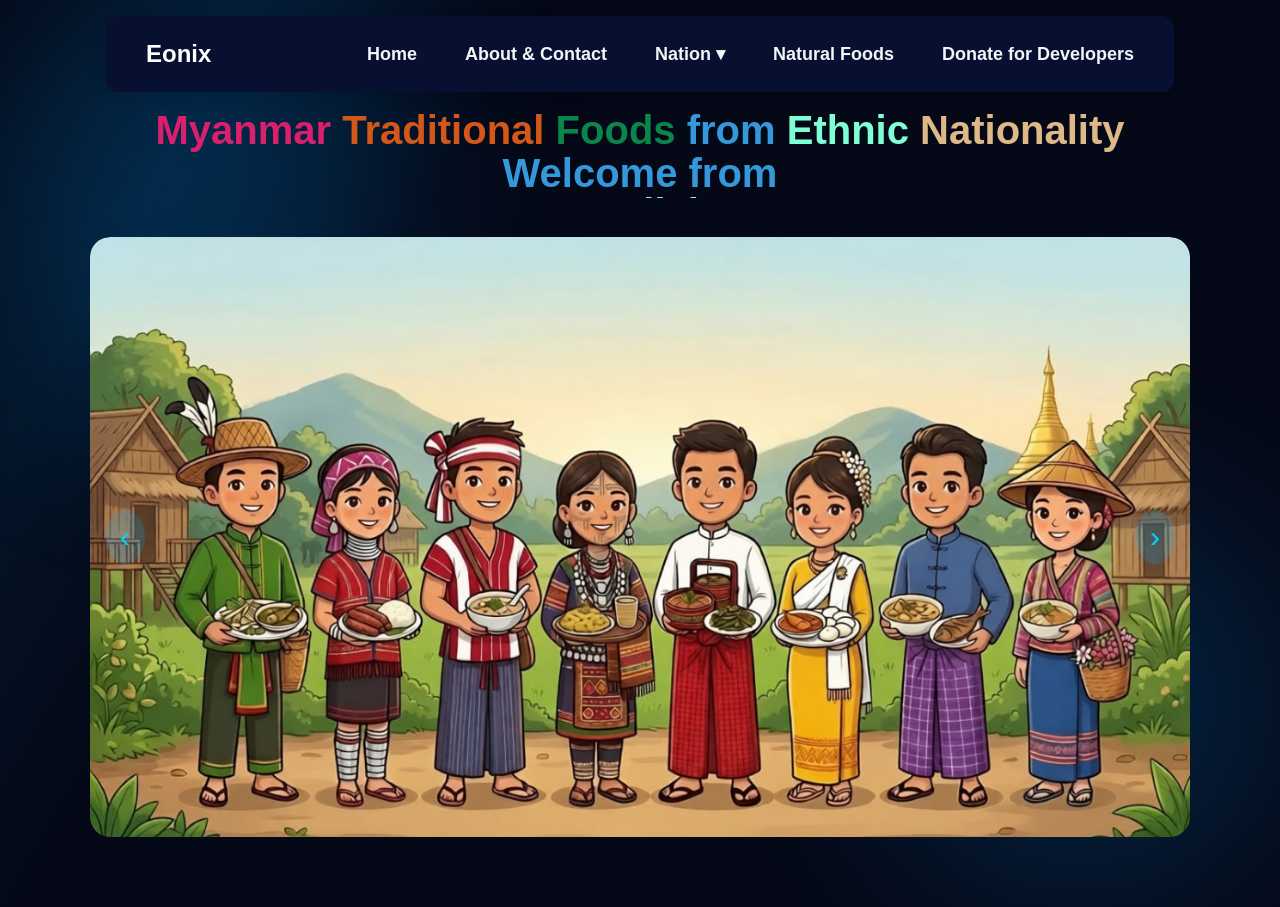
<file: index.html>
<!DOCTYPE html>
<html lang="en">
<head>
    <meta name="google-site-verification" content="DqeqfWiDPXh8i43V4KBkaLOfN7IYF_b22ELqs5FPHVI" />
    <meta charset="UTF-8">
    <meta name="viewport" content="width=device-width, initial-scale=1.0">
    <meta name="description" content="Your ultimate guide to discovering the diverse flavors, traditional recipes, and cultural heritage of Myanmar.">
    <title>A Journey of Taste</title>
    <link rel="icon" type="image/png" href="photo/Black and White Initial F Boutique Logo.png">
    <link rel="stylesheet" href="style1.css">
    <link href="https://fonts.googleapis.com/icon?family=Material+Icons" rel="stylesheet">
</head>
<body>
    <div class="light-sweep"></div>
    <div class="wrapper">
        <nav>
            <a href="#" class="logo">Eonix</a>
            <input type="checkbox" id="toggle">
            <label for="toggle" class="menu-icon"><i class="material-icons">menu</i></label>
            
            <div class="menu">
                <ul>
                    <li><a href="index.html">Home</a></li>
                    <li><a href="about.html">About & Contact</a></li>
                    <li class="nav-item dropdown">
                        <a href="javascript:void(0)" class="dropbtn" id="nationBtn">Nation ▾</a>
                        <ul class="dropdown-content" id="nationDropdown">
                            <li><a href="kashin.html">Kachin Foods</a></li>
                            <li><a href="kayah.html">Kayah Foods</a></li>
                            <li><a href="kayin.html">Kayin Foods</a></li>
                            <li><a href="chin.html">Chin Foods</a></li>
                            <li><a href="mon.html">Mon Foods</a></li>
                            <li><a href="rakhine.html">Rakhine Foods</a></li>
                            <li><a href="shan.html">Shan Foods</a></li>
                            <li><a href="burma.html">Burma Foods</a></li>
                        </ul>
                    </li>
                    <li><a href="special.html">Natural Foods</a></li>
                    <li><a href="https://t.me/bmkcoder">Donate for Developers</a></li>
                </ul>
            </div>
        </nav>
    </div>

    <!-- HERO -->
<section class="hero-section">
<div class="container">
<h1 class="hero-title">
  <span class="one">Myanmar</span>
  <span class="two">Traditional</span>
  <span class="three">Foods</span>
  <span class="four">from</span>
  <span class="five">Ethnic</span>
  <span class="six">Nationality</span><br>
<span class="slider">
<span class="slide-track">
<span class="four">Welcome from</span>
<span class="five">Our Delicious</span>
<span class="one">Myanmar Foods</span>
</span>
</span>
</h1>

<div class="slider-container">

    <div class="slider-track" id="sliderTrack">

        <div class="slide">
            <img src="/photo/1.jpg">
        </div>

        <div class="slide">
            <img src="/photo/2.jpg">
        </div>

        <div class="slide">
            <img src="/photo/3.jpg">
        </div>

    </div>

    <!-- Navigation -->
    <button class="nav-btn prev" id="prevBtn">‹</button>
    <button class="nav-btn next" id="nextBtn">›</button>

</div>
</section>


    <script>
        const nationBtn = document.getElementById('nationBtn');
        const nationDropdown = document.getElementById('nationDropdown');

        // Nation နှိပ်လျှင် Dropdown ပေါ်ရန်
        nationBtn.addEventListener('click', (e) => {
            e.stopPropagation();
            nationDropdown.classList.toggle('show');
        });

        // အပြင်ဘက်ကိုနှိပ်လျှင် Dropdown ပြန်ပိတ်သွားစေရန်
        window.onclick = function(event) {
            if (!event.target.matches('.dropbtn')) {
                if (nationDropdown.classList.contains('show')) {
                    nationDropdown.classList.remove('show');
                }
            }
        }
        const track = document.getElementById('sliderTrack');
const slides = document.querySelectorAll('.slide');
const nextBtn = document.getElementById('nextBtn');
const prevBtn = document.getElementById('prevBtn');

let index = 0;

function updateSlider() {
    track.style.transform = `translateX(-${index * 100}%)`;
}

nextBtn.addEventListener('click', () => {
    index = (index + 1) % slides.length;
    updateSlider();
});

prevBtn.addEventListener('click', () => {
    index = (index - 1 + slides.length) % slides.length;
    updateSlider();
});

/* AUTO SLIDE */
setInterval(() => {
    index = (index + 1) % slides.length;
    updateSlider();
}, 4000);
    </script>
</body>
</html>
</file>
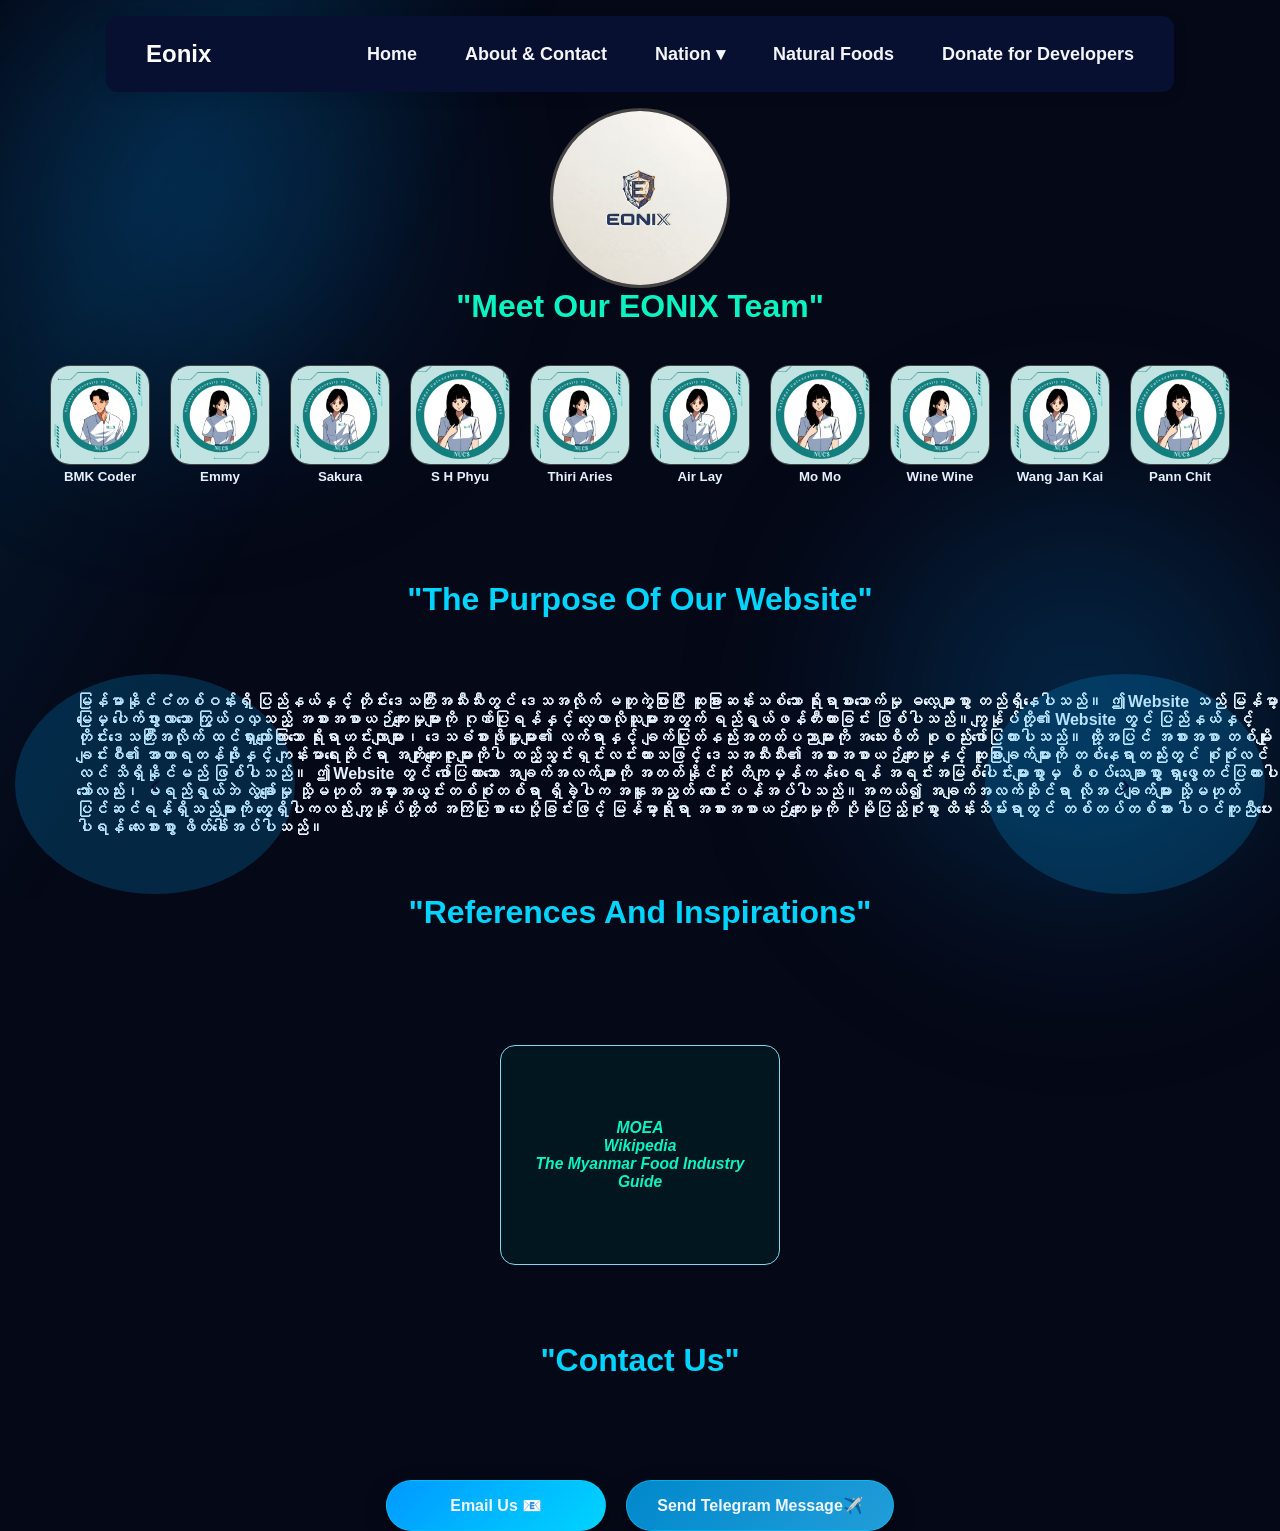
<file: about.html>
<!DOCTYPE html>
<html lang="en">
<head>
    <meta charset="UTF-8">
    <meta name="viewport" content="width=device-width, initial-scale=1.0">
    <meta name="description" content="Your ultimate guide to discovering the diverse flavors, traditional recipes, and cultural heritage of Myanmar.">
    <title>A Journey of Taste</title>
    <link rel="icon" type="image/png" href="photo/Black and White Initial F Boutique Logo.png">
    <link rel="stylesheet" href="about.css">
    <link href="https://fonts.googleapis.com/icon?family=Material+Icons" rel="stylesheet">
</head>
<body>
    <div class="light-sweep"></div>
    <div class="wrapper">
        <nav>
            <a href="#" class="logo">Eonix</a>
            <input type="checkbox" id="toggle">
            <label for="toggle" class="menu-icon"><i class="material-icons">menu</i></label>
            
            <div class="menu">
                <ul>
                    <li><a href="index.html">Home</a></li>
                    <li><a href="about.html">About & Contact</a></li>
                    <li class="nav-item dropdown">
                        <a href="javascript:void(0)" class="dropbtn" id="nationBtn">Nation ▾</a>
                        <ul class="dropdown-content" id="nationDropdown">
                            <li><a href="kashin.html">Kachin Foods</a></li>
                            <li><a href="kayah.html">Kayah Foods</a></li>
                            <li><a href="kayin.html">Kayin Foods</a></li>
                            <li><a href="chin.html">Chin Foods</a></li>
                            <li><a href="mon.html">Mon Foods</a></li>
                            <li><a href="rakhine.html">Rakhine Foods</a></li>
                            <li><a href="shan.html">Shan Foods</a></li>
                            <li><a href="burma.html">Burma Foods</a></li>
                        </ul>
                    </li>
                    <li><a href="special.html">Natural Foods</a></li>
                    <li><a href="https://t.me/bmkcoder">Donate for Developers</a></li>
                </ul>
            </div>
        </nav>
    </div>
   <header>
            <img src="/photo/logo.jpg" alt="Eonix Logo">
        <h1>"Meet Our EONIX Team"</h1>
    </header>
    <section>
        <div class="team-container">
            <div class="member-card">
                <img src="/photo/pm.jpg" alt="Profile">
                <h5>BMK Coder</h5>
            </div>
            <div class="member-card">
                <img src="/photo/pw.jpg" alt="Profile">
                <h5>Emmy</h5>
            </div>
            <div class="member-card">
                <img src="/photo/pw1.jpg" alt="Profile">
                <h5>Sakura</h5>
            </div>
            <div class="member-card">
            <img src="/photo/pw2.jpg" alt="Profile">
                <h5>S H Phyu</h5>
            </div>
            <div class="member-card">
                <img src="/photo/pw.jpg" alt="Profile">
                <h5>Thiri Aries</h5>
            </div>
            <div class="member-card">
                <img src="/photo/pw1.jpg" alt="Profile">
                <h5>Air Lay</h5>
            </div>
            <div class="member-card">
                <img src="/photo/pw2.jpg" alt="Profile">
                <h5>Mo Mo</h5>
            </div>
            <div class="member-card">
                <img src="/photo/pw.jpg" alt="Profile">
                <h5>Wine Wine</h5>
            </div>
            <div class="member-card">
                <img src="/photo/pw1.jpg" alt="Profile">
                <h5>Wang Jan Kai</h5>
            </div>
            <div class="member-card">
                <img src="/photo/pw2.jpg" alt="Profile">
                <h5>Pann Chit</h5>
            </div>
        </div>
    </section>
    <sectiona>
        <h1>
            "The Purpose Of Our Website"
        </h1>
    </sectiona>
    <sectionb>
        <h4>
          မြန်မာနိုင်ငံတစ်ဝန်းရှိ ပြည်နယ်နှင့် တိုင်းဒေသကြီးအသီးသီးတွင် ဒေသအလိုက် မတူကွဲပြားပြီး ထူးခြားဆန်းသစ်သော ရိုးရာစားသောက်မှု ဓလေ့များစွာ တည်ရှိနေပါသည်။ ဤ Website သည် မြန်မာ့မြေမှ ပေါက်ဖွားလာသော ကြွယ်ဝလှသည့် အစားအစာယဉ်ကျေးမှုများကို ဂုဏ်ပြုရန်နှင့် လေ့လာလိုသူများအတွက် ရည်ရွယ်ဖန်တီးထားခြင်း ဖြစ်ပါသည်။
​ကျွန်ုပ်တို့၏ Website တွင် ပြည်နယ်နှင့် တိုင်းဒေသကြီးအလိုက် ထင်ရှားကျော်ကြားသော ရိုးရာဟင်းလျာများ၊ ဒေသခံစားဖိုမှူးများ၏ လက်ရာနှင့် ချက်ပြုတ်နည်းအတတ်ပညာများကို အသေးစိတ် စုစည်းဖော်ပြထားပါသည်။ ထို့အပြင် အစားအစာ တစ်မျိုးချင်းစီ၏ အာဟာရတန်ဖိုးနှင့် ကျန်းမာရေးဆိုင်ရာ အကျိုးကျေးဇူးများကိုပါ ထည့်သွင်းရှင်းလင်းထားသဖြင့် ဒေသအသီးသီး၏ အစားအစာယဉ်ကျေးမှုနှင့် ထူးခြားချက်များကို တစ်နေရာတည်းတွင် စုံစုံလင်လင် သိရှိနိုင်မည် ဖြစ်ပါသည်။
ဤ Website တွင် ဖော်ပြထားသော အချက်အလက်များကို အတတ်နိုင်ဆုံး တိကျမှန်ကန်စေရန် အရင်းအမြစ်ပေါင်းများစွာမှ စိစပ်သေချာစွာ ရှာဖွေတင်ပြထားပါသော်လည်း၊ မရည်ရွယ်ဘဲ လွဲချော်မှု သို့မဟုတ် အမှားအယွင်းတစ်စုံတစ်ရာ ရှိခဲ့ပါက အနူးအညွတ် တောင်းပန်အပ်ပါသည်။
​အကယ်၍ အချက်အလက်ဆိုင်ရာ လိုအပ်ချက်များ သို့မဟုတ် ပြင်ဆင်ရန်ရှိသည်များကို တွေ့ရှိပါကလည်း ကျွန်ုပ်တို့ထံ အကြံပြုစာ ပေးပို့ခြင်းဖြင့် မြန်မာ့ရိုးရာ အစားအစာယဉ်ကျေးမှုကို ပိုမိုပြည့်စုံစွာ ထိန်းသိမ်းရာတွင် တစ်တပ်တစ်အား ပါဝင်ကူညီပေးပါရန် လေးစားစွာ ဖိတ်ခေါ်အပ်ပါသည်။
        </h4>
    </sectionb>
    <sectiona>
        <h1>
            "References And Inspirations"
        </h1>
    </sectiona>
    <sectionc>
        <button onclick="S">
            <h3>MOEA<br>
            Wikipedia<br>
                The Myanmar Food Industry Guide<br>
                
            </h3>
        </button>
    </sectionc>

</body>
</html>

    </div>

    <!-- Navigation -->
    <button class="nav-btn prev" id="prevBtn">‹</button>
    <button class="nav-btn next" id="nextBtn">›</button>

</div>
</section>
<sectiona>
        <h1>
            "Contact Us"
        </h1>
    </sectiona>
<footer>
    <a href="mailto:chimo752005@gmail.com" class="my-contact-btn">
            Email Us 📧
    </a>
    <a href="https://t.me/M_Space7" target="_blank" class="my-contacta-btn">
            Send Telegram Message✈️
    </a>
</footer>


    <script>
        const nationBtn = document.getElementById('nationBtn');
        const nationDropdown = document.getElementById('nationDropdown');

        // Nation နှိပ်လျှင် Dropdown ပေါ်ရန်
        nationBtn.addEventListener('click', (e) => {
            e.stopPropagation();
            nationDropdown.classList.toggle('show');
        });

        // အပြင်ဘက်ကိုနှိပ်လျှင် Dropdown ပြန်ပိတ်သွားစေရန်
        window.onclick = function(event) {
            if (!event.target.matches('.dropbtn')) {
                if (nationDropdown.classList.contains('show')) {
                    nationDropdown.classList.remove('show');
                }
            }
        }
        const track = document.getElementById('sliderTrack');
const slides = document.querySelectorAll('.slide');
const nextBtn = document.getElementById('nextBtn');
const prevBtn = document.getElementById('prevBtn');

let index = 0;

function updateSlider() {
    track.style.transform = `translateX(-${index * 100}%)`;
}

nextBtn.addEventListener('click', () => {
    index = (index + 1) % slides.length;
    updateSlider();
});

prevBtn.addEventListener('click', () => {
    index = (index - 1 + slides.length) % slides.length;
    updateSlider();
});

/* AUTO SLIDE */
setInterval(() => {
    index = (index + 1) % slides.length;
    updateSlider();
}, 4000);
    </script>
</body>
</html>
</file>
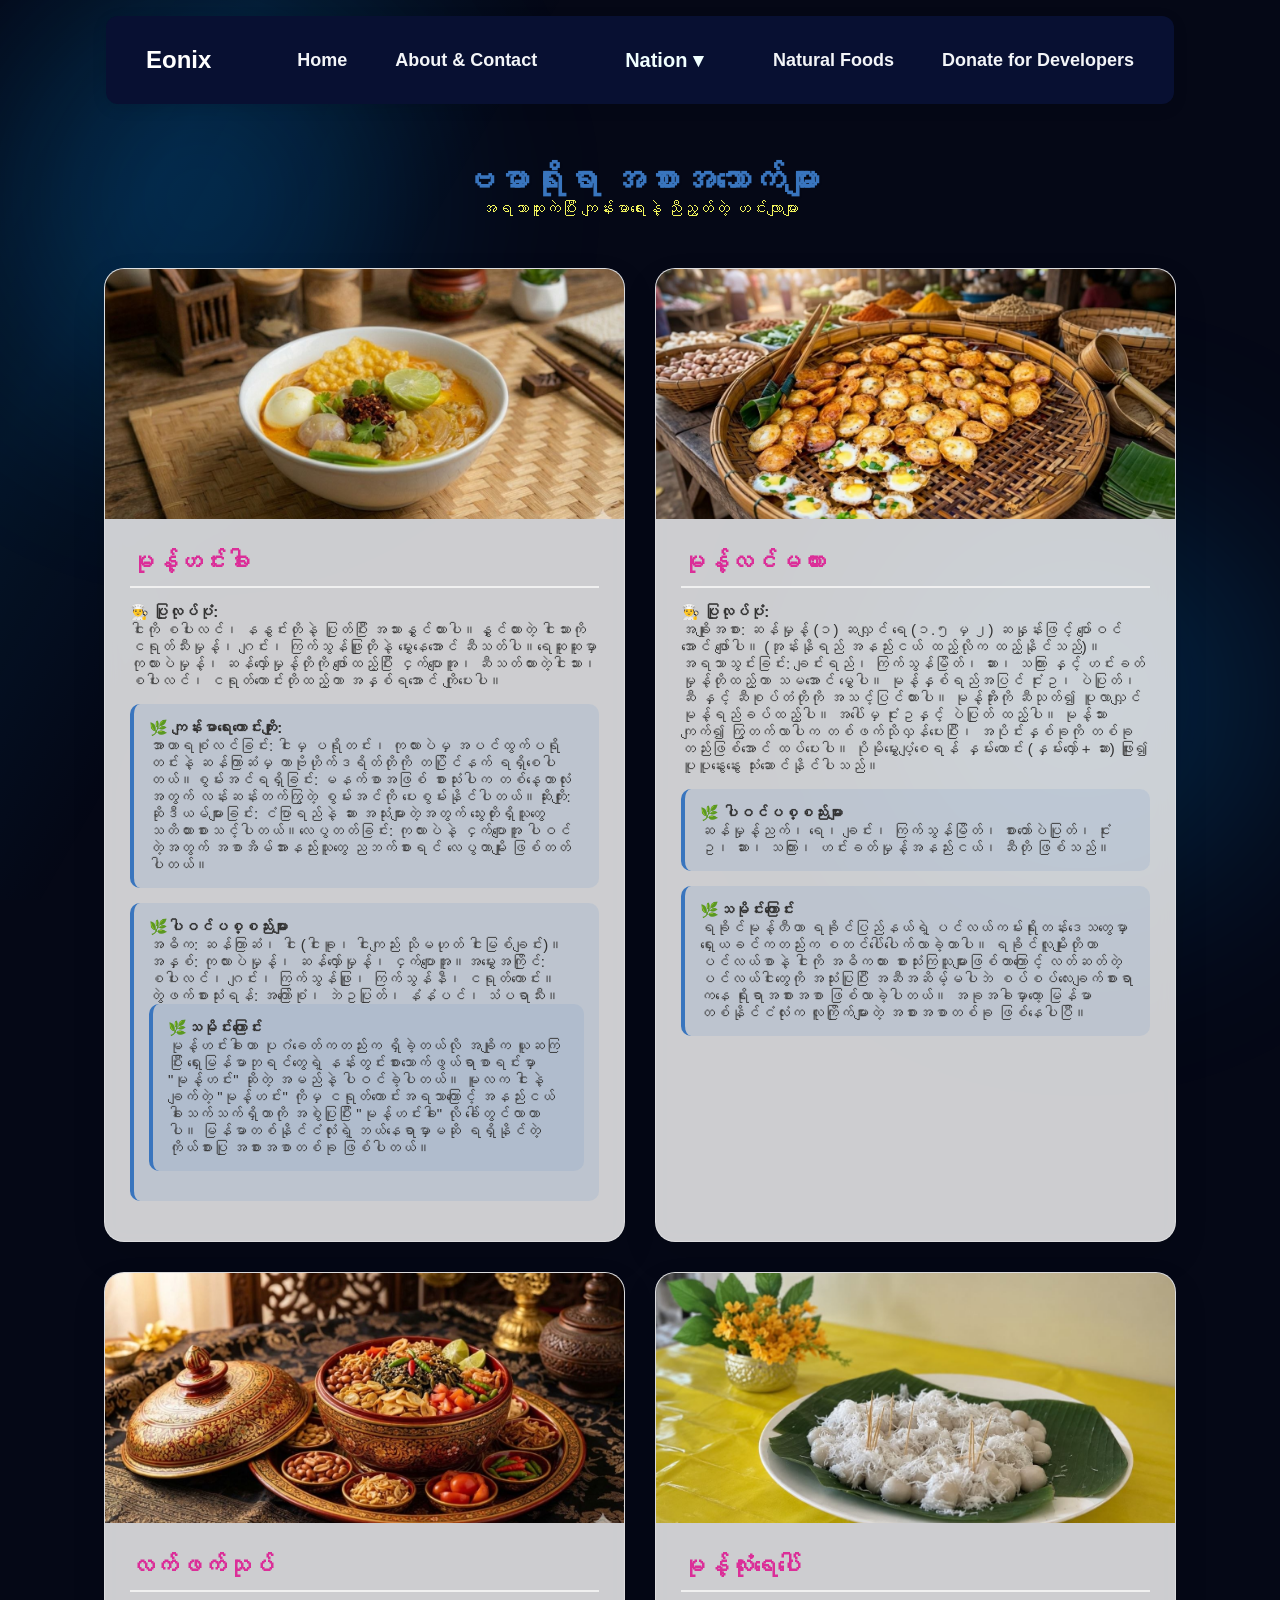
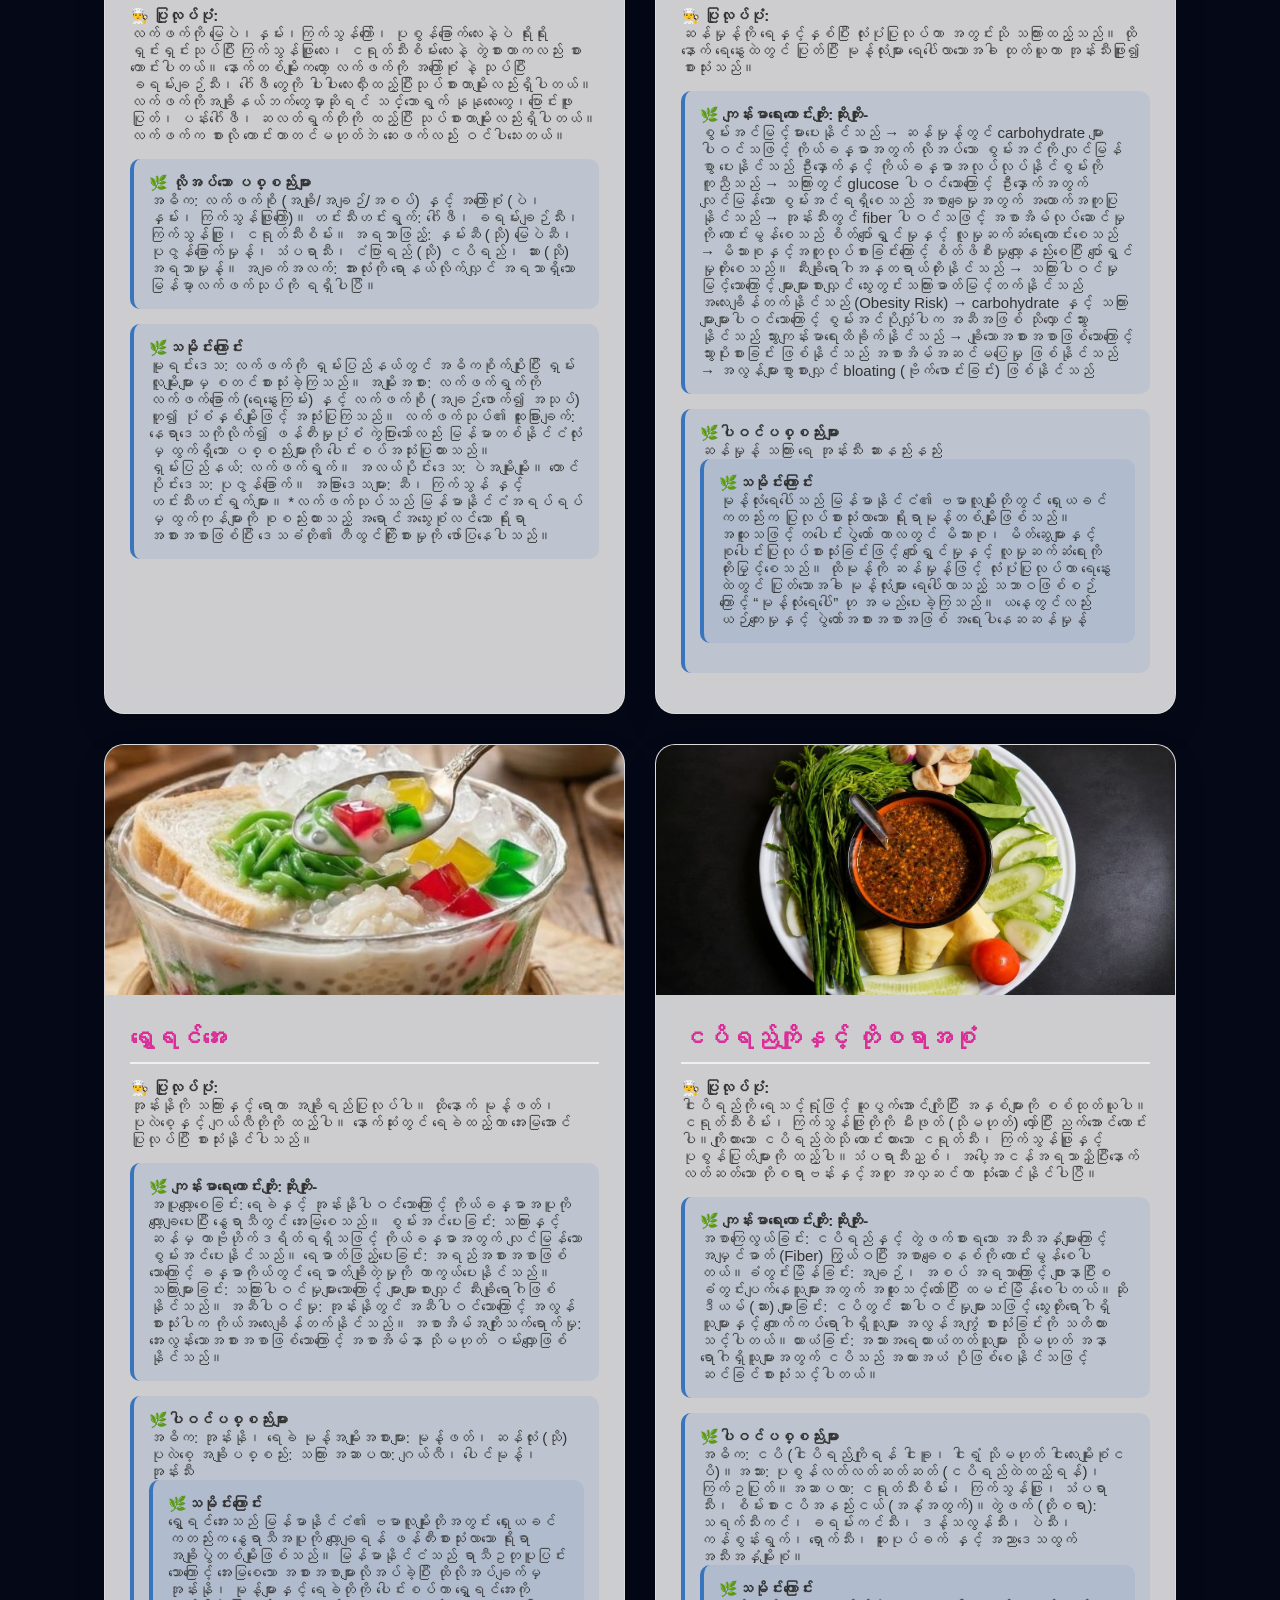
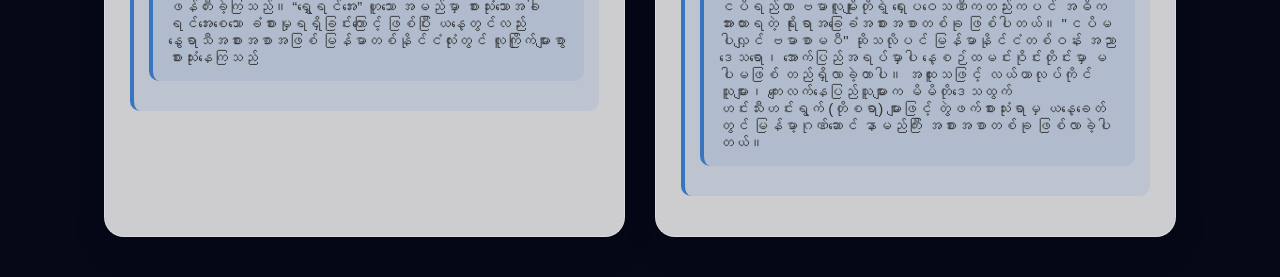
<file: burma.html>
<!DOCTYPE html>
<html lang="en">
<head>
    <meta charset="UTF-8">
    <meta name="viewport" content="width=device-width, initial-scale=1.0">
    <meta name="description" content="Your ultimate guide to discovering the diverse flavors, traditional recipes, and cultural heritage of Myanmar.">
    <title>A Journey of Taste</title>
    <link rel="icon" type="image/png" href="photo/Black and White Initial F Boutique Logo.png">
    <link rel="stylesheet" href="burma.css">
    <link rel="stylesheet" href="nation.css">
    <link href="https://fonts.googleapis.com/icon?family=Material+Icons" rel="stylesheet">
</head>
<body>
<div class="light-sweep"></div>
    <div class="wrapper">
        <nav>
            <a href="#" class="logo">Eonix</a>
            <input type="checkbox" id="toggle">
            <label for="toggle" class="menu-icon"><i class="material-icons">menu</i></label>
            
            <div class="menu">
                <ul>
                    <li><a href="index.html">Home</a></li>
                    <li><a href="about.html">About & Contact</a></li>
                    <li class="nav-item dropdown">
                        <a href="javascript:void(0)" class="dropbtn" id="nationBtn">Nation ▾</a>
                        <ul class="dropdown-content" id="nationDropdown">
                            <li><a href="kashin.html">Kachin Foods</a></li>
                            <li><a href="kayah.html">Kayah Foods</a></li>
                            <li><a href="kayin.html">Kayin Foods</a></li>
                            <li><a href="chin.html">Chin Foods</a></li>
                            <li><a href="mon.html">Mon Foods</a></li>
                            <li><a href="rakhine.html">Rakhine Foods</a></li>
                            <li><a href="shan.html">Shan Foods</a></li>
                            <li><a href="burma.html">Burma Foods</a></li>
                        </ul>
                    </li>
                    <li><a href="special.html">Natural Foods</a></li>
                    <li><a href="https://t.me/bmkcoder">Donate for Developers</a></li>
                </ul>
            </div>
        </nav>
    </div>

<div class="food-page-container">
    <header class="page-title">
        <h1>ဗမာရိုးရာ အစားအသောက်များ</h1>
        <p>အရသာထူးကဲပြီး ကျန်းမာရေးနဲ့ ညီညွတ်တဲ့ ဟင်းလျာများ</p>
    </header>

    <div class="food-grid">
        <article class="food-card">
            <div class="food-image">
                <img src="/photo/မုန့်ဟင်း.jpg" alt="Kachin Chicken Curry">
            </div>
            <div class="food-info">
                <h2>မုန့်ဟင်းခါး</h2>
                <div class="tabs">
                    <div class="tab-item">
                        <strong>👨‍🍳 ပြုလုပ်ပုံ:</strong>
                        <p>ငါးကို စပါးလင်၊ နနွင်းတိုနဲ့ ပြုတ်ပြီး အသားနွှင်ထားပါ။
​နွှင်ထားတဲ့ ငါးသားကို ငရုတ်သီးမှုန့်၊ ဂျင်း၊ ကြက်သွန်ဖြူတိုနဲ့ မွှေးနေအောင် ဆီသတ်ပါ။
​ရေဆူဆူမှာ ကုလားပဲမှုန့်၊ ဆန်လှော်မှုန့်တိုကို ဖျော်ထည့်ပြီး ငှက်ပျောအူ၊ ဆီသတ်ထားတဲ့ငါးသား၊ စပါးလင်၊ ငရုတ်ကောင်းတိုထည့်ကာ အနှစ်ရအောင် ကျိုပေးပါ။</p>
                    </div>
                    <div class="tab-item health-note">
                        <strong>🌿 ကျန်းမာရေးကောင်းကျိုး:</strong>
                        <p>​အာဟာရစုံလင်ခြင်း: ငါးမှ ပရိုတင်း၊ ကုလားပဲမှ အပင်ထွက်ပရိုတင်းနဲ့ ဆန်ကြာဆံမှ ကာဗိုဟိုက်ဒရိတ်တိုကို တပြိုင်နက် ရရှိစေပါတယ်။
​စွမ်းအင်ရရှိခြင်း: မနက်စာအဖြစ် စားသုံးပါက တစ်နေ့တာလုံးအတွက် လန်းဆန်းတက်ကြွတဲ့ စွမ်းအင်ကို ပေးစွမ်းနိုင်ပါတယ်။
​ဆိုးကျိုး:
​ဆိုဒီယမ်များခြင်း: ငံပြာရည်နဲ့ ဆား အသုံးများတဲ့အတွက် သွေးတိုးရှိသူတွေ သတိထားစားသင့်ပါတယ်။
​လေပွတတ်ခြင်း: ကုလားပဲနဲ့ ငှက်ပျောအူ ပါဝင်တဲ့အတွက် အစာအိမ်အားနည်းသူတွေ ညဘက်စားရင် လေပွတာမျိုး ဖြစ်တတ်ပါတယ်။</p>
                    </div>
                    <div class="tab-item health-note">
                        <strong>🌿ပါဝင်ပစ္စည်းများ</strong>
                        <p>အဓိက: ဆန်ကြာဆံ၊ ငါး (ငါးခူ၊ ငါးကျည်း သိုမဟုတ် ငါးမြစ်ချင်း)။
​အနှစ်: ကုလားပဲမှုန့်၊ ဆန်လှော်မှုန့်၊ ငှက်ပျောအူ။
​အမွှေးအကြိုင်: စပါးလင်၊ ဂျင်း၊ ကြက်သွန်ဖြူ၊ ကြက်သွန်နီ၊ ငရုတ်ကောင်း။
​တွဲဖက်စားသုံးရန်: အကြော်စုံ၊ ဘဲဥပြုတ်၊ နံနံပင်၊ သံပရာသီး။</p>
                    <div class="tab-item health-note">
                        <strong>🌿သမိုင်းကြောင်း</strong>
                        <p>​မုန့်ဟင်းခါးဟာ ပုဂံခေတ်ကတည်းက ရှိခဲ့တယ်လို အချိုက ယူဆကြပြီး ရှေးမြန်မာဘုရင်တွေရဲ့ နန်းတွင်းစားသောက်ဖွယ်ရာစာရင်းမှာ "မုန့်ဟင်း" ဆိုတဲ့ အမည်နဲ့ ပါဝင်ခဲ့ပါတယ်။ မူလက ငါးနဲ့ချက်တဲ့ "မုန့်ဟင်း" ကိုမှ ငရုတ်ကောင်းအရသာကြောင့် အနည်းငယ် ခါးသက်သက်ရှိတာကို အစွဲပြုပြီး "မုန့်ဟင်းခါး" လို ခေါ်တွင်လာတာပါ။ မြန်မာတစ်နိုင်ငံလုံးရဲ့ ဘယ်နေရာမှာမဆို ရရှိနိုင်တဲ့ ကိုယ်စားပြု အစားအစာတစ်ခု ဖြစ်ပါတယ်။</p>
                    </div>
                    </div>
                </div>
            </div>
        </article>

         <article class="food-card">
            <div class="food-image">
                <img src="/photo/လင်၎ယား.jpg" alt="Rakhine Chicken Curry">
            </div>
            <div class="food-info">
                <h2>မုန့်လင်မယား</h2>
                <div class="tabs">
                    <div class="tab-item">
                        <strong>👨‍🍳 ပြုလုပ်ပုံ:</strong>
                        <p>အချိုးအစား: ဆန်မှုန့် (၁) ဆလျှင် ရေ (၁.၅ မှ ၂) ဆနှုန်းဖြင့် ပျော်ဝင်အောင် ဖျော်ပါ။ (အုန်းနိုရည် အနည်းငယ် ထည့်လိုက ထည့်နိုင်သည်)။
အရသာသွင်းခြင်း: ချင်းရည်၊ ကြက်သွန်မြိတ်၊ ဆား၊ သကြား နှင့် ဟင်းခတ်မှုန့်တိုထည့်ကာ သမအောင် မွှေပါ။
မုန့်နှစ်ရည်အပြင် ငုံးဥ၊ ပဲပြုတ်၊ ဆီ နှင့် ဆီစုပ်တံတိုကို အသင့်ပြင်ထားပါ။
မုန့်အိုးကို ဆီသုတ်၍ ပူလာလျှင် မုန့်ရည်ခပ်ထည့်ပါ။
အပေါ်မှ ငုံးဥနှင့် ပဲပြုတ် ထည့်ပါ။
မုန့်သားကျက်၍ ကြွတက်လာပါက တစ်ဖက်သိုလှန်ပေးပြီး၊ အပိုင်းနှစ်ခုကို တစ်ခုတည်းဖြစ်အောင် ထပ်ပေးပါ။
ပိုမိုမွှေးပျံ့စေရန် နှမ်းထောင်း (နှမ်းလှော် + ဆား) ဖြူး၍ ပူပူနွေးနွေး သုံးဆောင်နိုင်ပါသည်။</p>
                    </div>
                    <div class="tab-item health-note">
                        <strong>🌿 ပါဝင်ပစ္စည်းများ</strong>
                        <p>ဆန်မှုန့်ညက်၊ ရေ၊ ချင်း၊ ကြက်သွန်မြိတ်၊ စားတော်ပဲပြုတ်၊ ငုံးဥ၊ ဆား၊ သကြား၊ ဟင်းခတ်မှုန့်အနည်းငယ်၊ ဆီတို ဖြစ်သည်။
</p>
                    </div>
                        <div class="tab-item health-note">
                        <strong>🌿သမိုင်းကြောင်း</strong>
                        <p>​ရခိုင်မုန့်တီဟာ ရခိုင်ပြည်နယ်ရဲ့ ပင်လယ်ကမ်းရိုးတန်းဒေသတွေမှာ ရှေးယခင်ကတည်းက စတင်ပေါ်ပေါက်လာခဲ့တာပါ။ ရခိုင်လူမျိုးတိုဟာ ပင်လယ်စာနဲ့ ငါးကို အဓိကထား စားသုံးကြသူများဖြစ်တာကြောင့် လတ်ဆတ်တဲ့ ပင်လယ်ငါးတွေကို အသုံးပြုပြီး အဆီအဆိမ့်မပါဘဲ စပ်စပ်လေးချက်စားရာကနေ ရိုးရာအစားအစာ ဖြစ်လာခဲ့ပါတယ်။ အခုအခါမှာတော့ မြန်မာတစ်နိုင်ငံလုံးက လူကြိုက်များတဲ့ အစားအစာတစ်ခု ဖြစ်နေပါပြီ။</p>
                    </div>
                </div>
            </div>
        </article>

           <article class="food-card">
            <div class="food-image">
                <img src="/photo/လက်ဖက်.jpg" alt="Rakhine Chicken Curry">
            </div>
            <div class="food-info">
                <h2>လက်ဖက်သုပ်</h2>
                <div class="tabs">
                    <div class="tab-item">
                        <strong>👨‍🍳 ပြုလုပ်ပုံ:</strong>
                        <p>လက်ဖက်ကို မြေပဲ၊နှမ်း၊ကြက်သွန်ကြော်၊ ပုစွန်ခြောက်လေးနဲ့ပဲ ရိုးရိုးရှင်းရှင်းသုပ်ပြီး ကြက်သွန်ဖြူလေး၊ ငရုတ်သီးစိမ်းလေးနဲ့ တွဲစားတာကလည်း စားကောင်းပါတယ်။ နောက်တစ်မျိုးကတော့ လက်ဖက်ကို အကြော်စုံ နဲ့ သုပ်ပြီး ခရမ်းချဉ်သီး၊ ဂေါ်ဖီ တွေကို ပါးပါးလေးလှီးထည့်ပြီးသုပ်စားတာမျိုးလည်းရှိပါတယ်။ လက်ဖက်ကိုအချိုနယ်ဘက်တွေမှာဆိုရင် သင်္ဘောရွက် နုနုလေးတွေ၊ပြောင်းဖူးပြုတ်၊ ပန်းဂေါ်ဖီ၊ ဆလတ်ရွက်တိုကို ထည့်ပြီး သုပ်စားတာမျိုးလည်းရှိပါတယ်။ လက်ဖက်က စားလို ကောင်းတာတင်မဟုတ်ဘဲ ဆေးဖက်လည်း ဝင်ပါသေးတယ်။</p>
                    </div>
                    <div class="tab-item health-note">
                        <strong>🌿 လိုအပ်သော ပစ္စည်းများ</strong>
                        <p>အဓိက: လက်ဖက်စို (အချို/အချဉ်/အစပ်) နှင့် အကြော်စုံ (ပဲ၊ နှမ်း၊ ကြက်သွန်ဖြူကြော်)။
ဟင်းသီးဟင်းရွက်: ဂေါ်ဖီ၊ ခရမ်းချဉ်သီး၊ ကြက်သွန်ဖြူ၊ ငရုတ်သီးစိမ်း။
အရသာဖြည့်: နှမ်းဆီ (သို) မြေပဲဆီ၊ ပုဇွန်ခြောက်မှုန့်၊ သံပရာသီး၊ ငံပြာရည် (သို) ငပိရည်၊ ဆား (သို) အရသာမှုန့်။
အချက်အလက်: အားလုံးကို ရောနယ်လိုက်လျှင် အရသာရှိသော မြန်မာ့လက်ဖက်သုပ်ကို ရရှိပါပြီ။
</p>
                    </div>
                    <div class="tab-item health-note">
                        <strong>🌿သမိုင်းကြောင်း</strong>
                        <p>​မူရင်းဒေသ: လက်ဖက်ကို ရှမ်းပြည်နယ်တွင် အဓိကစိုက်ပျိုးပြီး ရှမ်းလူမျိုးများမှ စတင်စားသုံးခဲ့ကြသည်။
အမျိုးအစား: လက်ဖက်ရွက်ကို လက်ဖက်ခြောက် (ရေနွေးကြမ်း) နှင့် လက်ဖက်စို (အချဉ်ဖောက်၍ အသုပ်) ဟူ၍ ပုံစံနှစ်မျိုးဖြင့် အသုံးပြုကြသည်။
လက်ဖက်သုပ်၏ ထူးခြားချက်: နေရာဒေသကိုလိုက်၍ ဖန်တီးမှုပုံစံ ကွဲပြားသော်လည်း မြန်မာတစ်နိုင်ငံလုံးမှ ထွက်ရှိသော ပစ္စည်းများကို ပေါင်းစပ်အသုံးပြုထားသည်။
ရှမ်းပြည်နယ်: လက်ဖက်ရွက်။
အလယ်ပိုင်းဒေသ: ပဲအမျိုးမျိုး။
တောင်ပိုင်းဒေသ: ပုဇွန်ခြောက်။
အခြားဒေသများ: ဆီ၊ ကြက်သွန် နှင့် ဟင်းသီးဟင်းရွက်များ။
*လက်ဖက်သုပ်သည် မြန်မာနိုင်ငံအရပ်ရပ်မှ ထွက်ကုန်များကို စုစည်းထားသည့် အရောင်အသွေးစုံလင်သော ရိုးရာအစားအစာဖြစ်ပြီး ဒေသခံတို၏ တီထွင်ကြိုးစားမှုကို ဖော်ပြနေပါသည်။</p>
                    </div>
                </div>
            </div>
        </article>

           <article class="food-card">
            <div class="food-image">
                <img src="/photo/မုန့်လုံးရေပေါ.jpg" alt="Kachin Chicken Curry">
            </div>
            <div class="food-info">
                <h2>မုန့်လုံးရေပေါ် </h2>
                <div class="tabs">
                    <div class="tab-item">
                        <strong>👨‍🍳 ပြုလုပ်ပုံ:</strong>
                        <p>ဆန်မှုန့်ကို ရေနှင့်နှစ်ပြီး လုံးပုံပြုလုပ်ကာ အတွင်းသို သကြားထည့်သည်။ ထိုနောက် ရေနွေးထဲတွင် ပြုတ်ပြီး မုန့်လုံးများ ရေပေါ်လာသောအခါ ထုတ်ယူကာ အုန်းသီးဖြူး၍ စားသုံးသည်။</p>
                    </div>
                    <div class="tab-item health-note">
                        <strong>🌿 ကျန်းမာရေးကောင်းကျိုး:ဆိုးကျိုး-</strong>
                        <p>စွမ်းအင်မြင့်မားပေးနိုင်သည်
→ ဆန်မှုန့်တွင် carbohydrate များပါဝင်သဖြင့် ကိုယ်ခန္ဓာအတွက် လိုအပ်သော စွမ်းအင်ကို လျင်မြန်စွာ ပေးနိုင်သည်
ဦးနှောက်နှင့် ကိုယ်ခန္ဓာအလုပ်လုပ်နိုင်စွမ်းကို ကူညီသည်
→ သကြားတွင် glucose ပါဝင်သောကြောင့် ဦးနှောက်အတွက် လျင်မြန်သော စွမ်းအင်ရရှိစေသည်
အစာချေမှုအတွက် အထောက်အကူပြုနိုင်သည်
→ အုန်းသီးတွင် fiber ပါဝင်သဖြင့် အစာအိမ်လုပ်ဆောင်မှုကို ကောင်းမွန်စေသည်
စိတ်ပျော်ရွှင်မှုနှင့် လူမှုဆက်ဆံရေးကောင်းစေသည်
→ မိသားစုနှင့်အတူလုပ်စားခြင်းကြောင့် စိတ်ဖိစီးမှုလျော့နည်းစေပြီး ပျော်ရွှင်မှုတိုးစေသည်။ ဆီးချိုရောဂါအန္တရာယ်တိုးနိုင်သည်
→ သကြားပါဝင်မှုမြင့်သောကြောင့် များများစားလျှင် သွေးတွင်းသကြားဓာတ်မြင့်တက်နိုင်သည်
အလေးချိန်တက်နိုင်သည် (Obesity Risk)
→ carbohydrate နှင့် သကြားများများပါဝင်သောကြောင့် စွမ်းအင်ပိုလျှံပါက အဆီအဖြစ် သိုလှောင်သွားနိုင်သည်
သွားကျန်းမာရေးထိခိုက်နိုင်သည်
→ ချိုသောအစားအစာဖြစ်သောကြောင့် သွားပိုးစားခြင်း ဖြစ်နိုင်သည်
အစာအိမ်အဆင်မပြေမှု ဖြစ်နိုင်သည်
→ အလွန်များစွာစားလျှင် bloating (ဗိုက်ဖောင်းခြင်း) ဖြစ်နိုင်သည်</p>
                    </div>
                    <div class="tab-item health-note">
                        <strong>🌿ပါဝင်ပစ္စည်းများ</strong>
                        <p>ဆန်မှုန့်
သကြား
ရေ
အုန်းသီး
ဆားနည်းနည်း</p>
                    <div class="tab-item health-note">
                        <strong>🌿သမိုင်းကြောင်း</strong>
                        <p>​မုန့်လုံးရေပေါ်သည် မြန်မာနိုင်ငံ၏ ဗမာလူမျိုးတိုတွင် ရှေးယခင်ကတည်းက ပြုလုပ်စားသုံးလာသော ရိုးရာမုန့်တစ်မျိုးဖြစ်သည်။ အထူးသဖြင့် တပေါင်းပွဲတော် ကာလတွင် မိသားစု၊ မိတ်ဆွေများနှင့် စုပေါင်းပြုလုပ်စားသုံးခြင်းဖြင့် ပျော်ရွှင်မှုနှင့် လူမှုဆက်ဆံရေးကို တိုးမြှင့်စေသည်။
ထိုမုန့်ကို ဆန်မှုန့်ဖြင့် လုံးပုံပြုလုပ်ကာ ရေနွေးထဲတွင် ပြုတ်သောအခါ မုန့်လုံးများ ရေပေါ်လာသည့် သဘာဝဖြစ်စဉ်ကြောင့် “မုန့်လုံးရေပေါ်” ဟု အမည်ပေးခဲ့ကြသည်။ ယနေ့တွင်လည်း ယဉ်ကျေးမှုနှင့် ပွဲတော်အစားအစာအဖြစ် အရေးပါနေဆဆန်မှုန့်</p>
                    </div>
                    </div>
                </div>
            </div>
        </article>
        <article class="food-card">
            <div class="food-image">
                <img src="/photo/ရွှေရင်အေူ.jpg" alt="Kachin Chicken Curry">
            </div>
            <div class="food-info">
                <h2>ရွှေရင်အေး  </h2>
                <div class="tabs">
                    <div class="tab-item">
                        <strong>👨‍🍳 ပြုလုပ်ပုံ:</strong>
                        <p>အုန်းနိုကို သကြားနှင့် ရောကာ အချိုရည်ပြုလုပ်ပါ။ ထိုနောက် မုန့်ဖတ်၊ ပုလဲစေ့နှင့် ဂျယ်လီတိုကို ထည့်ပါ။ နောက်ဆုံးတွင် ရေခဲထည့်ကာ အေးမြအောင် ပြုလုပ်ပြီး စားသုံးနိုင်ပါသည်။</p>
                    </div>
                    <div class="tab-item health-note">
                        <strong>🌿 ကျန်းမာရေးကောင်းကျိုး:ဆိုးကျိုး-</strong>
                        <p>အပူလျော့စေခြင်း: ရေခဲနှင့် အုန်းနိုပါဝင်သောကြောင့် ကိုယ်ခန္ဓာအပူကို လျော့ချပေးပြီး နွေရာသီတွင် အေးမြစေသည်။
စွမ်းအင်ပေးခြင်း: သကြားနှင့် ဆန်မှ ကာဗိုဟိုက်ဒရိတ်ရရှိသဖြင့် ကိုယ်ခန္ဓာအတွက် လျင်မြန်သော စွမ်းအင်ပေးနိုင်သည်။
ရေဓာတ်ဖြည့်ပေးခြင်း: အရည်အစားအစာဖြစ်သောကြောင့် ခန္ဓာကိုယ်တွင် ရေဓာတ်ချိုတဲ့မှုကို ကာကွယ်ပေးနိုင်သည်။
သကြားများခြင်း: သကြားပါဝင်မှုများသောကြောင့် များများစားလျှင် ဆီးချိုရောဂါဖြစ်နိုင်သည်။
အဆီပါဝင်မှု: အုန်းနိုတွင် အဆီပါဝင်သောကြောင့် အလွန်စားသုံးပါက ကိုယ်အလေးချိန်တက်နိုင်သည်။
အစာအိမ်အကျိုးသက်ရောက်မှု: အေးလွန်းသောအစားအစာဖြစ်သောကြောင့် အစာအိမ်နာ သိုမဟုတ် ဝမ်းလျှောဖြစ်နိုင်သည်။</p>
                    </div>
                    <div class="tab-item health-note">
                        <strong>🌿ပါဝင်ပစ္စည်းများ</strong>
                        <p>အဓိက: အုန်းနို၊ ရေခဲ
မုန့်အမျိုးအစားများ: မုန့်ဖတ်၊ ဆန်လုံး (သို) ပုလဲစေ့
အချိုပစ္စည်း: သကြား
အဆာပလာ: ဂျယ်လီ၊ ပေါင်မုန့်၊ အုန်းသီး</p>
                    <div class="tab-item health-note">
                        <strong>🌿သမိုင်းကြောင်း</strong>
                        <p>ရွှေရင်အေးသည် မြန်မာနိုင်ငံ၏ ဗမာလူမျိုးတိုအတွင်း ရှေးယခင်ကတည်းက နွေရာသီအပူကို လျော့ချရန် ဖန်တီးစားသုံးလာသော ရိုးရာအချိုပွဲတစ်မျိုးဖြစ်သည်။ မြန်မာနိုင်ငံသည် ရာသီဥတုပူပြင်းသောကြောင့် အေးမြစေသော အစားအစာများလိုအပ်ခဲ့ပြီး ထိုလိုအပ်ချက်မှ အုန်းနို၊ မုန့်များနှင့် ရေခဲတိုကို ပေါင်းစပ်ကာ ရွှေရင်အေးကို ဖန်တီးခဲ့ကြသည်။
“ရွှေရင်အေး” ဟူသော အမည်မှာ စားသုံးသောအခါ ရင်အေးစေသော ခံစားမှုရရှိခြင်းကြောင့် ဖြစ်ပြီး ယနေ့တွင်လည်း နွေရာသီအစားအစာအဖြစ် မြန်မာတစ်နိုင်ငံလုံးတွင် လူကြိုက်များစွာ စားသုံးနေကြသည်</p>
                    </div>
                    </div>
                </div>
            </div>
        </article>

            <article class="food-card">
            <div class="food-image">
                <img src="/photo/ငပိ.jpg" alt="Kachin Chicken Curry">
            </div>
            <div class="food-info">
                <h2>​ငပိရည်ကျိုနှင့် တိုစရာအစုံ   </h2>
                <div class="tabs">
                    <div class="tab-item">
                        <strong>👨‍🍳 ပြုလုပ်ပုံ:</strong>
                        <p>​ငါးပိရည်ကို ရေသင့်ရုံဖြင့် ဆူပွက်အောင်ကျိုပြီး အနှစ်များကို စစ်ထုတ်ယူပါ။
​ငရုတ်သီးစိမ်း၊ ကြက်သွန်ဖြူတိုကို မီးဖုတ် (သိုမဟုတ်) လှော်ပြီး ညက်အောင်ထောင်းပါ။
​ကျိုထားသော ငပိရည်ထဲသို ထောင်းထားသော ငရုတ်သီး၊ ကြက်သွန်ဖြူနှင့် ပုစွန်ပြုတ်များကို ထည့်ပါ။
​သံပရာသီးညှစ်၊ အပေါ့အငန်အရသာညှိပြီးနောက် လတ်ဆတ်သော တိုစရာဗန်းနှင့်အတူ အလှဆင်ကာ သုံးဆောင်နိုင်ပါပြီ။</p>
                    </div>
                    <div class="tab-item health-note">
                        <strong>🌿 ကျန်းမာရေးကောင်းကျိုး:ဆိုးကျိုး-</strong>
                        <p>​အစာကြေလွယ်ခြင်း: ငပိရည်နှင့် တွဲဖက်စားရသော အသီးအနှံများကြောင့် အမျှင်ဓာတ် (Fiber) ကြွယ်ဝပြီး အစာချေစနစ်ကို ကောင်းမွန်စေပါတယ်။
​ခံတွင်းမြိန်ခြင်း: အချဉ်၊ အစပ် အရသာကြောင့် ဖျားနာပြီးစ ခံတွင်းပျက်နေသူများအတွက် အထူးသင့်တော်ပြီး ထမင်းမြိန်စေပါတယ်။
​ဆိုဒီယမ် (ဆား) များခြင်း: ငပိတွင် ဆားပါဝင်မှုများသဖြင့် သွေးတိုးရောဂါရှိသူများနှင့် ကျောက်ကပ်ရောဂါရှိသူများ အလွန်အကျွံ စားသုံးခြင်းကို သတိထားသင့်ပါတယ်။
​ယားယံခြင်း: အသားအရေယားယံတတ်သူများ သိုမဟုတ် အနာရောဂါရှိသူများအတွက် ငပိသည် အယားအယံ ပိုဖြစ်စေနိုင်သဖြင့် ဆင်ခြင်စားသုံးသင့်ပါတယ်။</p>
                    </div>
                    <div class="tab-item health-note">
                        <strong>🌿ပါဝင်ပစ္စည်းများ</strong>
                        <p>အဓိက: ငပိ (ငါးပိရည်ကျိုရန် ငါးခူ၊ ငါးရံ့ သိုမဟုတ် ငါးလေးမျိုးစုံငပိ)။
​အသား: ပုစွန်လတ်လတ်ဆတ်ဆတ် (ငပိရည်ထဲထည့်ရန်)၊ ကြက်ဥပြုတ်။
​အဆာပလာ: ငရုတ်သီးစိမ်း၊ ကြက်သွန်ဖြူ၊ သံပရာသီး၊ စိမ်းစားငပိအနည်းငယ် (အနံ့အတွက်)။
​တွဲဖက် (တိုစရာ): သရက်သီးကင်၊ ခရမ်းကင်သီး၊ ဒန့်သလွန်သီး၊ ပဲသီး၊ ကန်စွန်းရွက်၊ ရှောက်သီး၊ ဆူးပုပ်ခက် နှင့် အညာဒေသထွက် အသီးအနှံမျိုးစုံ။</p>
                    <div class="tab-item health-note">
                        <strong>🌿သမိုင်းကြောင်း</strong>
                        <p>​ငပိရည်ဟာ ဗမာလူမျိုးတိုရဲ့ ရှေးပဝေသဏီကတည်းကပင် အဓိကအားထားရတဲ့ ရိုးရာအခြေခံအစားအစာတစ်ခု ဖြစ်ပါတယ်။ "ငပိမပါလျှင် ဗမာစာမပီ" ဆိုသလိုပင် မြန်မာနိုင်ငံတစ်ဝန်း အညာဒေသရော၊ အောက်ပြည်အရပ်မှာပါ နေ့စဉ်ထမင်းဝိုင်းတိုင်းမှာ မပါမဖြစ် တည်ရှိလာခဲ့တာပါ။ အထူးသဖြင့် လယ်ယာလုပ်ကိုင်သူများ၊ ကျေးလက်နေပြည်သူများက မိမိတိုဒေသထွက် ဟင်းသီးဟင်းရွက် (တိုစရာ) များဖြင့် တွဲဖက်စားသုံးရာမှ ယနေ့ခေတ်တွင် မြန်မာ့ဂုဏ်ဆောင် နာမည်ကြီး အစားအစာတစ်ခု ဖြစ်လာခဲ့ပါတယ်။</p>
                    </div>
                    </div>
                </div>
            </div>
        </article>

        </div>
</div>
<script>
        document.addEventListener('DOMContentLoaded', () => {
            const nationBtn = document.getElementById('nationBtn');
            const nationDropdown = document.getElementById('nationDropdown');

            // Toggle dropdown on click
            nationBtn.addEventListener('click', (e) => {
                e.stopPropagation(); // Prevents the window click listener from firing immediately
                nationDropdown.classList.toggle('show');
            });

            // Close the dropdown if the user clicks anywhere else on the page
            window.addEventListener('click', (event) => {
                if (!event.target.matches('#nationBtn')) {
                    if (nationDropdown.classList.contains('show')) {
                        nationDropdown.classList.remove('show');
                    }
                }
            });
        });
    </script>
</body>
</html>
</file>
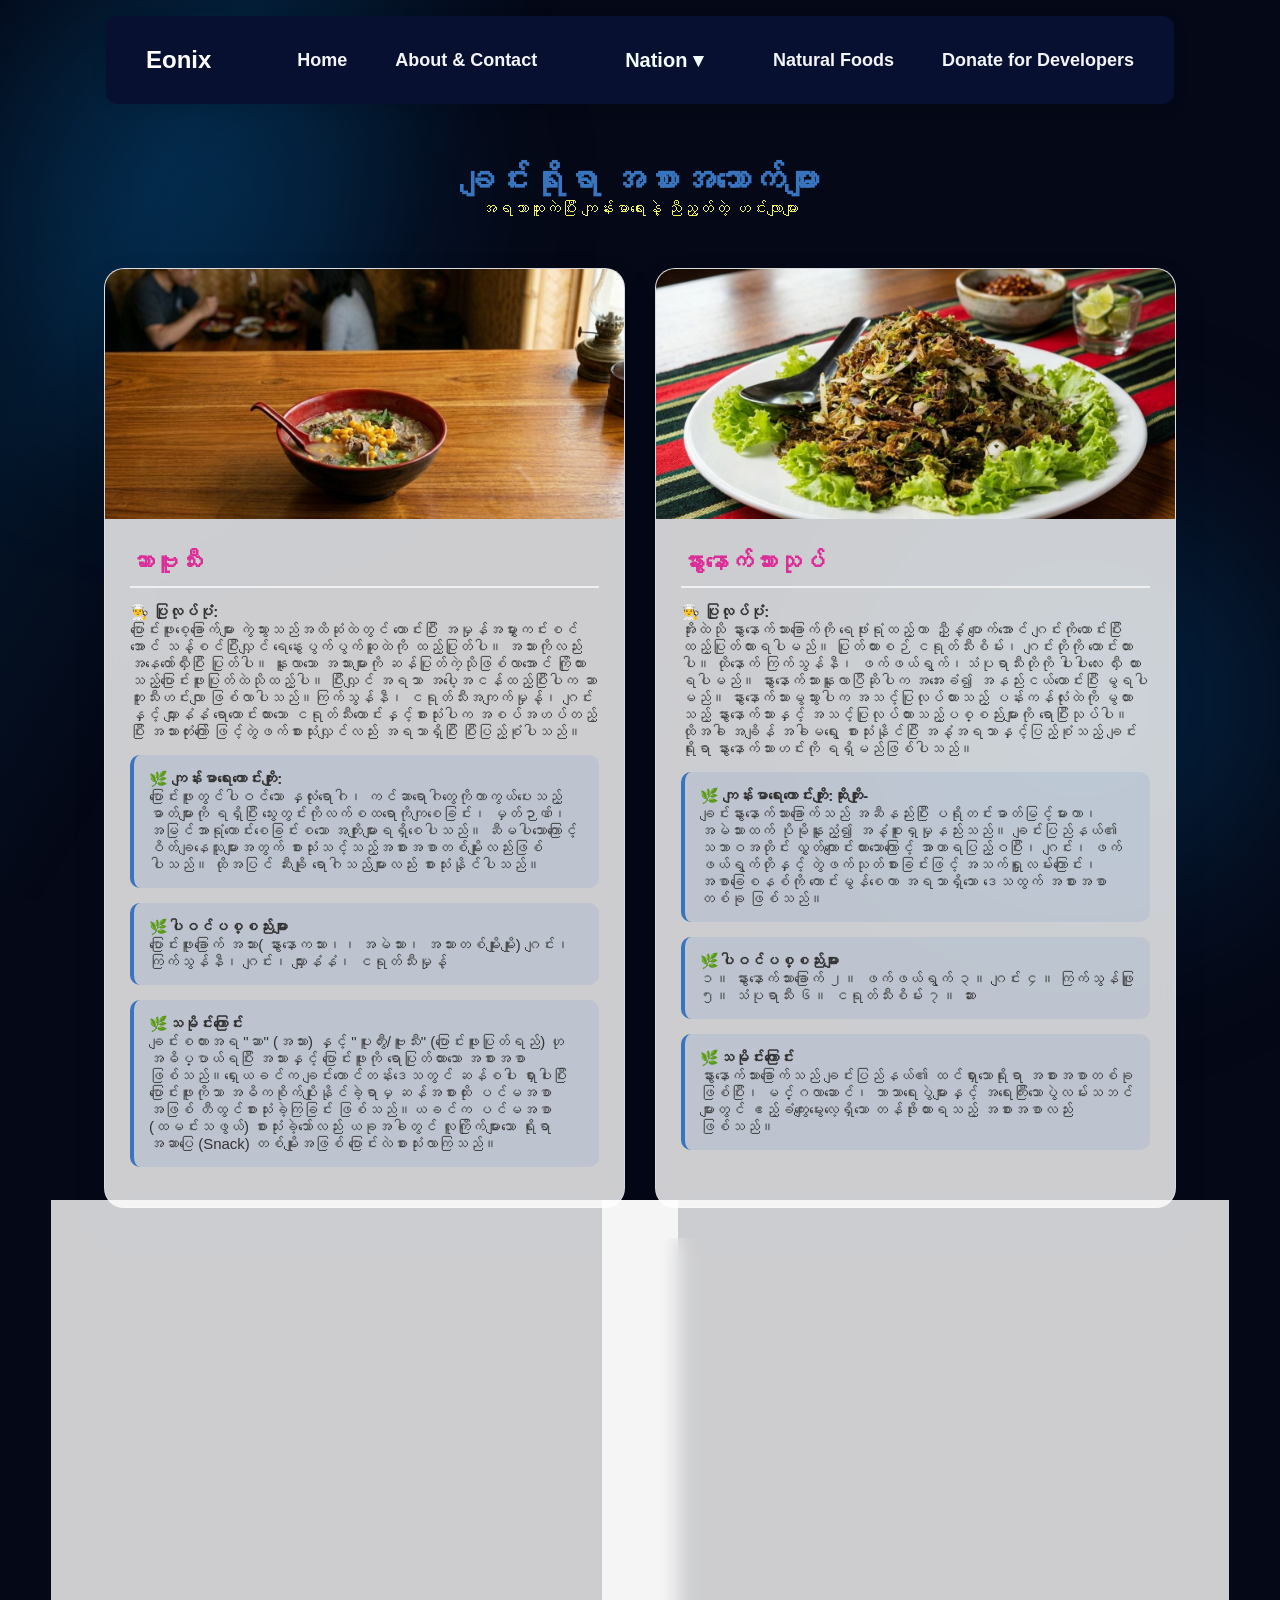
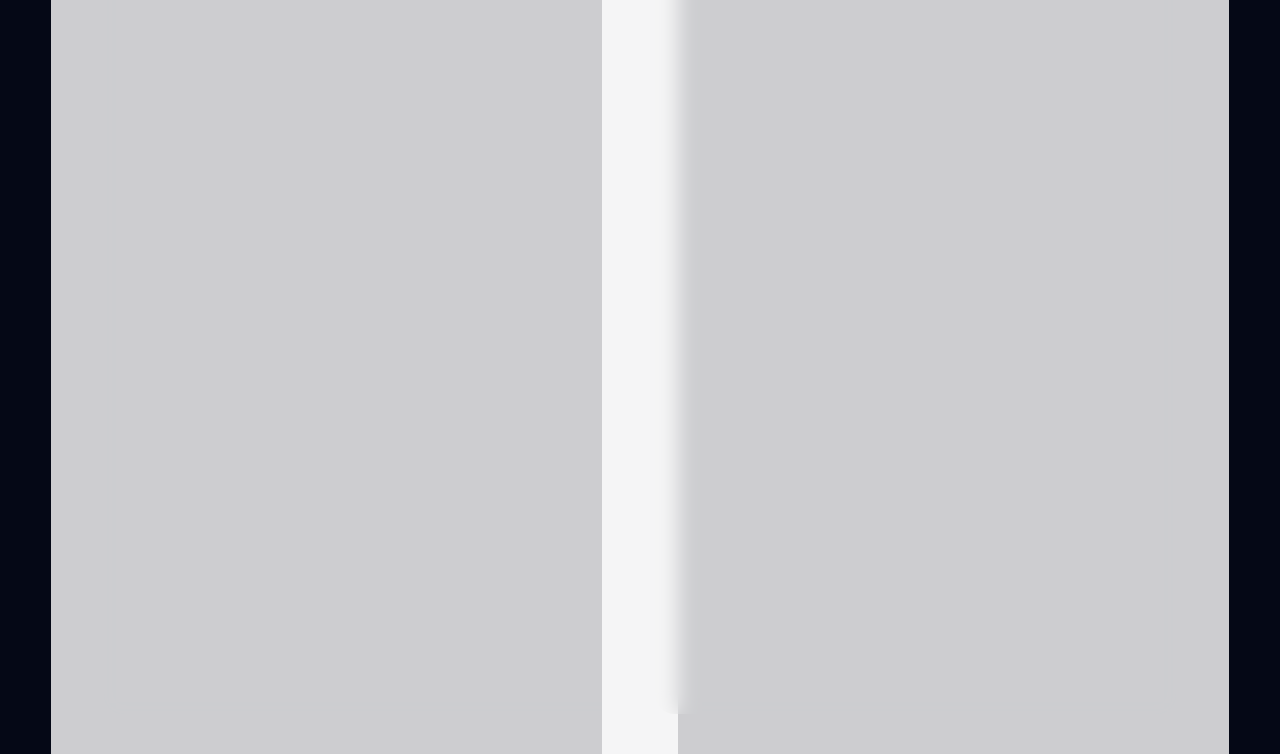
<file: chin.html>
<!DOCTYPE html>
<html lang="en">
<head>
    <meta charset="UTF-8">
    <meta name="viewport" content="width=device-width, initial-scale=1.0">
    <meta name="description" content="Your ultimate guide to discovering the diverse flavors, traditional recipes, and cultural heritage of Myanmar.">
    <title>A Journey of Taste</title>
    <link rel="icon" type="image/png" href="photo/Black and White Initial F Boutique Logo.png">
    <link rel="stylesheet" href="burma.css">
    <link rel="stylesheet" href="nation.css">
    <link href="https://fonts.googleapis.com/icon?family=Material+Icons" rel="stylesheet">
</head>
<body>
<div class="light-sweep"></div>
    <div class="wrapper">
        <nav>
            <a href="#" class="logo">Eonix</a>
            <input type="checkbox" id="toggle">
            <label for="toggle" class="menu-icon"><i class="material-icons">menu</i></label>
            
            <div class="menu">
                <ul>
                    <li><a href="index.html">Home</a></li>
                    <li><a href="about.html">About & Contact</a></li>
                    <li class="nav-item dropdown">
                        <a href="javascript:void(0)" class="dropbtn" id="nationBtn">Nation ▾</a>
                        <ul class="dropdown-content" id="nationDropdown">
                            <li><a href="kashin.html">Kachin Foods</a></li>
                            <li><a href="kayah.html">Kayah Foods</a></li>
                            <li><a href="kayin.html">Kayin Foods</a></li>
                            <li><a href="chin.html">Chin Foods</a></li>
                            <li><a href="mon.html">Mon Foods</a></li>
                            <li><a href="rakhine.html">Rakhine Foods</a></li>
                            <li><a href="shan.html">Shan Foods</a></li>
                            <li><a href="burma.html">Burma Foods</a></li>
                        </ul>
                    </li>
                    <li><a href="special.html">Natural Foods</a></li>
                    <li><a href="https://t.me/bmkcoder">Donate for Developers</a></li>
                </ul>
            </div>
        </nav>
    </div>
<div class="food-page-container">
    <header class="page-title">
        <h1>ချင်းရိုးရာ အစားအသောက်များ</h1>
        <p>အရသာထူးကဲပြီး ကျန်းမာရေးနဲ့ ညီညွတ်တဲ့ ဟင်းလျာများ</p>
    </header>

    <div class="food-grid">
        <article class="food-card">
            <div class="food-image">
                <img src="/photo/ဆာဘူးသီူ.jpg" alt="Kachin Chicken Curry">
            </div>
            <div class="food-info">
                <h2>ဆာဗူးသီး</h2>
                <div class="tabs">
                    <div class="tab-item">
                        <strong>👨‍🍳 ပြုလုပ်ပုံ:</strong>
                        <p>ပြောင်းဖူးစေ့ခြောက်များ ကွဲသွားသည်အထိဆုံထဲတွင် ထောင်းပြီး အမှုန်အမွှားကင်းစင်အောင် သန့်စင်ပြီးလျှင် ရေနွေးပွက်ပွက်ဆူထဲကို ထည့်ပြုတ်ပါ။ အသားကိုလည်း အနေတော်လှီးပြီး ပြုတ်ပါ။ နူးလာသော အသားများကို ဆန်ပြုတ်ကဲ့သိုဖြစ်လာအောင် ကြိုထားသည့်ပြောင်းဖူးပြုတ်ထဲသိုထည့်ပါ။ ပြီးလျှင် အရသာ အပေါ့အငန်ထည့်ပြီးပါက ဆာဘူးသီးဟင်းလျာ ဖြစ်လာပါသည်။ကြက်သွန်နီ၊ ငရုတ်သီးအကျက်မှုန့်၊ ဂျင်းနှင့် သျှားနံနံ ရောထောင်းထားသော ငရုတ်သီးထောင်းနှင့်စားသုံးပါက အစပ်အဟပ်တည့်ပြီး အသားတုံးကြော်​ ဖြင့်တွဲဖက်စားသုံးလျှင်လည်း အရသာရှိပြီး ပြီးပြည့်စုံပါသည်။
</p>
                    </div>
                    <div class="tab-item health-note">
                        <strong>🌿 ကျန်းမာရေးကောင်းကျိုး:</strong>
                        <p>ပြောင်းဖူးတွင်ပါဝင်​သော နှလုံးရောဂါ၊ ကင်ဆာရောဂါတွေကိုကာကွယ်ပေးသည့် ဓာတ်များကို ရရှိပြီး​ သွေးတွင်းကိုလက်စထရောကိုကျ​စေခြင်း၊ မှတ်ဉာဏ်၊ အမြင်အာရုံကောင်းစေခြင်းစသော အကျိုးများရရှိစေပါသည်။ ဆီမပါသောကြောင့် ဝိတ်ချနေသူများအတွက် စားသုံးသင့်သည့်အစားအစာတစ်မျိုးလည်းဖြစ်ပါသည်။ ထိုအပြင် ဆီးချို ရောဂါသည်များလည်း စားသုံးနိုင်ပါသည်။
</p>
                    </div>
                    <div class="tab-item health-note">
                        <strong>🌿ပါဝင်ပစ္စည်းများ</strong>
                        <p>ပြောင်းဖူးခြောက်
အသား( နွားနောကသား၊၊ အမဲသား၊ အသားတစ်မျိုးမျိုး)
ဂျင်း၊ ကြက်သွန်နီ၊ ဂျင်း၊ သျှားနံနံ၊ ငရုတ်သီးမှုန့်
 </p>
                    </div>
                    <div class="tab-item health-note">
                        <strong>🌿သမိုင်းကြောင်း</strong>
                        <p> ချင်းစကားအရ "ဆာ" (အသား) နှင့် "ပူးတွီး/ဗူးသီး" (ပြောင်းဖူးပြုတ်ရည်) ဟု အဓိပ္ပာယ်ရပြီး အသားနှင့် ပြောင်းဖူးကို ရောပြုတ်ထားသော အစားအစာဖြစ်သည်။ရှေးယခင်က ချင်းတောင်တန်းဒေသတွင် ဆန်စပါး ရှားပါးပြီး ပြောင်းဖူးကိုသာ အဓိကစိုက်ပျိုးနိုင်ခဲ့ရာမှ ဆန်အစားထိုး ပင်မအစာအဖြစ် တီထွင်စားသုံးခဲ့ကြခြင်း ဖြစ်သည်။ယခင်က ပင်မအစာ (ထမင်းသဖွယ်) စားသုံးခဲ့သော်လည်း ယခုအခါတွင် လူကြိုက်များသော ရိုးရာအဆာပြေ (Snack) တစ်မျိုးအဖြစ် ပြောင်းလဲစားသုံးလာကြသည်။
</p>
                    </div>
                </div>
            </div>
        </article>
        <article class="food-card">
            <div class="food-image">
                <img src="/photo/နွား.jpg" alt="Kachin Chicken Curry">
            </div>
            <div class="food-info">
                <h2>နွားနောက်သားသုပ် </h2>
                <div class="tabs">
                    <div class="tab-item">
                        <strong>👨‍🍳 ပြုလုပ်ပုံ:</strong>
                        <p>အိုးထဲသို နွားနောက်သားခြောက်ကို ရေဖုံးရုံထည့်ကာ ညှီနံ့ ပျောက်အောင် ဂျင်းကိုထောင်းပြီး ထည့်ပြုတ်ထားရပါမည်။ ပြုတ်ထားစဉ် ငရုတ်သီးစိမ်း၊ ဂျင်းတိုကို ထောင်းထားပါ။ ထိုနောက် ကြက်သွန်နီ၊ ဖက်ဖယ်ရွက်၊သံပုရာသီးတိုကို ပါးပါးလေး လှီး ထားရပါမည်။ နွားနောက်သားနူးလာပြီဆိုပါက အအေးခံ၍ အနည်းငယ်ထောင်းပြီး မွရပါ မည်။ နွားနောက်သားမွသွားပါက အသင့်ပြုလုပ်ထားသည့် ပန်းကန်လုံးထဲကို မွထားသည့် နွားနောက်သားနှင့် အသင့်ပြုလုပ်ထားသည့်ပစ္စည်းများကို ရောပြီးသုပ်ပါ။ ထိုအခါ အချိန် အခါမရွေး စားသုံးနိုင်ပြီး အနံ့အရသာနှင့်ပြည့်စုံသည့် ချင်းရိုးရာ နွားနောက်သားဟင်းကို ရရှိမည်ဖြစ်ပါသည်။</p>
                    </div>
                    <div class="tab-item health-note">
                        <strong>🌿 ကျန်းမာရေးကောင်းကျိုး:ဆိုးကျိုး-</strong>
                        <p>ချင်းနွားနောက်သားခြောက်သည် အဆီနည်းပြီး ပရိုတင်းဓာတ်မြင့်မားကာ၊ အမဲသားထက် ပိုမိုနူးညံ့၍ အနံ့စူးရှမှုနည်းသည်။ ချင်းပြည်နယ်၏ သဘာဝအတိုင်း လွှတ်ကျောင်းထားသောကြောင့် အာဟာရပြည့်ဝပြီး၊ ဂျင်း၊ ဖက်ဖယ်ရွက်တိုနှင့် တွဲဖက်သုတ်စားခြင်းဖြင့် အသက်ရှူလမ်းကြောင်း၊ အစာခြေစနစ်ကို ကောင်းမွန်စေကာ အရသာရှိသော ဒေသထွက် အစားအစာတစ်ခု ဖြစ်သည်။ 
</p>
                    </div>
                    <div class="tab-item health-note">
                        <strong>🌿ပါဝင်ပစ္စည်းများ</strong>
                        <p>၁။ နွားနောက်သားခြောက် 
၂။ ဖက်ဖယ်ရွက်   
၃။ ဂျင်း   
၄။ ကြက်သွန်ဖြူ   
၅။ သံပုရာသီး   
၆။ ငရုတ်သီးစိမ်း  
၇။ ဆား    </p>
                    </div>
                    <div class="tab-item health-note">
                        <strong>🌿သမိုင်းကြောင်း</strong>
                        <p> နွားနောက်သားခြောက်သည် ချင်းပြည်နယ်၏ ထင်ရှားသောရိုးရာ အစားအစာတစ်ခုဖြစ်ပြီး၊ မင်္ဂလာဆောင်၊ ဘာသာရေးပွဲများနှင့် အရေးကြီးသောပွဲလမ်းသဘင်များတွင် ဧည့်ခံကျွေးမွေးလေ့ရှိသော တန်ဖိုးထားရသည့် အစားအစာလည်း ဖြစ်သည်။
</p>
                    </div>
                </div>
            </div>
        </article>
      <article class="food-card">
            <div class="food-image">
                <img src="/photo/ချင်ူ.jpg" alt="Kachin Chicken Curry">
            </div>
            <div class="food-info">
                <h2>ချင်းရိုးရာခေါင်ရည် </h2>
                <div class="tabs">
                    <div class="tab-item">
                        <strong>👨‍🍳 ပြုလုပ်ပုံ:</strong>
                        <p>ကောက်ညှင်းဆန်ကိုကျက်အောင်ချက်ပြီး ဖျာပေါ် တွင် (၄) နာရီခန့် ​​ဖြန့်​၍အအေး ခံပါ။
တဆေး များ ကို ထောင်းပြီး အအေး ခံထားသော ကောက်ညှင်း အပေါ် ဖြူး ၍​နယ်ပါ။
နှယ်ပြီး သော ကောက်ညှင်း များကို မြေအိုး ထဲသို ထည့်ပါ။
လေလုံ အောင် ဖက်ရွက်၊ အင်ဖက် ရွက် တိုဖြင့် ပိတ်ပါ။ ဖက်ရွက် အိုး နှုတ်ခမ်း အပေါ် သိုတက်မလာစေရန်နှီးဝါးဖြင့် လေးကွက်ကျားယက် လုပ်ပြီး ပြန်ပိတ်ရန်လိုပါသည်။
၂- ရက် လောက်ကြာလျှင် အဖုံး ကို ဖွင့်ပြီး၊ ထန်းလျှက်ကို အလုံးလိုက် ထည့်ပါ။  ပြီးလျှင် ယခင် ဖုံးသည့်အတိုင်း ပြန်ဖုံးပါ။
၄-ရက်၊ -၅ ရက် ကြာလျှင် စတင် အသုံး ပြု နိုင်ပြီ။
</p>
                    </div>
                    <div class="tab-item health-note">
                        <strong>🌿 ကျန်းမာရေးကောင်းကျိုး:ဆိုးကျိုး-</strong>
                        <p> ဓာတုပစ္စည်းများမပါဝင်​သော ခေါင်ရည်သောက်သုံးခြင်းဟာ ကျန်းမာရေးနှင့်ပတ်သက်ပြီး ကောင်းမွန်သော ရလဒ်များပေးသည်ဟု သုတေသနစာတမ်းများဖြင့်အတည်ပြုထားခြင်းမရှိပေ။</p>
                    </div>
                    <div class="tab-item health-note">
                        <strong>🌿ပါဝင်ပစ္စည်းများ</strong>
                        <p>ကောက်ညှင်းဆန်
တဆေး
ထန်းလျှက်
မြေအိုး
ဝါးပိုက်
 </p>
                    </div>
                    <div class="tab-item health-note">
                        <strong>🌿သမိုင်းကြောင်း</strong>
                        <p>  ချင်းရိုးရာခေါင်ရည်သည် ချင်းတိုင်းရင်းသားတို၏ အမြတ်တနိုးထားရ​သော အမျိုးသားသင်္ကေတဖြစ်ပြီး အရက်အနွယ်ဝင် အရည်တစ်မျိုးဖြစ်သည်။ ယခင်က ချင်းတိုတွင် စာချုပ်စာတမ်းများမရှိ၍ ခေါင်ရည်တစ်ခွက်ဖြင့် ကတိပြုကြသည်။ ခေါင်ရည်ကို အလေးထားဆောင်ရွက်ရသော ကိစ္စရပ်များတွင်သာမက ပျော်ပွဲရွှင်ပွဲများတွင်လည်း အသုံးပြုကြသည်။

</p>
                    </div>
                </div>
            </div>
        </article>
          <article class="food-card">
            <div class="food-image">
                <img src="/photo/ပြာ.jpg" alt="Kachin Chicken Curry">
            </div>
            <div class="food-info">
                <h2>ချင်းရိုးရာပြာဟင်း </h2>
                <div class="tabs">
                    <div class="tab-item">
                        <strong>👨‍🍳 ပြုလုပ်ပုံ:</strong>
                        <p>ပြာဟင်းတစ်အိုးချက်မယ်ဆိုရင် အဓိကအရေးကြီးဆုံးက ပြာအကြည်ရည်ဖြစ်ပါတယ် ။ပြာရည်ပြုလုပ်ရာမှာ အသုံးအများဆုံးက ၀ါးပြာဖြစ်ပါတယ်။နေခြောက်လှန်းပြီးတာနဲ့ ပြောင်တလင်းခါနေတဲ့မြေပြင် (သို) သံပြားပေါ်မှာ မီးရှိရပါတယ်
မီးရှိပြီးလိုရလာတဲ့ ပြာတွေကို ရေနဲ့ဖျော်ပြီး မွှေရပါတယ်၊ ပြီးကျမှ အနယ်ထိုင်သွားအောင် ၃/၄နာရီလောက် ထားပါတယ်။ပြာရည်ကြည်လေးတွေကို စစ်ထုတ်ပါတယ်။

-   ဦးစွာ အသားကို အတုံးသေးသေးတုံးပြီး ချင်း (ဂျင်း)၊ ကြက်သွန်ဖြူ ဓားပြားရိုက်တိုနှင့်အတူ ပြာရည်ထည့်ကာ နူးအောင် ပြုတ်ပါ။ (အသားခြောက်ဆိုလျှင် ရေနွေးစိမ်ပြီးမှ သုံးပါ)။

-  အသားနူးပြီဆိုလျှင် မာတဲ့အသီးအနှံတွေဖြစ်တဲ့ ကန်စွန်းဥ၊ ပိန်းဥ တိုကို အရင်ထည့်ချက်ပါ။ပီးမှ အသီးအရွက်များကို ထည့်ပါ ငရုတ်သီးစိမ်း (ဓားပြားရိုက်)၊ ဟင်းခတ်မှုန့်တိုကို ထည့်ပါ။

-  နောက်ဆုံးတွင် ကန်စွန်းရွက် သိုမဟုတ် နံနံပင် အုပ်လိုက်ပါ။
</p>
                    </div>
                    <div class="tab-item health-note">
                        <strong>🌿 ကျန်းမာရေးကောင်းကျိုး:ဆိုးကျိုး-</strong>
                        <p>ဆီပြန်ဟင်းများကဲ့သို ဆီများများအသုံးပြုစရာမလိုဘဲ ရိုးရိုးပြုတ်ချက်ခြင်းဖြစ်၍ အဆီနည်းပြီး ကျန်းမာရေးနှင့်ညီညွတ်သည်။
ပါဝင်သော ဂျင်း(ချင်း)သည် အစာခြေစနစ်ကို အထောက်အကူပြုပြီး အစာကြေလွယ်စေသည်။
 ပြာရည်၊ ငရုတ်သီးတိုဖြင့် ချက်ပြုတ်ထားသဖြင့် အရသာစူးရှထက်မြက်ပြီး ထမင်းမြိန်စေသော ဟင်းလျာဖြစ်သည်။
 ဒေသထွက်အရွက်များ၊ အသားများပါဝင်သဖြင့် ရိုးရာအာဟာရများစွာ ရရှိနိုင်သည်။</p>
                    </div>
                    <div class="tab-item health-note">
                        <strong>🌿ပါဝင်ပစ္စည်းများ</strong>
                        <p>ပြာရည်ကြည်(၀ါးပင်အပြင်၊ ငှက်ပျောပင်၊ ငှက်ပျောခွံ၊အုန်းခွံ၊နှမ်းပင်၊ အုန်းနှဲပင် စတဲ့အပင် မှ) ၊  ပိန်းဥ၊ကန်စွန်းဥ၊ ကြက်သား(သိုမဟုတ်)ဝက်သား၊ဟင်းသီးဟင်းရွက်များ၊ အချိုမှုန်၊ အရသာမှုန့်၊ဂျင်း၊ကြက်သွန်ဖြူ၊ငရုတ်သီးစိမ်း
 </p>
                    </div>
                    <div class="tab-item health-note">
                        <strong>🌿သမိုင်းကြောင်း</strong>
                        <p> အရင်က ချင်းလူမျိုးများတွင် အသားဟင်းကို မကြာခဏမချက်နိုင်သည့်အတွက် နေ့ထူးနေ့မြတ်များတွင် အသားအနည်းငယ်ကို ပြာရည်များများဖြင့် ဟင်းအရည်များများ ရအောင်ချက်ရာမှ ပေါ်ပေါက်လာသည်။
ပြာရည်၏ မွှေးပျံ့သည့်အရသာနှင့် အသား၏ချိုမြိန်မှုပေါင်းစပ်ထားပြီး ရိုးရှင်းသော်လည်း ကျန်းမာရေးနှင့်ညီညွတ်သည်။
ချင်းပြည်နယ်မြောက်ပိုင်းထက် တောင်ပိုင်းနှင့် မြေပြန့်ဒေသ (မင်းပြား၊ မြေပုံ၊ ပဲခူး၊ ပြည်) တိုတွင် ပိုမိုချက်ပြုတ်စားသောက်ကြသည်။
 ချင်းရိုးရာပွဲတော်များနှင့် ဟင်းသစ်စားပွဲတော်များတွင် မပါမဖြစ်ဟင်းလျာတစ်ခွက်ဖြစ်သည်။
</p>
                    </div>
                </div>
            </div>
        </article>
        </div>
</div>
<script>
        document.addEventListener('DOMContentLoaded', () => {
            const nationBtn = document.getElementById('nationBtn');
            const nationDropdown = document.getElementById('nationDropdown');

            // Toggle dropdown on click
            nationBtn.addEventListener('click', (e) => {
                e.stopPropagation(); // Prevents the window click listener from firing immediately
                nationDropdown.classList.toggle('show');
            });

            // Close the dropdown if the user clicks anywhere else on the page
            window.addEventListener('click', (event) => {
                if (!event.target.matches('#nationBtn')) {
                    if (nationDropdown.classList.contains('show')) {
                        nationDropdown.classList.remove('show');
                    }
                }
            });
        });
    </script>
</body>
</html>
</file>
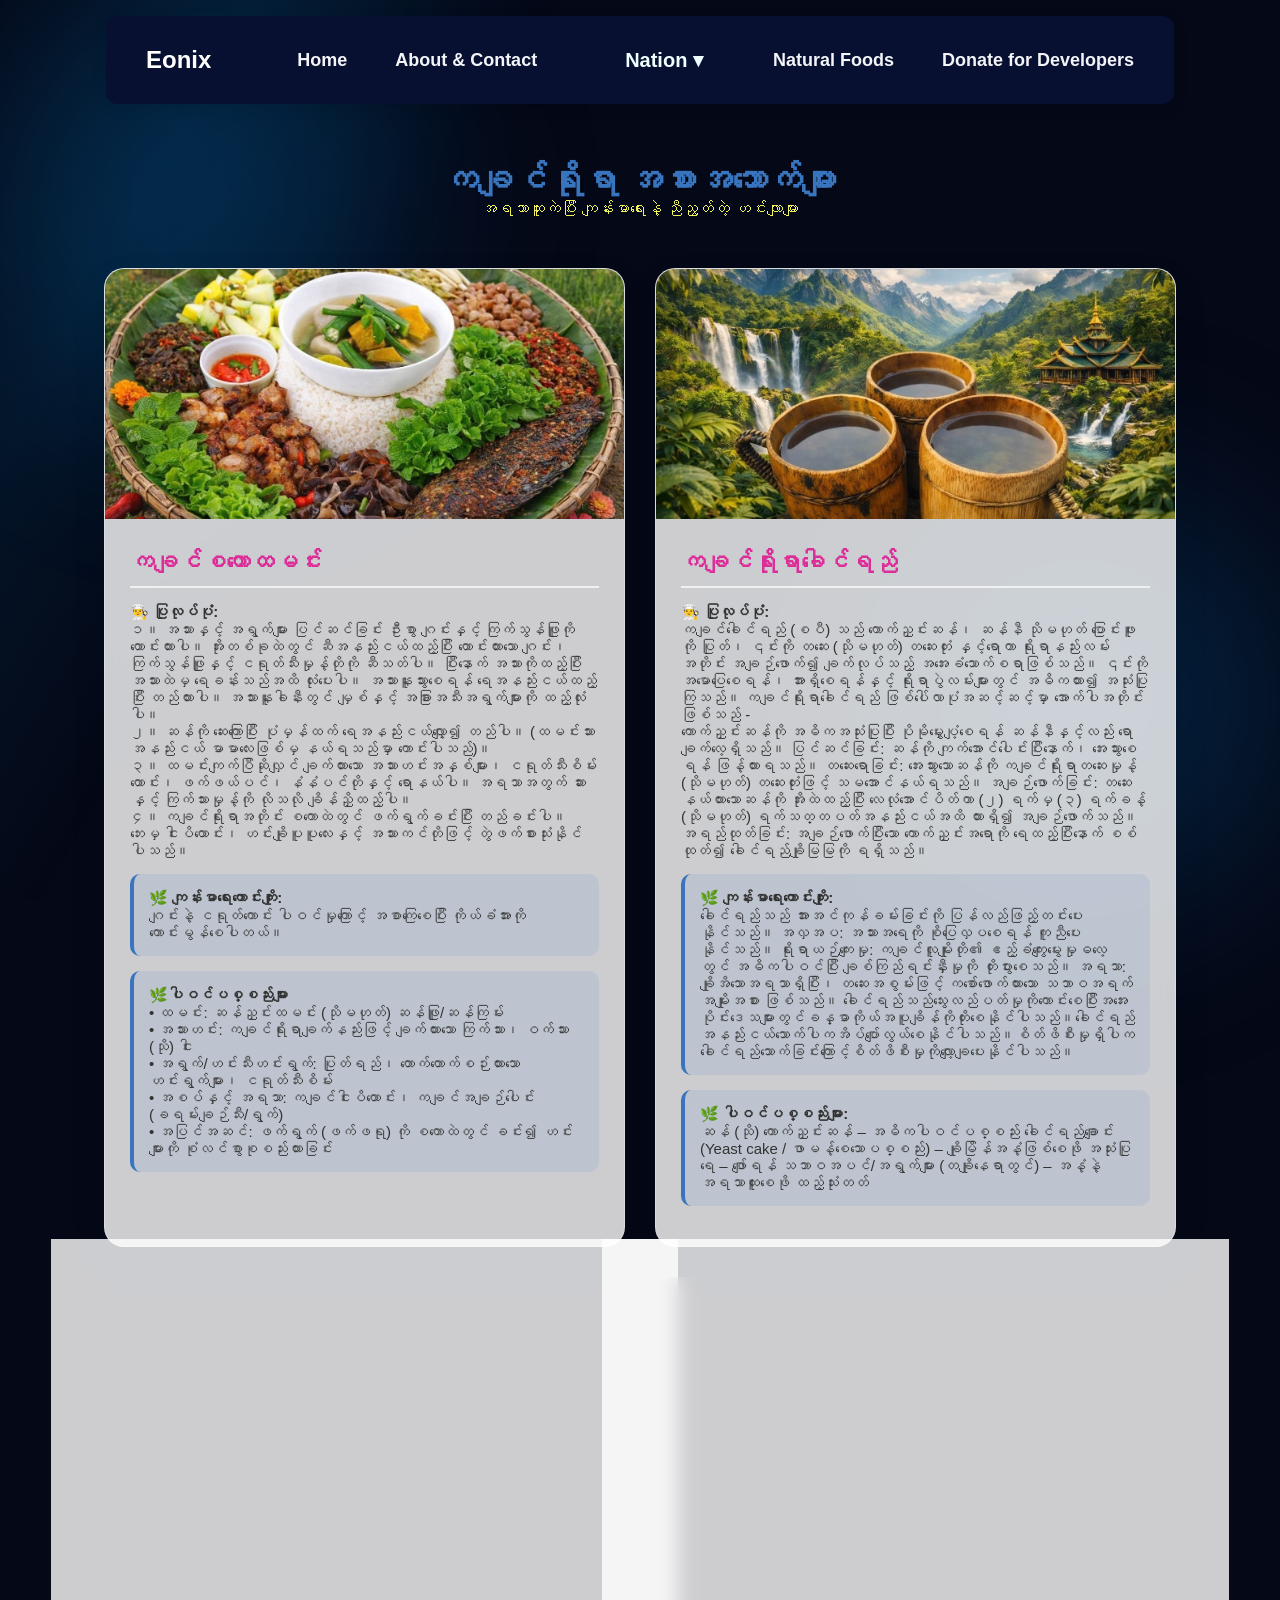
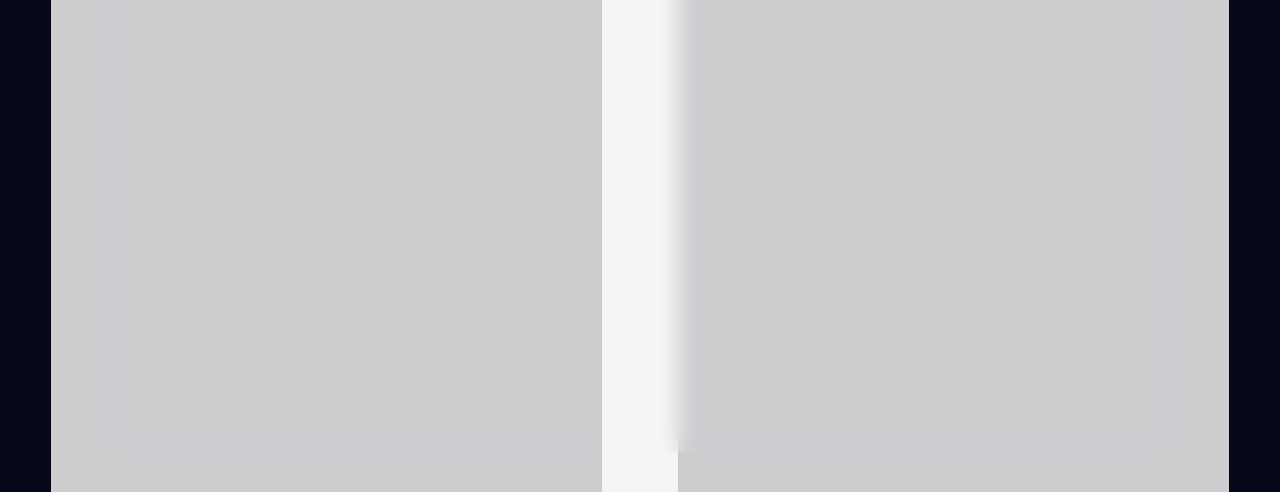
<file: kashin.html>
<!DOCTYPE html>
<html lang="en">
<head>
    <meta charset="UTF-8">
    <meta name="viewport" content="width=device-width, initial-scale=1.0">
    <meta name="description" content="Your ultimate guide to discovering the diverse flavors, traditional recipes, and cultural heritage of Myanmar.">
    <title>A Journey of Taste</title>
    <link rel="icon" type="image/png" href="photo/Black and White Initial F Boutique Logo.png">
    <link rel="stylesheet" href="burma.css">
    <link rel="stylesheet" href="nation.css">
    <link href="https://fonts.googleapis.com/icon?family=Material+Icons" rel="stylesheet">
</head>
<body>
<div class="light-sweep"></div>
    <div class="wrapper">
        <nav>
            <a href="#" class="logo">Eonix</a>
            <input type="checkbox" id="toggle">
            <label for="toggle" class="menu-icon"><i class="material-icons">menu</i></label>
            
            <div class="menu">
                <ul>
                    <li><a href="index.html">Home</a></li>
                    <li><a href="about.html">About & Contact</a></li>
                    <li class="nav-item dropdown">
                        <a href="javascript:void(0)" class="dropbtn" id="nationBtn">Nation ▾</a>
                        <ul class="dropdown-content" id="nationDropdown">
                            <li><a href="kashin.html">Kachin Foods</a></li>
                            <li><a href="kayah.html">Kayah Foods</a></li>
                            <li><a href="kayin.html">Kayin Foods</a></li>
                            <li><a href="chin.html">Chin Foods</a></li>
                            <li><a href="mon.html">Mon Foods</a></li>
                            <li><a href="rakhine.html">Rakhine Foods</a></li>
                            <li><a href="shan.html">Shan Foods</a></li>
                            <li><a href="burma.html">Burma Foods</a></li>
                        </ul>
                    </li>
                    <li><a href="special.html">Natural Foods</a></li>
                    <li><a href="https://t.me/bmkcoder">Donate for Developers</a></li>
                </ul>
            </div>
        </nav>
    </div>
<div class="food-page-container">
    <header class="page-title">
        <h1>ကချင်ရိုးရာ အစားအသောက်များ</h1>
        <p>အရသာထူးကဲပြီး ကျန်းမာရေးနဲ့ ညီညွတ်တဲ့ ဟင်းလျာများ</p>
    </header>

    <div class="food-grid">
        <article class="food-card">
            <div class="food-image">
                <img src="/photo/ကချင်စကောထမင်း.jpg" alt="Kachin Chicken Curry">
            </div>
            <div class="food-info">
                <h2>ကချင်စကောထမင်း</h2>
                <div class="tabs">
                    <div class="tab-item">
                        <strong class="food-made">👨‍🍳 ပြုလုပ်ပုံ:</strong>
                        <p>၁။ အသားနှင့် အရွက်များ ပြင်ဆင်ခြင်း
ဦးစွာ ဂျင်းနှင့် ကြက်သွန်ဖြူကို ထောင်းထားပါ။

အိုးတစ်ခုထဲတွင် ဆီအနည်းငယ်ထည့်ပြီး ထောင်းထားသော ဂျင်း၊ ကြက်သွန်ဖြူနှင့် ငရုတ်သီးမှုန့်တိုကို ဆီသတ်ပါ။

ပြီးနောက် အသားကိုထည့်ပြီး အသားထဲမှ ရေခန်းသည်အထိ လုံးပေးပါ။

အသားနူးသွားစေရန် ရေအနည်းငယ်ထည့်ပြီး တည်ထားပါ။ အသားနူးခါနီးတွင် မျှစ်နှင့် အခြားအသီးအရွက်များကို ထည့်လုံးပါ။
<br>
၂။
ဆန်ကို ဆေးကြောပြီး ပုံမှန်ထက် ရေအနည်းငယ်လျှော့၍ တည်ပါ။ (ထမင်းသား အနည်းငယ် မာမာလေးဖြစ်မှ နယ်ရသည်မှာ ကောင်းပါသည်)။
<br>
၃။
ထမင်းကျက်ပြီဆိုလျှင် ချက်ထားသော အသားဟင်းအနှစ်များ၊ ငရုတ်သီးစိမ်းထောင်း၊ ဖက်ဖယ်ပင်၊ နံနံပင်တိုနှင့် ရောနယ်ပါ။

အရသာအတွက် ဆားနှင့် ကြက်သားမှုန့်ကို လိုသလို ချိန်ညှိထည့်ပါ။
<br>
၄။
ကချင်ရိုးရာအတိုင်း စကောထဲတွင် ဖက်ရွက်ခင်းပြီး တည်ခင်းပါ။
<br>
ဘေးမှ ငါးပိထောင်း၊ ဟင်းချိုပူပူလေးနှင့် အသားကင်တိုဖြင့် တွဲဖက်စားသုံးနိုင်ပါသည်။</p>
                    </div>
                    <div class="tab-item health-note">
                        <strong>🌿 ကျန်းမာရေးကောင်းကျိုး:</strong>
                        <p>ဂျင်းနဲ့ ငရုတ်ကောင်း ပါဝင်မှုကြောင့် အစာကြေစေပြီး ကိုယ်ခံအားကို ကောင်းမွန်စေပါတယ်။</p>
                    </div>
                    <div class="tab-item health-note">
                        <strong>🌿ပါဝင်ပစ္စည်းများ</strong>
                        <p>
• ထမင်း: ဆန်ညှင်းထမင်း (သိုမဟုတ်) ဆန်ဖြူ/ဆန်ကြမ်း <br>
• အသားဟင်း: ကချင်ရိုးရာချက်နည်းဖြင့် ချက်ထားသော ကြက်သား၊ ဝက်သား (သို) ငါး <br>
• အရွက်/ဟင်းသီးဟင်းရွက်: ပြုတ်ရည်၊ တောက်တောက်စဉ်းထားသော ဟင်းရွက်များ၊ ငရုတ်သီးစိမ်း <br>
• အစပ်နှင့် အရသာ: ကချင်ငါးပိထောင်း၊ ကချင်အချဉ်ပေါင်း (ခရမ်းချဉ်သီး/ရွက်) <br>
•  အပြင်အဆင်: ဖက်ရွက် (ဖက်ဖရု) ကို စကောထဲတွင် ခင်း၍ ဟင်းများကို စုံလင်စွာစုစည်းထားခြင်း </p>
                    </div>
                </div>
            </div>
        </article>

        <article class="food-card">
            <div class="food-image">
                <img src="/photo/ကချင်ခေါင်ရည်.jpg" alt="Pounded Beef">
            </div>
            <div class="food-info">
                <h2>ကချင်ရိုးရာခေါင်ရည်</h2>
                <div class="tab-item">
                    <strong>👨‍🍳 ပြုလုပ်ပုံ:</strong>
                    <p> ကချင်ခေါင်ရည် (စပီ) သည် ကောက်ညှင်းဆန်၊ ဆန်နီ သိုမဟုတ် ပြောင်းဖူးကို ပြုတ်၊ ၎င်းကို တဆေး (သိုမဟုတ်) တဆေးတုံး နှင့်ရောကာ ရိုးရာနည်းလမ်းအတိုင်း အချဉ်ဖောက်၍ ချက်လုပ်သည့် အအေးခံသောက်စရာဖြစ်သည်။ ၎င်းကို အမောပြေစေရန်၊ အားရှိစေရန်နှင့် ရိုးရာပွဲလမ်းများတွင် အဓိကထား၍ အသုံးပြုကြသည်။
ကချင်ရိုးရာခေါင်ရည် ဖြစ်ပေါ်လာပုံအဆင့်ဆင့်မှာ အောက်ပါအတိုင်းဖြစ်သည် - <br>
ကောက်ညှင်းဆန်ကို အဓိကအသုံးပြုပြီး ပိုမိုမွှေးပျံ့စေရန် ဆန်နီနှင့်လည်း ရောချက်လေ့ရှိသည်။
ပြင်ဆင်ခြင်း: ဆန်ကို ကျက်အောင်ပေါင်းပြီးနောက်၊ အေးသွားစေရန် ဖြန့်ထားရသည်။
တဆေးရောခြင်း: အေးသွားသောဆန်ကို ကချင်ရိုးရာတဆေးမှုန့် (သိုမဟုတ်) တဆေးတုံးဖြင့် သမအောင်နယ်ရသည်။
အချဉ်ဖောက်ခြင်း: တဆေးနယ်ထားသောဆန်ကို အိုးထဲထည့်ပြီး လေလုံအောင်ပိတ်ကာ (၂) ရက်မှ (၃) ရက်ခန့် (သိုမဟုတ်) ရက်သတ္တပတ်အနည်းငယ်အထိ ထားရှိ၍ အချဉ်ဖောက်သည်။
အရည်ထုတ်ခြင်း: အချဉ်ဖောက်ပြီးသော ကောက်ညှင်းအရောကို ရေထည့်ပြီးနောက် စစ်ထုတ်၍ ခေါင်ရည်ချိုမြမြကို ရရှိသည်။</p>
                </div>
                <div class="tab-item health-note">
                    <strong>🌿 ကျန်းမာရေးကောင်းကျိုး:</strong>
                    <p> ခေါင်ရည်သည် အားအင်ကုန်ခမ်းခြင်းကို ပြန်လည်ဖြည့်တင်းပေးနိုင်သည်။
အလှအပ: အသားအရေကို စိုပြေလှပစေရန် ကူညီပေးနိုင်သည်။
ရိုးရာယဉ်ကျေးမှု: ကချင်လူမျိုးတို၏ ဧည့်ခံကျွေးမွေးမှုဓလေ့တွင် အဓိကပါဝင်ပြီး ချစ်ကြည်ရင်းနှီးမှုကို တိုးပွားစေသည်။
အရသာ: ချိုအိသောအရသာရှိပြီး၊ တဆေးအစွမ်းဖြင့် ကစော်ဖောက်ထားသော သဘာဝအရက်အမျိုးအစား ဖြစ်သည်။
ခေါင်ရည်သည်သွေးလည်ပတ်မှုကိုကောင်းစေပြီးအအေးပိုင်းဒေသများတွင်ခန္ဓာကိုယ်အပူချိန်ကိုတိုးစေနိုင်ပါသည်။ခေါင်ရည်အနည်းငယ်သောက်ပါကအိပ်ပျော်လွယ်စေနိုင်ပါသည်။စိတ်ဖိစီးမှုရှိပါကခေါင်ရည်သောက်ခြင်းကြောင့်စိတ်ဖိစီးမှုကိုလျော့ချပေးနိုင်ပါသည်။</p>
                </div>
                <div class="tab-item health-note">
                    <strong>🌿 ပါဝင်ပစ္စည်းများ:</strong>
                    <p>ဆန် (သို) ကောက်ညှင်းဆန် – အဓိကပါဝင်ပစ္စည်း
ခေါင်ရည်ချောင်း (Yeast cake / ဖာမန့်စေသောပစ္စည်း) – ချိုမြိန်အနံ့ဖြစ်စေဖို အသုံးပြု
ရေ – ဖျော်ရန်
သဘာဝအပင်/အရွက်များ (တချိုနေရာတွင်) – အနံ့နဲ့အရသာထူးစေဖို ထည့်သုံးတတ်</p>
                </div>
            </div>
        </article>
<article class="food-card">
            <div class="food-image">
                <img src="/photo/ကချင်.jpg" alt="Kachin Chicken Curry">
            </div>
            <div class="food-info">
                <h2>ကြက်ကချင်ချက်</h2>
                <div class="tabs">
                    <div class="tab-item">
                        <strong>👨‍🍳 ပြုလုပ်ပုံ:</strong>
                        <p>ကြက်သားကို ဂျင်း၊ ကြက်သွန်ဖြူ၊ ဆား၊ နနွင်းတိုနဲ့ အရင်နယ်ထားပါ။ <br>
                            ​ငရုတ်သီးစိမ်းနှင့် ဖက်ဖယ်စေ့ (ကချင်အမွှေးအကြိုင်) တိုကို ထောင်းပြီး ကြက်သားနှင့်အတူ ရေခမ်းသည်အထိ လုံးချက်ပါ။
                                ​ဟင်းကျက်ခါနီးတွင် ချဉ်စော်ကားသီး (သို) ရှောက်သီးကင်း ထည့်ပြီး ရှမ်းနံနံ၊ ပင်စိမ်းတိုအုပ်၍ အနံ့မွှေးအောင် ပြုလုပ်ပါ။</p>
                    </div>
                    <div class="tab-item health-note">
                        <strong>🌿 ကျန်းမာရေးကောင်းကျိုး:</strong>
                        <p>သွေးလေကောင်းခြင်း: ဖက်ဖယ်စေ့နဲ့ ဂျင်းပါဝင်လို သွေးလေလည်ပတ်မှုကို အားပေးပြီး အအေးမိ၊ နှာစေးတာကို သက်သာစေပါတယ်။<br>
                        ​အစာကြေလွယ်ခြင်း: ဆီအလွန်နည်းတဲ့ ဟင်းဖြစ်လို ကျန်းမာရေးနဲ့ ညီညွတ်ပြီး အစာကြေညက်မှုကို ကူညီပေးပါတယ်။</p>
                    </div>
                    <div class="tab-item health-note">
                        <strong>🌿ပါဝင်ပစ္စည်းများ</strong>
                        <p>အဓိကအသား: ကြက်သား (ဗမာကြက်ဆိုရင် ပိုကောင်းပါတယ်)။<br>
​အမွှေးအကြိုင်: ဖက်ဖယ်စေ့ (Prickly Ash) - ဒါက ကချင်ဟင်းရဲ့ အသက်ပါ။<br>
​အသီးအရွက်: ရှမ်းနံနံ၊ ပင်စိမ်း၊ ငရုတ်သီးစိမ်း၊ ဂျင်း၊ ကြက်သွန်ဖြူ။<br>
​အရသာ: ချဉ်စော်ကားသီးခြောက် (သို) ရှောက်သီးကင်း (အချဉ်ဓာတ်အတွက်)။ </p>
                    </div>
                </div>
            </div>
        </article>
        
        <article class="food-card">
            <div class="food-image">
                <img src="/photo/ကချင်အသစ်.jpg" alt="Pounded Beef">
            </div>
            <div class="food-info">
                <h2>ကချင် ငါးဖက်ထုပ်ပေါင်း </h2>
                <div class="tab-item">
                    <strong>👨‍🍳 ပြုလုပ်ပုံ:</strong>
                    <p> ငါးကို မိမိစိတ်ကြိုက် အတုံးအကြီး ( အသေး ) တုံးပါ

အရွက်စုံ ​ကြက်သွန်​​ဖြူ ငရုပ်သီး အမှုန့်အစုံ ရောသမ ပီးထောင်းပါ
 
ဆီ ဆား ကြက်သားမှုန့် ခပ်ပါ
ဆီပါတယ်ဆို ရုံလေး ထည့်ပါ
မက်လင်ချဥ် ထည့်ပါ 
သံပုရာသီး 1 စိပ် အရည်ညှစ်ထည်ပ့ါ 
 ပါဝင်ပစည်း စုံရင် ရောသမအောင်နယ်ပါ 
အရသာ စိမ့်ဝင်စေရန် 45 မိနစ် နှပ်ပါ 
ဖက် နဲ့ထုပ် ပီး ရေဆူဆူမှာ 
1 နာရီ ပေါင်းပေးရပါမယ်</p>
                </div>
                <div class="tab-item health-note">
                    <strong>🌿 လူကြိုက်များပုံ</strong>
                    <p> kachin ရိုးရာဟင်းတွေထဲမှာ အရမ်းကိုလူကြိုက်များတဲ့ အစားအစာ တစ်မျိုးဖြစ်ပါတယ် 

တောသူ/တောင်သား ဘဝထဲကစပီး ယနေ့ခေတ်လို ဖွံဖြိုးတိုးတက်လာတဲ့ အချိန်အထိ  ဖက်နဲ့ပေါင်းတဲ့ ငါးဖက်ထုပ်ပေါင်းကို နှစ်ခြိုက်စွဲလမ်းစွာ လူကြိုက်များနေဆဲဖြစ်နေတာကြောင့် Kachin identity dish လိုတောင် ခေါ်လိုရပါတယ် 

မိသားစုစုံညီပွဲ / အခမ်းအနားပွဲ နဲ့ ရိုးရာပွဲတွေမှာ ဧည့်ခံ ကျွေးမွေးကြပါတယ် </p>
                </div>
                <div class="tab-item health-note">
                    <strong>🌿 ပါဝင်ပစ္စည်းများ:</strong>
                    <p>ငါးကြင်းဖြူ
မက်လင်ချဥ်
ဆီ
ဆား
ကြက်သားမှုန့် ( မကြိုက်ရင်မထည့်ပါနဲ့ရှင့် )
ကြက်သွန်ဖြူ 
ငရုပ်သီးခြောက် / စိမ်း
သံပုရာသီး
သစ်ဂျပိုး ခေါက်အမှုန့် 
နံနံစေ့ အမှုန့်
မကျန် ( အထုံအမှုန့် )
ပင်စိမ်းရွက် 
ဖက်ဖယ် ရွက်
နံနံပင်
ရှမ်းနံနံ</p>
                </div>
            </div>
        </article>
        </div>
</div>
<script>
        document.addEventListener('DOMContentLoaded', () => {
            const nationBtn = document.getElementById('nationBtn');
            const nationDropdown = document.getElementById('nationDropdown');

            // Toggle dropdown on click
            nationBtn.addEventListener('click', (e) => {
                e.stopPropagation(); // Prevents the window click listener from firing immediately
                nationDropdown.classList.toggle('show');
            });

            // Close the dropdown if the user clicks anywhere else on the page
            window.addEventListener('click', (event) => {
                if (!event.target.matches('#nationBtn')) {
                    if (nationDropdown.classList.contains('show')) {
                        nationDropdown.classList.remove('show');
                    }
                }
            });
        });
    </script>
    
</body>
</html>
</file>
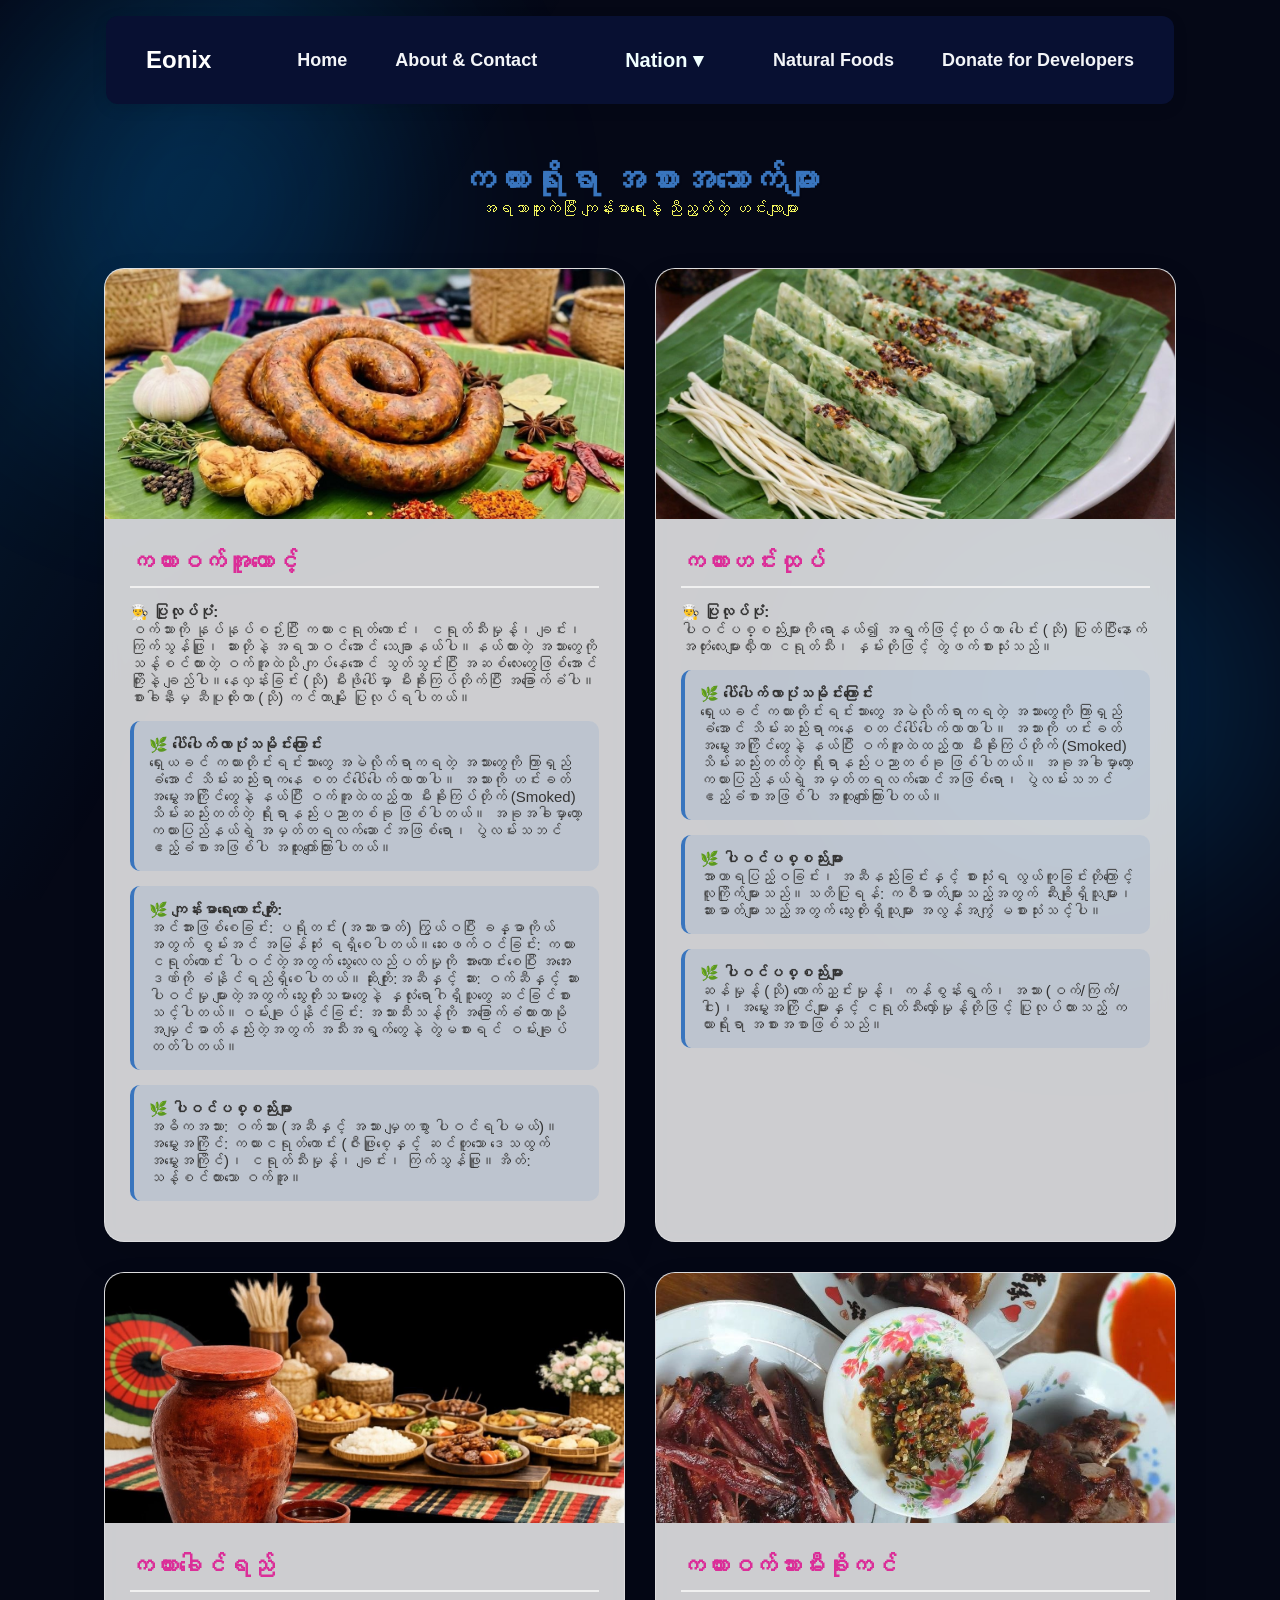
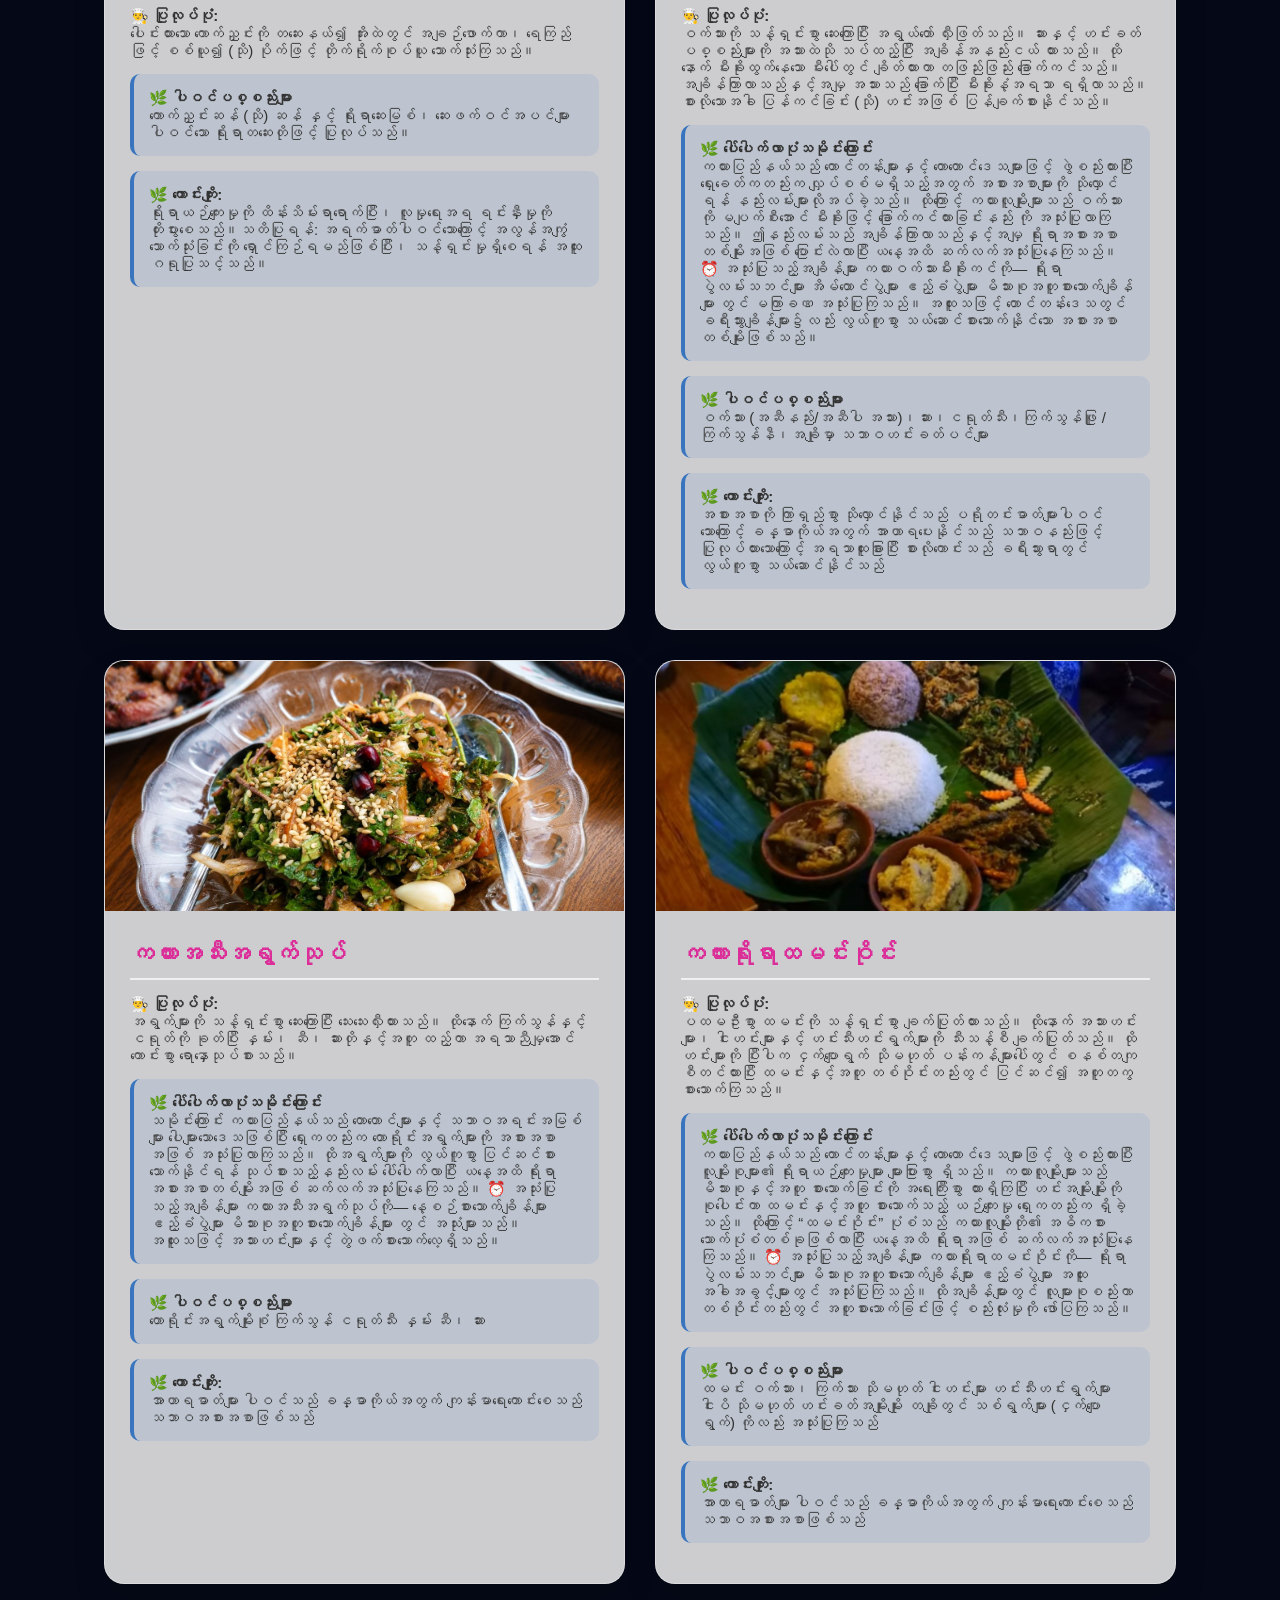
<file: kayah.html>
<!DOCTYPE html>
<html lang="en">
<head>
    <meta charset="UTF-8">
    <meta name="viewport" content="width=device-width, initial-scale=1.0">
    <meta name="description" content="Your ultimate guide to discovering the diverse flavors, traditional recipes, and cultural heritage of Myanmar.">
    <title>A Journey of Taste</title>
    <link rel="icon" type="image/png" href="photo/Black and White Initial F Boutique Logo.png">
    <link rel="stylesheet" href="burma.css">
    <link rel="stylesheet" href="nation.css">
    <link href="https://fonts.googleapis.com/icon?family=Material+Icons" rel="stylesheet">
</head>
<body>
<div class="light-sweep"></div>
    <div class="wrapper">
        <nav>
            <a href="#" class="logo">Eonix</a>
            <input type="checkbox" id="toggle">
            <label for="toggle" class="menu-icon"><i class="material-icons">menu</i></label>
            
            <div class="menu">
                <ul>
                    <li><a href="index.html">Home</a></li>
                    <li><a href="about.html">About & Contact</a></li>
                    <li class="nav-item dropdown">
                        <a href="javascript:void(0)" class="dropbtn" id="nationBtn">Nation ▾</a>
                        <ul class="dropdown-content" id="nationDropdown">
                            <li><a href="kashin.html">Kachin Foods</a></li>
                            <li><a href="kayah.html">Kayah Foods</a></li>
                            <li><a href="kayin.html">Kayin Foods</a></li>
                            <li><a href="chin.html">Chin Foods</a></li>
                            <li><a href="mon.html">Mon Foods</a></li>
                            <li><a href="rakhine.html">Rakhine Foods</a></li>
                            <li><a href="shan.html">Shan Foods</a></li>
                            <li><a href="burma.html">Burma Foods</a></li>
                        </ul>
                    </li>
                    <li><a href="special.html">Natural Foods</a></li>
                    <li><a href="https://t.me/bmkcoder">Donate for Developers</a></li>
                </ul>
            </div>
        </nav>
    </div>
<div class="food-page-container">
    <header class="page-title">
        <h1>ကယားရိုးရာ အစားအသောက်များ</h1>
        <p>အရသာထူးကဲပြီး ကျန်းမာရေးနဲ့ ညီညွတ်တဲ့ ဟင်းလျာများ</p>
    </header>

    <div class="food-grid">
        <article class="food-card">
            <div class="food-image">
                <img src="/photo/ကယား၀က်အူချောင်း.jpg" alt="Pounded Beef">
            </div>
            <div class="food-info">
                <h2>ကယားဝက်အူတောင့်</h2>
                <div class="tab-item">
                    <strong>👨‍🍳 ပြုလုပ်ပုံ:</strong>
                    <p>​ဝက်သားကို နုပ်နုပ်စဉ်းပြီး ကယားငရုတ်ကောင်း၊ ငရုတ်သီးမှုန့်၊ ချင်း၊ ကြက်သွန်ဖြူ၊ ဆားတိုနဲ့ အရသာဝင်အောင် သေချာနယ်ပါ။
​နယ်ထားတဲ့ အသားတွေကို သန့်စင်ထားတဲ့ ဝက်အူထဲသို ကျပ်နေအောင် သွတ်သွင်းပြီး အဆစ်လေးတွေဖြစ်အောင် ကြိုးနဲ့ ချည်ပါ။
​နေလှန်းခြင်း (သို) မီးဖိုပေါ်မှာ မီးခိုးကြပ်တိုက်ပြီး အခြောက်ခံပါ။ စားခါနီးမှ ဆီပူထိုးတာ (သို) ကင်တာမျိုး ပြုလုပ်ရပါတယ်။</p>
                </div>
                <div class="tab-item health-note">
                    <strong>🌿 ပေါ်ပေါက်လာပုံသမိုင်းကြောင်း</strong>
                    <p>​ရှေးယခင် ကယားတိုင်းရင်းသားတွေ အမဲလိုက်ရာကရတဲ့ အသားတွေကို ကြာရှည်ခံအောင် သိမ်းဆည်းရာကနေ စတင်ပေါ်ပေါက်လာတာပါ။ အသားကို ဟင်းခတ်အမွှေးအကြိုင်တွေနဲ့ နယ်ပြီး ဝက်အူထဲထည့်ကာ မီးခိုးကြပ်တိုက် (Smoked) သိမ်းဆည်းတတ်တဲ့ ရိုးရာနည်းပညာတစ်ခု ဖြစ်ပါတယ်။ အခုအခါမှာတော့ ကယားပြည်နယ်ရဲ့ အမှတ်တရလက်ဆောင်အဖြစ်ရော၊ ပွဲလမ်းသဘင် ဧည့်ခံစာအဖြစ်ပါ အထူးကျော်ကြားပါတယ်။</p>
                </div>
                <div class="tab-item health-note">
                    <strong>🌿 ကျန်းမာရေးကောင်းကျိုး:</strong>
                    <p>အင်အားဖြစ်စေခြင်း: ပရိုတင်း (အသားဓာတ်) ကြွယ်ဝပြီး ခန္ဓာကိုယ်အတွက် စွမ်းအင် အမြန်ဆုံး ရရှိစေပါတယ်။
​ဆေးဖက်ဝင်ခြင်း: ကယားငရုတ်ကောင်း ပါဝင်တဲ့အတွက် သွေးလေလည်ပတ်မှုကို အားကောင်းစေပြီး အအေးဒဏ်ကို ခံနိုင်ရည်ရှိစေပါတယ်။
​ဆိုးကျိုး:
​အဆီနှင့် ဆား: ဝက်ဆီနှင့် ဆား ပါဝင်မှု များတဲ့အတွက် သွေးတိုးသမားတွေနဲ့ နှလုံးရောဂါရှိသူတွေ ဆင်ခြင်စားသင့်ပါတယ်။
​ဝမ်းချုပ်နိုင်ခြင်း: အသားသီးသန့်ကို အခြောက်ခံထားတာမို အမျှင်ဓာတ်နည်းတဲ့အတွက် အသီးအရွက်တွေနဲ့ တွဲမစားရင် ဝမ်းချုပ်တတ်ပါတယ်။</p>
                </div>
                <div class="tab-item health-note">
                    <strong>🌿 ပါဝင်ပစ္စည်းများ</strong>
                    <p>​အဓိကအသား: ဝက်သား (အဆီနှင့် အသား မျှတစွာ ပါဝင်ရပါမယ်)။
​အမွှေးအကြိုင်: ကယားငရုတ်ကောင်း (ဇီးဖြူစေ့နှင့် ဆင်တူသော ဒေသထွက် အမွှေးအကြိုင်)၊ ငရုတ်သီးမှုန့်၊ ချင်း၊ ကြက်သွန်ဖြူ။
​အိတ်: သန့်စင်ထားသော ဝက်အူ။</p>
                </div>
            </div>
        </article>
        <article class="food-card">
            <div class="food-image">
                <img src="/photo/ကယားဟင်းထုပ်.jpg" alt="Pounded Beef">
            </div>
            <div class="food-info">
                <h2>ကယားဟင်းထုပ်</h2>
                <div class="tab-item">
                    <strong>👨‍🍳 ပြုလုပ်ပုံ:</strong>
                    <p>ပါဝင်ပစ္စည်းများကို ရောနယ်၍ အရွက်ဖြင့်ထုပ်ကာ ပေါင်း (သို) ပြုတ်ပြီးနောက် အတုံးလေးများလှီးကာ ငရုတ်သီး၊ နှမ်းတိုဖြင့် တွဲဖက်စားသုံးသည်။
​                  </p>
                </div>
                 <div class="tab-item health-note">
                    <strong>🌿 ပေါ်ပေါက်လာပုံသမိုင်းကြောင်း</strong>
                    <p>​ရှေးယခင် ကယားတိုင်းရင်းသားတွေ အမဲလိုက်ရာကရတဲ့ အသားတွေကို ကြာရှည်ခံအောင် သိမ်းဆည်းရာကနေ စတင်ပေါ်ပေါက်လာတာပါ။ အသားကို ဟင်းခတ်အမွှေးအကြိုင်တွေနဲ့ နယ်ပြီး ဝက်အူထဲထည့်ကာ မီးခိုးကြပ်တိုက် (Smoked) သိမ်းဆည်းတတ်တဲ့ ရိုးရာနည်းပညာတစ်ခု ဖြစ်ပါတယ်။ အခုအခါမှာတော့ ကယားပြည်နယ်ရဲ့ အမှတ်တရလက်ဆောင်အဖြစ်ရော၊ ပွဲလမ်းသဘင် ဧည့်ခံစာအဖြစ်ပါ အထူးကျော်ကြားပါတယ်။</p>
                </div>
                <div class="tab-item health-note">
                    <strong>🌿 ပါဝင်ပစ္စည်းများ</strong>
                    <p>
                အာဟာရပြည့်ဝခြင်း၊ အဆီနည်းခြင်းနှင့် စားသုံးရ လွယ်ကူခြင်းတိုကြောင့် လူကြိုက်များသည်။
​သတိပြုရန်: ကစီဓာတ်များသည့်အတွက် ဆီးချိုရှိသူများ၊ ဆားဓာတ်များသည့်အတွက် သွေးတိုးရှိသူများ အလွန်အကျွံ မစားသုံးသင့်ပါ။</p>
                </div>
                <div class="tab-item health-note">
                    <strong>🌿 ပါဝင်ပစ္စည်းများ</strong>
                    <p>ဆန်မှုန့် (သို) ကောက်ညှင်းမှုန့်၊ ကန်စွန်းရွက်၊ အသား (ဝက်/ကြက်/ငါး)၊ အမွှေးအကြိုင်များနှင့် ငရုတ်သီးလှော်မှုန့်တိုဖြင့် ပြုလုပ်ထားသည့် ကယားရိုးရာ အစားအစာဖြစ်သည်။</p>
                </div>
            </div>
        </article>
        <article class="food-card">
            <div class="food-image">
                <img src="/photo/ကယားခေါင်ရည်.jpg" alt="Pounded Beef">
            </div>
            <div class="food-info">
                <h2>ကယားခေါင်ရည်</h2>
                <div class="tab-item">
                    <strong>👨‍🍳 ပြုလုပ်ပုံ:</strong>
                    <p> ပေါင်းထားသော ကောက်ညှင်းကို တဆေးနယ်၍ အိုးထဲတွင် အချဉ်ဖောက်ကာ၊
                         ရေကြည်ဖြင့် စစ်ယူ၍ (သို) ပိုက်ဖြင့် တိုက်ရိုက်စုပ်ယူ သောက်သုံးကြသည်။</p>
                </div>
                <div class="tab-item health-note">
                    <strong>🌿 ပါဝင်ပစ္စည်းများ</strong>
                    <p>
                          ကောက်ညှင်းဆန် (သို) 
                ဆန် နှင့် ရိုးရာဆေးမြစ်၊ ဆေးဖက်ဝင်အပင်များပါဝင်သော ရိုးရာတဆေးတိုဖြင့် ပြုလုပ်သည်။ </p>
                </div>
                <div class="tab-item health-note">
                    <strong>🌿 ကောင်းကျိုး:</strong>
                    <p> ရိုးရာယဉ်ကျေးမှုကို ထိန်းသိမ်းရာရောက်ပြီး၊ လူမှုရေးအရ ရင်းနှီးမှုကို တိုးပွားစေသည်။
​သတိပြုရန်: အရက်ဓာတ်ပါဝင်သောကြောင့် အလွန်အကျွံ သောက်သုံးခြင်းကို ရှောင်ကြဉ်ရမည်ဖြစ်ပြီး၊ သန့်ရှင်းမှုရှိစေရန် အထူးဂရုပြုသင့်သည်။</p>
                </div>
            </div>
        </article>
         <article class="food-card">
            <div class="food-image">
                <img src="/photo/ကယား၀က်သားမီးခိုးကင်.jpg" alt="Pounded Beef">
            </div>
            <div class="food-info">
                <h2>ကယားဝက်သားမီးခိုးကင် </h2>
                <div class="tab-item">
                    <strong>👨‍🍳 ပြုလုပ်ပုံ:</strong>
                    <p> ဝက်သားကို သန့်ရှင်းစွာ ဆေးကြောပြီး အရွယ်တော် လှီးဖြတ်သည်။
ဆားနှင့် ဟင်းခတ်ပစ္စည်းများကို အသားထဲသို သပ်ထည့်ပြီး အချိန်အနည်းငယ် ထားသည်။
ထိုနောက် မီးခိုးထွက်နေသော မီးပေါ်တွင် ချိတ်ထားကာ တဖြည်းဖြည်း ခြောက်ကင်သည်။
အချိန်ကြာလာသည်နှင့်အမျှ အသားသည် ခြောက်ပြီး မီးခိုးနံ့အရသာ ရရှိလာသည်။
စားလိုသောအခါ ပြန်ကင်ခြင်း (သို) ဟင်းအဖြစ် ပြန်ချက်စားနိုင်သည်။</p>
                </div>
                 <div class="tab-item health-note">
                    <strong>🌿 ပေါ်ပေါက်လာပုံသမိုင်းကြောင်း</strong>
                    <p>​ကယားပြည်နယ်သည် တောင်တန်းများနှင့် တောတောင်ဒေသများဖြင့် ဖွဲစည်းထားပြီး ရှေးခေတ်ကတည်းက လျှပ်စစ်မရှိသည့်အတွက် အစားအစာများကို သိုလှောင်ရန် နည်းလမ်းများလိုအပ်ခဲ့သည်။ ထိုကြောင့် ကယားလူမျိုးများသည် ဝက်သားကို မပျက်စီးအောင် မီးခိုးဖြင့် ခြောက်ကင်ထားခြင်းနည်း ကို အသုံးပြုလာကြသည်။
ဤနည်းလမ်းသည် အချိန်ကြာလာသည်နှင့်အမျှ ရိုးရာအစားအစာတစ်မျိုးအဖြစ် ပြောင်းလဲလာပြီး ယနေ့အထိ ဆက်လက်အသုံးပြုနေကြသည်။
⏰ အသုံးပြုသည့်အချိန်များ
ကယားဝက်သားမီးခိုးကင်ကို—
ရိုးရာပွဲလမ်းသဘင်များ
အိမ်ထောင်ပွဲများ
ဧည့်ခံပွဲများ
မိသားစုအတူစားသောက်ချိန်များ
တွင် မကြာခဏ အသုံးပြုကြသည်။
အထူးသဖြင့် တောင်တန်းဒေသတွင် ခရီးသွားချိန်များ၌လည်း လွယ်ကူစွာ သယ်ဆောင်စားသောက်နိုင်သော အစားအစာတစ်မျိုးဖြစ်သည်။</p>
                </div>
                <div class="tab-item health-note">
                    <strong>🌿 ပါဝင်ပစ္စည်းများ</strong>
                    <p>
                         ဝက်သား (အဆီနည်း/အဆီပါ အသား)၊ဆား၊ငရုတ်သီး၊ကြက်သွန်ဖြူ / ကြက်သွန်နီ၊အချိုမှာ သဘာဝဟင်းခတ်ပင်များ </p>
                </div>
                <div class="tab-item health-note">
                    <strong>🌿 ကောင်းကျိုး:</strong>
                    <p>အစားအစာကို ကြာရှည်စွာ သိုလှောင်နိုင်သည်
ပရိုတင်းဓာတ်များပါဝင်သောကြောင့် ခန္ဓာကိုယ်အတွက် အာဟာရပေးနိုင်သည်
သဘာဝနည်းဖြင့် ပြုလုပ်ထားသောကြောင့် အရသာထူးခြားပြီး စားလိုကောင်းသည်
ခရီးသွားရာတွင် လွယ်ကူစွာ သယ်ဆောင်နိုင်သည်</p>
                </div>
            </div>
        </article>
          <article class="food-card">
            <div class="food-image">
                <img src="/photo/အခု.jpg" alt="Pounded Beef">
            </div>
            <div class="food-info">
                <h2>ကယားအသီးအရွက်သုပ်  </h2>
                <div class="tab-item">
                    <strong>👨‍🍳 ပြုလုပ်ပုံ:</strong>
                    <p> အရွက်များကို သန့်ရှင်းစွာ ဆေးကြောပြီး သေးသေးလှီးထားသည်။ ထိုနောက် ကြက်သွန်နှင့် ငရုတ်ကို ခုတ်ပြီး နှမ်း၊ ဆီ၊ ဆားတိုနှင့်အတူ ထည့်ကာ အရသာညီမျှအောင် ကောင်းစွာ ရောနှောသုပ်စားသည်။</p>
                </div>
                 <div class="tab-item health-note">
                    <strong>🌿 ပေါ်ပေါက်လာပုံသမိုင်းကြောင်း</strong>
                    <p>သမိုင်းကြောင်း
ကယားပြည်နယ်သည် တောတောင်များနှင့် သဘာဝအရင်းအမြစ်များ ပေါများသောဒေသဖြစ်ပြီး ရှေးကတည်းက တောရိုင်းအရွက်များကို အစားအစာအဖြစ် အသုံးပြုလာကြသည်။ ထိုအရွက်များကို လွယ်ကူစွာ ပြင်ဆင်စားသောက်နိုင်ရန် သုပ်စားသည့်နည်းလမ်း ပေါ်ပေါက်လာပြီး ယနေ့အထိ ရိုးရာအစားအစာတစ်မျိုးအဖြစ် ဆက်လက်အသုံးပြုနေကြသည်။
⏰ အသုံးပြုသည့်အချိန်များ
ကယားအသီးအရွက်သုပ်ကို—
နေ့စဉ်စားသောက်ချိန်များ
ဧည့်ခံပွဲများ
မိသားစုအတူစားသောက်ချိန်များ
တွင် အသုံးများသည်။
အထူးသဖြင့် အသားဟင်းများနှင့် တွဲဖက်စားသောက်လေ့ရှိသည်။</p>
                </div>
                <div class="tab-item health-note">
                    <strong>🌿 ပါဝင်ပစ္စည်းများ</strong>
                    <p>
                         တောရိုင်းအရွက်မျိုးစုံ
ကြက်သွန်
ငရုတ်သီး
နှမ်း
ဆီ၊ ဆား</p>
                </div>
                <div class="tab-item health-note">
                    <strong>🌿 ကောင်းကျိုး:</strong>
                    <p>အာဟာရဓာတ်များ ပါဝင်သည်
ခန္ဓာကိုယ်အတွက် ကျန်းမာရေးကောင်းစေသည်
သဘာဝအစားအစာဖြစ်သည်</p>
                </div>
            </div>
        </article>
          </article>
          <article class="food-card">
            <div class="food-image">
                <img src="/photo/ကယားထမင်း၀်ုင်း.jpg" alt="Pounded Beef">
            </div>
            <div class="food-info">
                <h2>ကယားရိုးရာထမင်းဝိုင်း  </h2>
                <div class="tab-item">
                    <strong>👨‍🍳 ပြုလုပ်ပုံ:</strong>
                    <p>ပထမဦးစွာ ထမင်းကို သန့်ရှင်းစွာ ချက်ပြုတ်ထားသည်။ ထိုနောက် အသားဟင်းများ၊ ငါးဟင်းများနှင့် ဟင်းသီးဟင်းရွက်များကို သီးသန့်စီ ချက်ပြုတ်သည်။ ထိုဟင်းများကို ပြီးပါက ငှက်ပျောရွက် သိုမဟုတ် ပန်းကန်များပေါ်တွင် စနစ်တကျ စီတင်ထားပြီး ထမင်းနှင့်အတူ တစ်ဝိုင်းတည်းတွင် ပြင်ဆင်၍ အတူတကွ စားသောက်ကြသည်။</p>
                </div>
                 <div class="tab-item health-note">
                    <strong>🌿 ပေါ်ပေါက်လာပုံသမိုင်းကြောင်း</strong>
                    <p>ကယားပြည်နယ်သည် တောင်တန်းများနှင့် တောတောင်ဒေသများဖြင့် ဖွဲစည်းထားပြီး လူမျိုးစုများ၏ ရိုးရာယဉ်ကျေးမှုများ များပြားစွာ ရှိသည်။ ကယားလူမျိုးများသည် မိသားစုနှင့်အတူ စားသောက်ခြင်းကို အရေးကြီးစွာ ထားရှိကြပြီး ဟင်းအမျိုးမျိုးကို စုပေါင်းကာ ထမင်းနှင့်အတူ စားသောက်သည့် ယဉ်ကျေးမှု ရှေးကတည်းက ရှိခဲ့သည်။
ထိုကြောင့် “ထမင်းဝိုင်း” ပုံစံသည် ကယားလူမျိုးတို၏ အဓိကစားသောက်ပုံစံတစ်ခုဖြစ်လာပြီး ယနေ့အထိ ရိုးရာအဖြစ် ဆက်လက်အသုံးပြုနေကြသည်။
⏰ အသုံးပြုသည့်အချိန်များ
ကယားရိုးရာထမင်းဝိုင်းကို—
ရိုးရာပွဲလမ်းသဘင်များ
မိသားစုအတူစားသောက်ချိန်များ
ဧည့်ခံပွဲများ
အထူးအခါအခွင့်များတွင် အသုံးပြုကြသည်။
ထိုအချိန်များတွင် လူများစုစည်းကာ တစ်ဝိုင်းတည်းတွင် အတူစားသောက်ခြင်းဖြင့် စည်းလုံးမှုကို ဖော်ပြကြသည်။</p>
                </div>
                <div class="tab-item health-note">
                    <strong>🌿 ပါဝင်ပစ္စည်းများ</strong>
                    <p>
                         ထမင်း
ဝက်သား၊ ကြက်သား သိုမဟုတ် ငါးဟင်းများ
ဟင်းသီးဟင်းရွက်များ
ငါးပိ သိုမဟုတ် ဟင်းခတ်အမျိုးမျိုး
တချိုတွင် သစ်ရွက်များ (ငှက်ပျောရွက်) ကိုလည်း အသုံးပြုကြသည်</p>
                </div>
                <div class="tab-item health-note">
                    <strong>🌿 ကောင်းကျိုး:</strong>
                    <p>အာဟာရဓာတ်များ ပါဝင်သည်
ခန္ဓာကိုယ်အတွက် ကျန်းမာရေးကောင်းစေသည်
သဘာဝအစားအစာဖြစ်သည်</p>
                </div>
            </div>
        </article>
        </div>
</div>
<script>
        document.addEventListener('DOMContentLoaded', () => {
            const nationBtn = document.getElementById('nationBtn');
            const nationDropdown = document.getElementById('nationDropdown');

            // Toggle dropdown on click
            nationBtn.addEventListener('click', (e) => {
                e.stopPropagation(); // Prevents the window click listener from firing immediately
                nationDropdown.classList.toggle('show');
            });

            // Close the dropdown if the user clicks anywhere else on the page
            window.addEventListener('click', (event) => {
                if (!event.target.matches('#nationBtn')) {
                    if (nationDropdown.classList.contains('show')) {
                        nationDropdown.classList.remove('show');
                    }
                }
            });
        });
    </script>
</body>
</html>
</file>
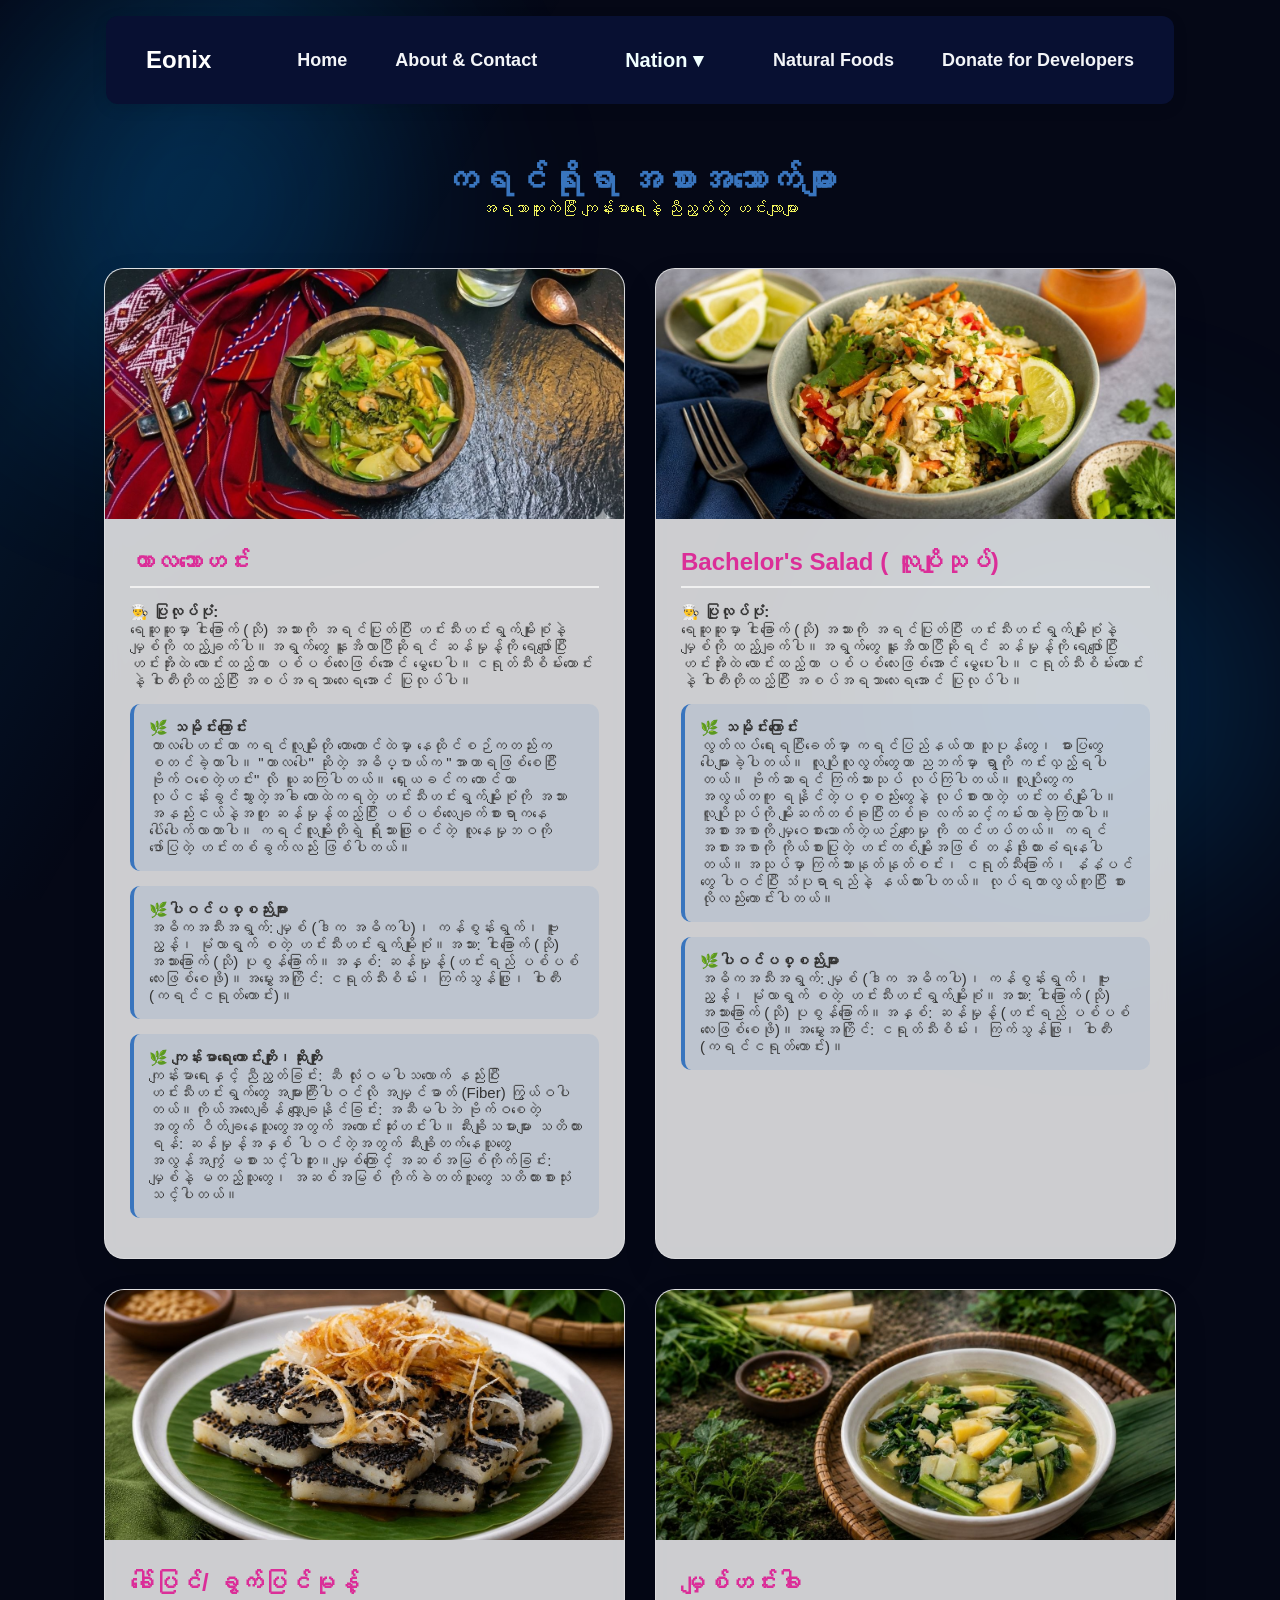
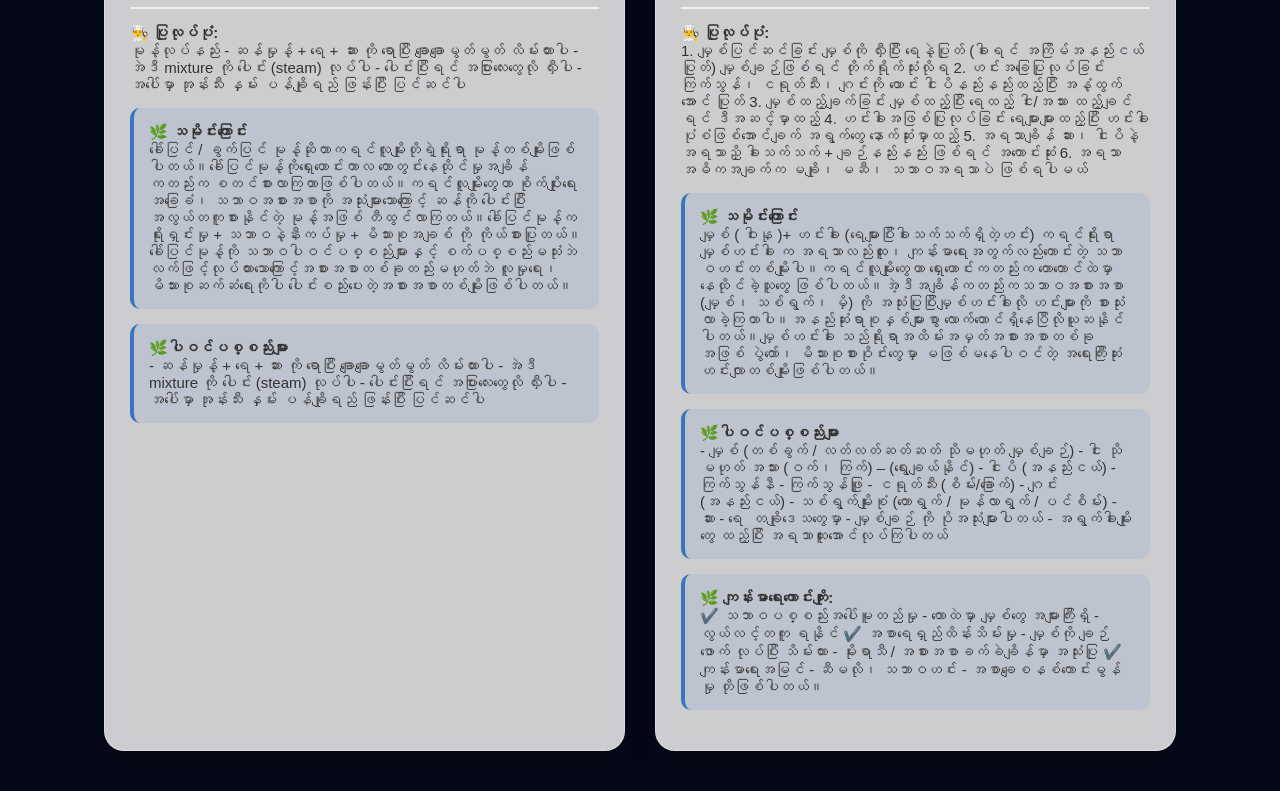
<file: kayin.html>
<!DOCTYPE html>
<html lang="en">
<head>
    <meta charset="UTF-8">
    <meta name="viewport" content="width=device-width, initial-scale=1.0">
    <meta name="description" content="Your ultimate guide to discovering the diverse flavors, traditional recipes, and cultural heritage of Myanmar.">
    <title>A Journey of Taste</title>
    <link rel="icon" type="image/png" href="photo/Black and White Initial F Boutique Logo.png">
    <link rel="stylesheet" href="burma.css">
    <link rel="stylesheet" href="nation.css">
    <link href="https://fonts.googleapis.com/icon?family=Material+Icons" rel="stylesheet">
</head>
<body>
<div class="light-sweep"></div>
    <div class="wrapper">
        <nav>
            <a href="#" class="logo">Eonix</a>
            <input type="checkbox" id="toggle">
            <label for="toggle" class="menu-icon"><i class="material-icons">menu</i></label>
            
            <div class="menu">
                <ul>
                    <li><a href="index.html">Home</a></li>
                    <li><a href="about.html">About & Contact</a></li>
                    <li class="nav-item dropdown">
                        <a href="javascript:void(0)" class="dropbtn" id="nationBtn">Nation ▾</a>
                        <ul class="dropdown-content" id="nationDropdown">
                            <li><a href="kashin.html">Kachin Foods</a></li>
                            <li><a href="kayah.html">Kayah Foods</a></li>
                            <li><a href="kayin.html">Kayin Foods</a></li>
                            <li><a href="chin.html">Chin Foods</a></li>
                            <li><a href="mon.html">Mon Foods</a></li>
                            <li><a href="rakhine.html">Rakhine Foods</a></li>
                            <li><a href="shan.html">Shan Foods</a></li>
                            <li><a href="burma.html">Burma Foods</a></li>
                        </ul>
                    </li>
                    <li><a href="special.html">Natural Foods</a></li>
                    <li><a href="https://t.me/bmkcoder">Donate for Developers</a></li>
                </ul>
            </div>
        </nav>
    </div>
<div class="food-page-container">
    <header class="page-title">
        <h1>ကရင်ရိုးရာ အစားအသောက်များ</h1>
        <p>အရသာထူးကဲပြီး ကျန်းမာရေးနဲ့ ညီညွတ်တဲ့ ဟင်းလျာများ</p>
    </header>

    <div class="food-grid">
        <article class="food-card">
            <div class="food-image">
                <img src="/photo/တာလပော.jpg" alt="Kachin Chicken Curry">
            </div>
            <div class="food-info">
                <h2>တာလဘောဟင်း</h2>
                <div class="tabs">
                    <div class="tab-item">
                        <strong>👨‍🍳 ပြုလုပ်ပုံ:</strong>
                        <p>ရေဆူဆူမှာ ငါးခြောက် (သို) အသားကို အရင်ပြုတ်ပြီး ဟင်းသီးဟင်းရွက်မျိုးစုံနဲ့ မျှစ်ကို ထည့်ချက်ပါ။
​အရွက်တွေ နူးအိလာပြီဆိုရင် ဆန်မှုန့်ကို ရေဖျော်ပြီး ဟင်းအိုးထဲ လောင်းထည့်ကာ ပစ်ပစ်လေးဖြစ်အောင် မွှေပေးပါ။
​ငရုတ်သီးစိမ်းထောင်းနဲ့ ဝါးတီးတိုထည့်ပြီး အစပ်အရသာလေးရအောင် ပြုလုပ်ပါ။</p>
                    </div>
                    <div class="tab-item health-note">
                        <strong>🌿 သမိုင်းကြောင်း</strong>
                        <p>တာလပေါဟင်းဟာ ကရင်လူမျိုးတို တောတောင်ထဲမှာ နေထိုင်စဉ်ကတည်းက စတင်ခဲ့တာပါ။ "တာလပေါ" ဆိုတဲ့ အဓိပ္ပာယ်က "အာဟာရဖြစ်စေပြီး ဗိုက်ဝစေတဲ့ဟင်း" လို ယူဆကြပါတယ်။ ရှေးယခင်က တောင်ယာလုပ်ငန်းခွင်သွားတဲ့အခါ တောထဲကရတဲ့ ဟင်းသီးဟင်းရွက်မျိုးစုံကို အသားအနည်းငယ်နဲ့အတူ ဆန်မှုန့်ထည့်ပြီး ပစ်ပစ်လေးချက်စားရာကနေ ပေါ်ပေါက်လာတာပါ။ ကရင်လူမျိုးတိုရဲ့ ရိုးသားဖြူစင်တဲ့ လူနေမှုဘဝကို ဖော်ပြတဲ့ ဟင်းတစ်ခွက်လည်း ဖြစ်ပါတယ်။</p>
                    </div>
                    <div class="tab-item health-note">
                        <strong>🌿ပါဝင်ပစ္စည်းများ</strong>
                        <p>အဓိကအသီးအရွက်: မျှစ် (ဒါက အဓိကပါ)၊ ကန်စွန်းရွက်၊ ဗူးညွန့်၊ မုံလာရွက် စတဲ့ ဟင်းသီးဟင်းရွက်မျိုးစုံ။
​အသား: ငါးခြောက် (သို) အသားခြောက် (သို) ပုစွန်ခြောက်။
​အနှစ်: ဆန်မှုန့် (ဟင်းရည် ပစ်ပစ်လေးဖြစ်စေဖို)။
​အမွှေးအကြိုင်: ငရုတ်သီးစိမ်း၊ ကြက်သွန်ဖြူ၊ ဝါးတီး (ကရင်ငရုတ်ကောင်း)။</p>
                    </div>
                    <div class="tab-item health-note">
                        <strong>🌿 ကျန်းမာရေးကောင်းကျိုး၊​ဆိုးကျိုး</strong>
                        <p>ကျန်းမာရေးနှင့် ညီညွတ်ခြင်း: ဆီ လုံးဝမပါသလောက် နည်းပြီး ဟင်းသီးဟင်းရွက်တွေ အများကြီးပါဝင်လို အမျှင်ဓာတ် (Fiber) ကြွယ်ဝပါတယ်။
​ကိုယ်အလေးချိန် လျှော့ချနိုင်ခြင်း: အဆီမပါဘဲ ဗိုက်ဝစေတဲ့အတွက် ဝိတ်ချနေသူတွေအတွက် အကောင်းဆုံးဟင်းပါ။
​ဆီးချိုသမားများ သတိထားရန်: ဆန်မှုန့်အနှစ် ပါဝင်တဲ့အတွက် ဆီးချိုတက်နေသူတွေ အလွန်အကျွံ မစားသင့်ပါဘူး။
​မျှစ်ကြောင့် အဆစ်အမြစ်ကိုက်ခြင်း: မျှစ်နဲ့ မတည့်သူတွေ၊ အဆစ်အမြစ် ကိုက်ခဲတတ်သူတွေ သတိထားစားသုံးသင့်ပါတယ်။</p>
                    </div>
                </div>
            </div>
        </article>
 <article class="food-card">
            <div class="food-image">
                <img src="/photo/ကရင်လူပျိုသုပိ.jpg" alt="Kachin Chicken Curry">
            </div>
            <div class="food-info">
                <h2>Bachelor's Salad ( လူပျိုသုပ်)</h2>
                <div class="tabs">
                    <div class="tab-item">
                        <strong>👨‍🍳 ပြုလုပ်ပုံ:</strong>
                        <p>ရေဆူဆူမှာ ငါးခြောက် (သို) အသားကို အရင်ပြုတ်ပြီး ဟင်းသီးဟင်းရွက်မျိုးစုံနဲ့ မျှစ်ကို ထည့်ချက်ပါ။
​အရွက်တွေ နူးအိလာပြီဆိုရင် ဆန်မှုန့်ကို ရေဖျော်ပြီး ဟင်းအိုးထဲ လောင်းထည့်ကာ ပစ်ပစ်လေးဖြစ်အောင် မွှေပေးပါ။
​ငရုတ်သီးစိမ်းထောင်းနဲ့ ဝါးတီးတိုထည့်ပြီး အစပ်အရသာလေးရအောင် ပြုလုပ်ပါ။</p>
                    </div>
                    <div class="tab-item health-note">
                        <strong>🌿 သမိုင်းကြောင်း</strong>
                        <p>လွတ်လပ်ရေးရပြီးခေတ်မှာ ကရင်ပြည်နယ်ဟာ သူပုန်တွေ၊ ဓားပြတွေ ပေါများခဲ့ပါတယ်။ လူပျိုလူလွတ်တွေဟာ ညဘက်မှာ ရွာကို ကင်းလှည့်ရပါတယ်။ ဗိုက်ဆာရင် ကြက်သားသုပ် လုပ်ကြပါတယ်။လူပျိုတွေက အလွယ်တကူ ရနိုင်တဲ့ပစ္စည်းတွေနဲ့ လုပ်စားလာတဲ့ ဟင်းတစ်မျိုးပါ။ လူပျိုသုပ်ကို မျိုးဆက်တစ်ခုပြီးတစ်ခု လက်ဆင့်ကမ်းလာခဲ့ကြတာပါ။အစားအစာကို မျှဝေစားသောက်တဲ့ယဉ်ကျေးမှု ကို ထင်ဟပ်တယ်။ ကရင်အစားအစာကို ကိုယ်စားပြုတဲ့ ဟင်းတစ်မျိုးအဖြစ် တန်ဖိုးထားခံရနေပါတယ်။အသုပ်မှာ ကြက်သားနုတ်နုတ်စင်း၊ ငရုတ်သီးခြောက်၊ နံနံပင်တွေ ပါဝင်ပြီး သံပုရာရည်နဲ့ နယ်ထားပါတယ်။ လုပ်ရတာလွယ်ကူပြီး စားလိုလည်းကောင်းပါတယ်။</p>
                    </div>
                    <div class="tab-item health-note">
                        <strong>🌿ပါဝင်ပစ္စည်းများ</strong>
                        <p>အဓိကအသီးအရွက်: မျှစ် (ဒါက အဓိကပါ)၊ ကန်စွန်းရွက်၊ ဗူးညွန့်၊ မုံလာရွက် စတဲ့ ဟင်းသီးဟင်းရွက်မျိုးစုံ။
​အသား: ငါးခြောက် (သို) အသားခြောက် (သို) ပုစွန်ခြောက်။
​အနှစ်: ဆန်မှုန့် (ဟင်းရည် ပစ်ပစ်လေးဖြစ်စေဖို)။
​အမွှေးအကြိုင်: ငရုတ်သီးစိမ်း၊ ကြက်သွန်ဖြူ၊ ဝါးတီး (ကရင်ငရုတ်ကောင်း)။</p>
                    </div>
                </div>
            </div>
        </article>
        <article class="food-card">
            <div class="food-image">
                <img src="/photo/ခွက်ပြင်ကရင်.jpg" alt="Kachin Chicken Curry">
            </div>
            <div class="food-info">
                <h2>ခေါ်ပြင်/ ခွက်ပြင်မုန့်</h2>
                <div class="tabs">
                    <div class="tab-item">
                        <strong>👨‍🍳 ပြုလုပ်ပုံ:</strong>
                        <p> မုန့်လုပ်နည်း
- ဆန်မှုန့် + ရေ + ဆား ကို ရောပြီး ချောချောမွတ်မွတ် လိမ်းထားပါ
- အဲဒီ mixture ကို ပေါင်း (steam) လုပ်ပါ
- ပေါင်းပြီးရင် အပြားလေးတွေလို လှီးပါ
- အပေါ်မှာ
      အုန်းသီး
      နှမ်း
      ပန်ချိုရည်
      ဖြန်းပြီး ပြင်ဆင်ပါ</p>
                    </div>
                    <div class="tab-item health-note">
                        <strong>🌿 သမိုင်းကြောင်း</strong>
                        <p>ခေါ်ပြင် / ခွက်ပြင် မုန့်ဆိုတာကရင်လူမျိုးတိုရဲ့ရိုးရာ မုန့်တစ်မျိုးဖြစ်ပါတယ်။ခေါ်ပြင်မုန့်ကိုရှေးဟောင်းကာလ တောတွင်းနေထိုင်မှုအချိန်ကတည်းက စတင်စားလာကြတာဖြစ်ပါတယ်။ကရင်လူမျိုးတွေဟာ
စိုက်ပျိုးရေးအခြေခံ၊ သဘာဝအစားအစာကို အသုံးများ‌သောကြောင့် ဆန်ကို ပေါင်းပြီး အလွယ်တကူစားနိုင်တဲ့ မုန့်အဖြစ် တီထွင်လာကြတယ်။ခေါ်ပြင်မုန့်က ရိုးရှင်းမှု + သဘာဝနဲ့နီးကပ်မှု + မိသားစုအချစ် ကို ကိုယ်စားပြုတယ်။ခေါ်ပြင်မုန့်ကို သဘာဝပါဝင်ပစ္စည်းများနှင့် စက်ပစ္စည်းမသုံးဘဲ လက်ဖြင့်လုပ်ထားသောကြောင့်အစားအစာတစ်ခုတည်းမဟုတ်ဘဲ လူမှုရေး၊ မိသားစုဆက်ဆံရေးကိုပါ ပေါင်းစည်းပေးတဲ့အစားအစာတစ်မျိုးဖြစ်ပါတယ်။</p>
                    </div>
                    <div class="tab-item health-note">
                        <strong>🌿ပါဝင်ပစ္စည်းများ</strong>
                        <p>- ဆန်မှုန့် + ရေ + ဆား ကို ရောပြီး ချောချောမွတ်မွတ် လိမ်းထားပါ
- အဲဒီ mixture ကို ပေါင်း (steam) လုပ်ပါ
- ပေါင်းပြီးရင် အပြားလေးတွေလို လှီးပါ
- အပေါ်မှာ
      အုန်းသီး
      နှမ်း
      ပန်ချိုရည်
      ဖြန်းပြီး ပြင်ဆင်ပါ</p>
                    </div>
                </div>
            </div>
        </article>
         
           <article class="food-card">
            <div class="food-image">
                <img src="/photo/မျှစ်.jpg" alt="Kachin Chicken Curry">
            </div>
            <div class="food-info">
                <h2>မျှစ်ဟင်းခါး </h2>
                <div class="tabs">
                    <div class="tab-item">
                        <strong>👨‍🍳 ပြုလုပ်ပုံ:</strong>
                        <p> 1. မျှစ်ပြင်ဆင်ခြင်း
မျှစ်ကို လှီးပြီး ရေနဲ့ပြုတ် (ခါးရင် အကြိမ်အနည်းငယ်ပြုတ်)
မျှစ်ချဉ်ဖြစ်ရင် တိုက်ရိုက်သုံးလိုရ

2. ဟင်းအခြေပြုလုပ်ခြင်း
ကြက်သွန်၊ ငရုတ်သီး၊ ဂျင်းကို ထောင်း
ငါးပိနည်းနည်းထည့်ပြီး အနံ့ထွက်အောင် ပြုတ်

3. မျှစ်ထည့်ချက်ခြင်း
မျှစ်ထည့်ပြီး ရေထည့်
ငါး/အသား ထည့်ချင်ရင် ဒီအဆင့်မှာထည့်

4. ဟင်းခါးအဖြစ်ပြုလုပ်ခြင်း
ရေများများထည့်ပြီး ဟင်းခါးပုံစံဖြစ်အောင်ချက်
အရွက်တွေ နောက်ဆုံးမှာထည့်

5. အရသာချိန်
ဆား၊ ငါးပိနဲ့ အရသာညှိ
ခါးသက်သက် + ချဉ်နည်းနည်း ဖြစ်ရင် အကောင်းဆုံး

6. အရသာအဓိကအချက်က
မချို၊ မဆီ၊ သဘာဝအရသာပဲ ဖြစ်ရပါမယ်</p>
                    </div>
                    <div class="tab-item health-note">
                        <strong>🌿 သမိုင်းကြောင်း</strong>
                        <p>မျှစ် ( ဝါးနု )+ ဟင်းခါး (ရေများပြီးခါးသက်သက်ရှိတဲ့ဟင်း)
ကရင်ရိုးရာ မျှစ်ဟင်းခါး က အရသာလည်းထူး၊ ကျန်းမာရေးအတွက်လည်းကောင်းတဲ့ သဘာဝဟင်းတစ်မျိုးပါ။ကရင်လူမျိုးတွေဟာ ရှေးဟောင်းကတည်းက တောတောင်ထဲမှာနေထိုင်ခဲ့သူတွေ ဖြစ်ပါတယ်။အဲ့ဒီအချိန်ကတည်းကသဘာဝအစားအစာ  (မျှစ်၊ သစ်ရွက်၊ မှိ) ကို အသုံးပြုပြီးမျှစ်ဟင်းခါးလို ဟင်းများကို စားသုံးလာခဲ့ကြတာပါ။အနည်းဆုံးရာစုနှစ်များစွာ လောက်တောင်ရှိနေပြီလိုယူဆနိုင်ပါတယ်။မျှစ်ဟင်းခါး သည်ရိုးရာအထိမ်းအမှတ်အစားအစာတစ်ခုအဖြစ် ပွဲတော်၊ မိသားစုစားဝိုင်းတွေမှာ မဖြစ်မနေပါဝင်တဲ့ အရေးကြီးဆုံးဟင်းလျာတစ်မျိုးဖြစ်ပါတယ်။</p>
                    </div>
                    <div class="tab-item health-note">
                        <strong>🌿ပါဝင်ပစ္စည်းများ</strong>
                        <p>- မျှစ် (တစ်ခွက် / လတ်လတ်ဆတ်ဆတ် သိုမဟုတ် မျှစ်ချဉ်)
- ငါး သိုမဟုတ် အသား (ဝက်၊ ကြက်) – (ရွေးချယ်နိုင်)
- ငါးပိ (အနည်းငယ်)
- ကြက်သွန်နီ
- ကြက်သွန်ဖြူ
- ငရုတ်သီး (စိမ်း/ခြောက်)
- ဂျင်း (အနည်းငယ်)
- သစ်ရွက်မျိုးစုံ (တောရွက် / မုန်လာရွက် / ပင်စိမ်း)
- ဆား
- ရေ
 တချိုဒေသတွေမှာ
- မျှစ်ချဉ် ကို ပိုအသုံးများပါတယ်
- အရွက်ခါးမျိုးတွေ ထည့်ပြီး အရသာထူးအောင်လုပ်ကြပါတယ်</p>
                    </div>
                    <div class="tab-item health-note">
                        <strong>🌿 ကျန်းမာရေးကောင်းကျိုး:</strong>
                        <p> ✔️ သဘာဝပစ္စည်းအပေါ်မူတည်မှု
- တောထဲမှာ မျှစ်တွေ အများကြီးရှိ
- လွယ်လင့်တကူ ရနိုင်
✔️ အစာရေရှည်ထိန်းသိမ်းမှု
- မျှစ်ကို ချဉ်ဖောက် လုပ်ပြီး သိမ်းထား
- မိုးရာသီ / အစားအစာခက်ခဲချိန်မှာ အသုံးပြု
✔️ ကျန်းမာရေးအမြင်
- ဆီမလို၊ သဘာဝဟင်း
- အစာချေစနစ်ကောင်းမွန်မှု တိုဖြစ်ပါတယ်။</p>
                    </div>
                </div>
            </div>
        </article>
        
        </div>
</div>
<script>
        document.addEventListener('DOMContentLoaded', () => {
            const nationBtn = document.getElementById('nationBtn');
            const nationDropdown = document.getElementById('nationDropdown');

            // Toggle dropdown on click
            nationBtn.addEventListener('click', (e) => {
                e.stopPropagation(); // Prevents the window click listener from firing immediately
                nationDropdown.classList.toggle('show');
            });

            // Close the dropdown if the user clicks anywhere else on the page
            window.addEventListener('click', (event) => {
                if (!event.target.matches('#nationBtn')) {
                    if (nationDropdown.classList.contains('show')) {
                        nationDropdown.classList.remove('show');
                    }
                }
            });
        });
    </script>
</body>
</html>
</file>
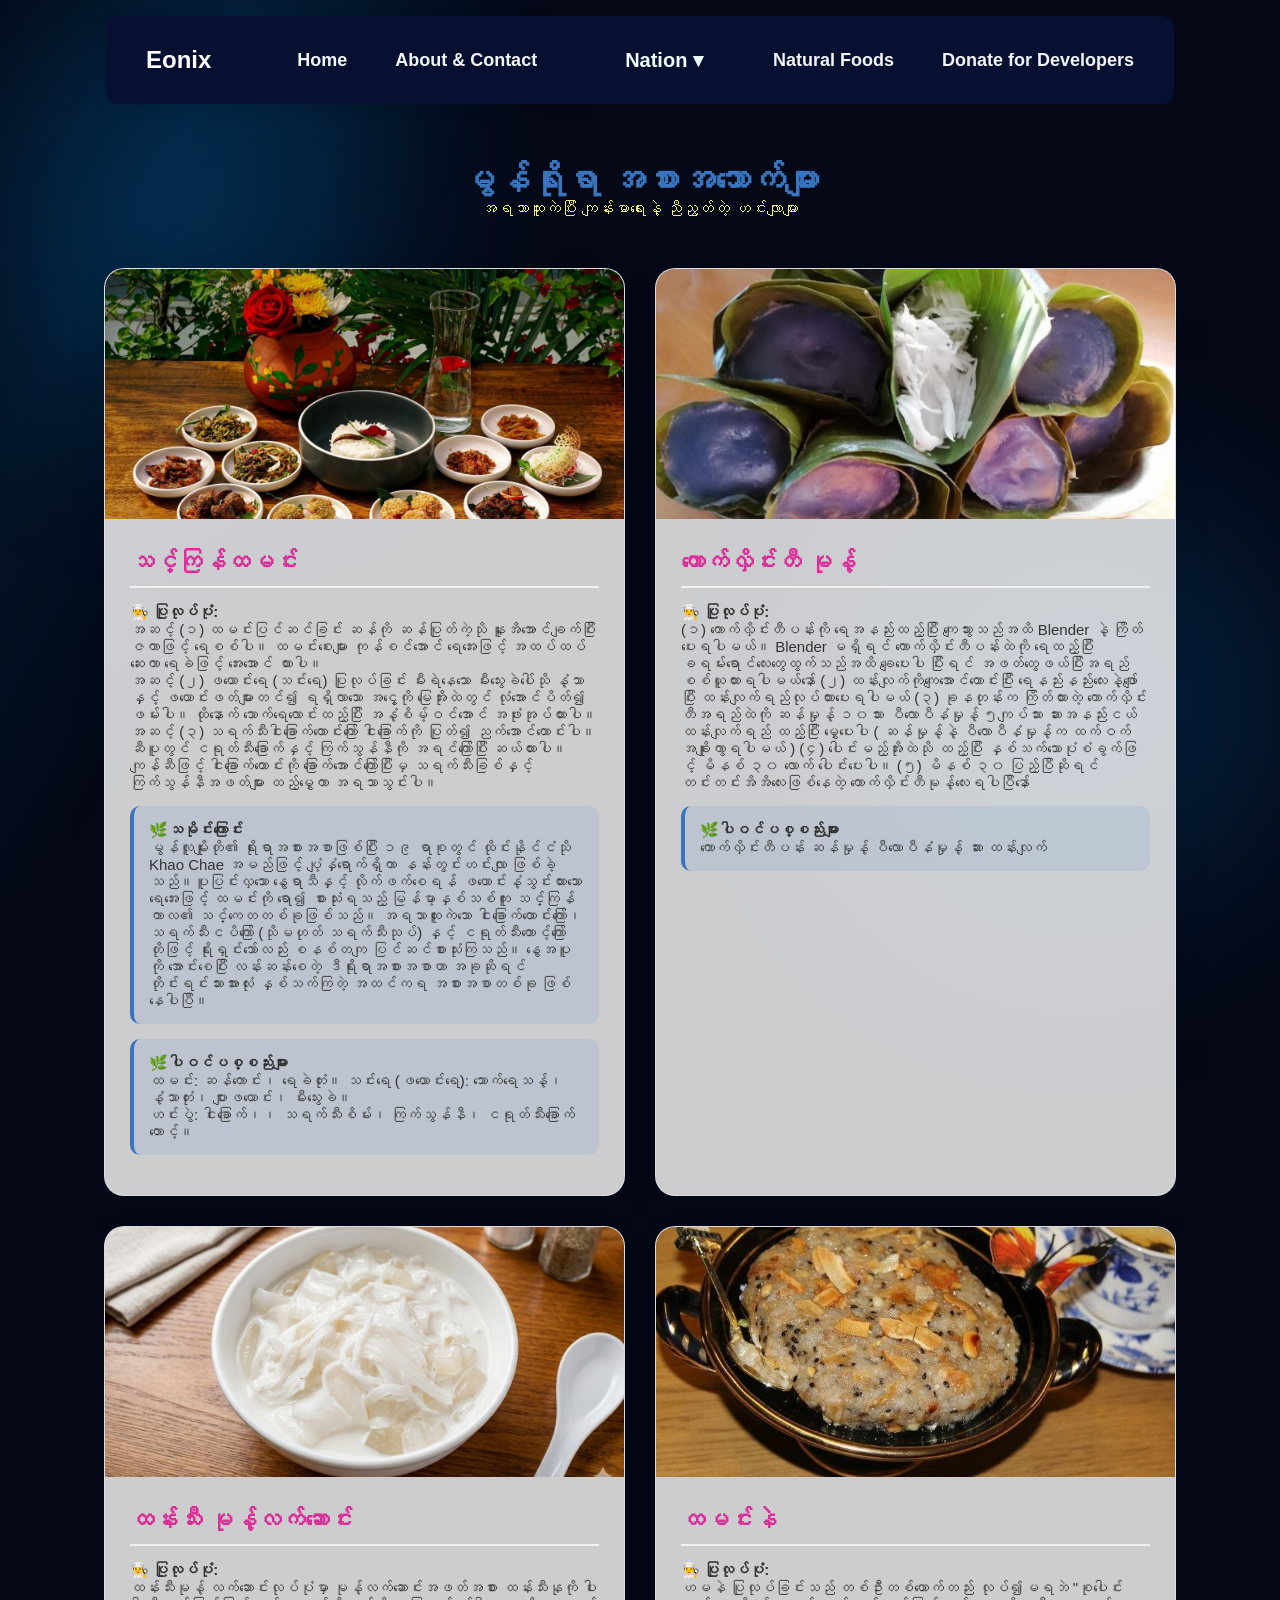
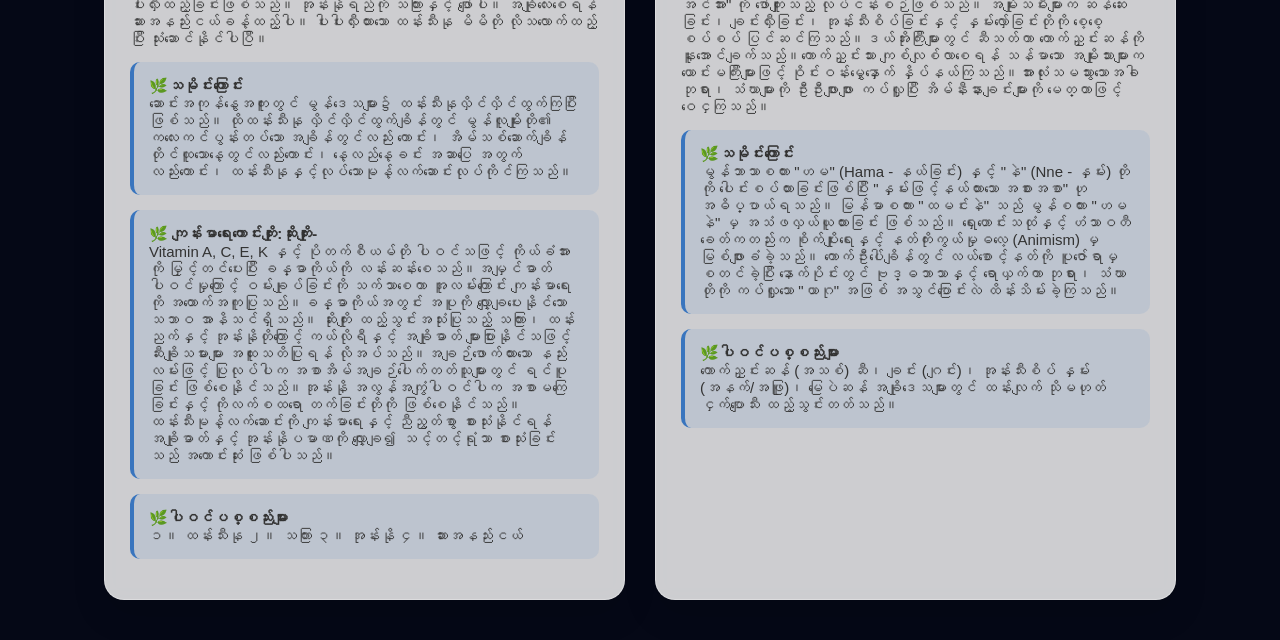
<file: mon.html>
<!DOCTYPE html>
<html lang="en">
<head>
    <meta charset="UTF-8">
    <meta name="viewport" content="width=device-width, initial-scale=1.0">
    <meta name="description" content="Your ultimate guide to discovering the diverse flavors, traditional recipes, and cultural heritage of Myanmar.">
    <title>A Journey of Taste</title>
    <link rel="icon" type="image/png" href="photo/Black and White Initial F Boutique Logo.png">
    <link rel="stylesheet" href="burma.css">
    <link rel="stylesheet" href="nation.css">
    <link href="https://fonts.googleapis.com/icon?family=Material+Icons" rel="stylesheet">
</head>
<body>
<div class="light-sweep"></div>
    <div class="wrapper">
        <nav>
            <a href="#" class="logo">Eonix</a>
            <input type="checkbox" id="toggle">
            <label for="toggle" class="menu-icon"><i class="material-icons">menu</i></label>
            
            <div class="menu">
               <ul>
                    <li><a href="index.html">Home</a></li>
                    <li><a href="about.html">About & Contact</a></li>
                    <li class="nav-item dropdown">
                        <a href="javascript:void(0)" class="dropbtn" id="nationBtn">Nation ▾</a>
                        <ul class="dropdown-content" id="nationDropdown">
                            <li><a href="kashin.html">Kachin Foods</a></li>
                            <li><a href="kayah.html">Kayah Foods</a></li>
                            <li><a href="kayin.html">Kayin Foods</a></li>
                            <li><a href="chin.html">Chin Foods</a></li>
                            <li><a href="mon.html">Mon Foods</a></li>
                            <li><a href="rakhine.html">Rakhine Foods</a></li>
                            <li><a href="shan.html">Shan Foods</a></li>
                            <li><a href="burma.html">Burma Foods</a></li>
                        </ul>
                    </li>
                    <li><a href="special.html">Natural Foods</a></li>
                    <li><a href="https://t.me/bmkcoder">Donate for Developers</a></li>
                </ul>
            </div>
        </nav>
    </div>
<div class="food-page-container">
    <header class="page-title">
        <h1>မွန်ရိုးရာ အစားအသောက်များ</h1>
        <p>အရသာထူးကဲပြီး ကျန်းမာရေးနဲ့ ညီညွတ်တဲ့ ဟင်းလျာများ</p>
    </header>

    <div class="food-grid">
        <article class="food-card">
            <div class="food-image">
                <img src="/photo/မွန်.jpg" alt="Kachin Chicken Curry">
            </div>
            <div class="food-info">
                <h2>သင်္ကြန်ထမင်း</h2>
                <div class="tabs">
                    <div class="tab-item">
                        <strong>👨‍🍳 ပြုလုပ်ပုံ:</strong>
                        <p>အဆင့် (၁) ထမင်းပြင်ဆင်ခြင်း
ဆန်ကို ဆန်ပြုတ်ကဲ့သို နူးအိအောင်ချက်ပြီး ဇကာဖြင့် ရေစစ်ပါ။ ထမင်းစေးများ ကုန်စင်အောင် ရေအေးဖြင့် အထပ်ထပ်ဆေးကာ ရေခဲဖြင့် အေးအောင် ထားပါ။ <br>
အဆင့် (၂) ဖယောင်းရေ (သင်းရေ) ပြုလုပ်ခြင်း
မီးရဲနေသော မီးသွေးခဲပေါ်သို နံ့သာနှင့် ဖယောင်းဖတ်များတင်၍ ရရှိလာသော အငွေ့ကို မြေအိုးထဲတွင် လုံအောင်ပိတ်၍ ဖမ်းပါ။ ထိုနောက် သောက်ရေလောင်းထည့်ပြီး အနံ့စိမ့်ဝင်အောင် အဖုံးအုပ်ထားပါ။<br>
အဆင့် (၃) သရက်သီးငါးခြောက်ထောင်းကြော်
ငါးခြောက်ကို ပြုတ်၍ ညက်အောင်ထောင်းပါ။ ဆီပူတွင် ငရုတ်သီးခြောက်နှင့် ကြက်သွန်နီကို အရင်ကြော်ပြီး ဆယ်ထားပါ။ ကျန်ဆီဖြင့် ငါးခြောက်ထောင်းကို ခြောက်အောင်ကြော်ပြီးမှ သရက်သီးခြစ်နှင့် ကြက်သွန်နီအဖတ်များ ထည့်မွှေကာ အရသာသွင်းပါ။</p>
                    </div>
                    <div class="tab-item health-note">
                        <strong>🌿သမိုင်းကြောင်း</strong>
                        <p>မွန်လူမျိုးတို၏ ရိုးရာအစားအစာဖြစ်ပြီး ၁၉ ရာစုတွင် ထိုင်းနိုင်ငံသို Khao Chae အမည်ဖြင့် ပျံ့နှံရောက်ရှိကာ နန်းတွင်းဟင်းလျာ ဖြစ်ခဲ့သည်။ပူပြင်းလှသော နွေရာသီနှင့် လိုက်ဖက်စေရန် ဖယောင်းနံ့သွင်းထားသော ရေအေးဖြင့် ထမင်းကို ရော၍ စားသုံးရသည့် မြန်မာ့နှစ်သစ်ကူး သင်္ကြန်ကာလ၏ သင်္ကေတတစ်ခုဖြစ်သည်။
အရသာထူးကဲသော ငါးခြောက်ထောင်းကြော်၊ သရက်သီးငပိကြော် (သိုမဟုတ် သရက်သီးသုပ်) နှင့် ငရုတ်သီးတောင့်ကြော် တိုဖြင့် ရိုးရှင်းသော်လည်း စနစ်တကျ ပြင်ဆင်စားသုံးကြသည်။
နွေအပူကို အောင်းစေပြီး လန်းဆန်းစေတဲ့ ဒီရိုးရာအစားအစာဟာ အခုဆိုရင် တိုင်းရင်းသားအားလုံး နှစ်သက်ကြတဲ့ အထင်ကရ အစားအစာတစ်ခု ဖြစ်နေပါပြီ။</p>
                    </div>
                    <div class="tab-item health-note">
                        <strong>🌿ပါဝင်ပစ္စည်းများ</strong>
                        <p>ထမင်း: ဆန်ကောင်း၊ ရေခဲတုံး။
သင်းရေ (ဖယောင်းရေ): သောက်ရေသန့်၊ နံ့သာတုံး၊ ပျားဖယောင်း၊ မီးသွေးခဲ။ <br>
ဟင်းပွဲ: ငါးခြောက်၊၊ သရက်သီးစိမ်း၊ ကြက်သွန်နီ၊ ငရုတ်သီးခြောက်တောင့်။</p>
                    </div>
                </div>
            </div>
        </article>
         <article class="food-card">
            <div class="food-image">
                <img src="/photo/ကောက်ညှင်း.jpg" alt="Kachin Chicken Curry">
            </div>
            <div class="food-info">
                <h2>ကောက်လှိင်းတီ မုန့်</h2>
                <div class="tabs">
                    <div class="tab-item">
                        <strong>👨‍🍳 ပြုလုပ်ပုံ:</strong>
                        <p>(၁) ကောက်လှိင်းတီပန်းကို ရေအနည်းထည့်ပြီး ကျေသွားသည်အထိ Blender နဲ့ ကြိတ်ပေးရပါမယ်။ Blender မရှိရင် ကောက်လှိင်းတီပန်းထဲကို ရေထည့်ပြီး ခရမ်းရောင်လေးတွေထွက်သည်အထိ ချေပေးပါ ပြီးရင် အဖတ်တွေဖယ်ပြီးအရည်စစ်ယူထားရပါမယ်နော်

(၂) ထန်းလျက်ကိုကျေအောင်ထောင်းပြီး ရေနည်းနည်းလေးနဲ့ဖျော်ပြီး ထန်းလျက်ရည်လုပ်ထားပေးရပါမယ်

(၃) ခုနတုန်းက ကြိတ်ထားတဲ့ ကောက်လှိင်းတီအရည်ထဲကို ဆန်မှုန့် ၁၀သား ပီလောပီနံမှုန့် ၅ကျပ်သား ဆားအနည်းငယ် ထန်းလျက်ရည် ထည့်ပြီး မွှေပေးပါ ( ဆန်မှုန့်နဲ့ ပီလောပီနံမှုန့်က ထက်ဝက်အချိုးကွာရပါမယ် )

(၄) ပေါင်းမည့်အိုးထဲသို ထည့်ပြီး နှစ်သက်သောပုံစံခွက်ဖြင့် မိနစ် ၃၀ လောက် ပေါင်းပေးပါ။

(၅) မိနစ် ၃၀ ပြည့်ပြီဆိုရင် တင်းတင်းအိအိလေးဖြစ်နေတဲ့ ကောက်လှိင်းတီမုန့်လေးရပါပြီနော်</p>
                    </div>
                    <div class="tab-item health-note">
                        <strong>🌿ပါဝင်ပစ္စည်းများ</strong>
                        <p>ကောက်လှိင်းတီပန်း
ဆန်မှုန့် 
ပီလောပီနံမှုန့်
ဆား
ထန်းလျက်
</p>
                    </div>
                </div>
            </div>
        </article>
   
         <article class="food-card">
            <div class="food-image">
                <img src="/photo/ထန်ူသီးမုန်ြ.jpg" alt="Kachin Chicken Curry">
            </div>
            <div class="food-info">
                <h2>ထန်းသီး မုန့်လက်ဆောင်း</h2>
                <div class="tabs">
                    <div class="tab-item">
                        <strong>👨‍🍳 ပြုလုပ်ပုံ:</strong>
                        <p> ထန်းသီးမုန့် လက်ဆောင်းလုပ်ပုံမှာ
 မုန့်လက်ဆောင်းအဖတ်အစား ထန်းသီးနုကို ပါးပါးလှီးထည့်ခြင်းဖြစ်သည်။ အုန်းနိုရည်ကို သကြားနှင့် ဖျော်ပါ။ အချိုလေးစေရန် ဆားအနည်းငယ်ခန့်ထည့်ပါ။ ပါးပါးလှီးထားသော ထန်းသီးနု မိမိတို လိုသလောက်ထည့်ပြီး သုံးဆောင်နိုင်ပါပြီ။</p>
                    </div>
                     <div class="tab-item health-note">
                        <strong>🌿သမိုင်းကြောင်း</strong>
                        <p>ဆောင်းအကုန်နွေအကူးတွင် မွန်ဒေသများ၌ ထန်းသီးနုလှိင်လှိင်ထွက်ကြပြီး ဖြစ်သည်။ ထိုထန်းသီးနု လှိင်လှိင်ထွက်ချိန်တွင် မွန်လူမျိုးတို၏ ကလေးကင်ပွန်းတပ်သော အချိန်တွင်လည်း ကောင်း၊ အိမ်သစ်ဆောက်ချိန် တိုင်ထူသောနေ့တွင်လည်းကောင်း၊ နေ့လည်နေ့ခင်း အဆာပြေ အတွက်လည်းကောင်း၊ ထန်းသီးနုနှင့်လုပ်သောမုန့်လက်ဆောင်းလုပ်ကိုင်ကြသည်။
</p>
                    </div>
                    <div class="tab-item health-note">
                        <strong>🌿 ကျန်းမာရေးကောင်းကျိုး:ဆိုးကျိုး-</strong>
                        <p>Vitamin A, C, E, K နှင့် ပိုတက်စီယမ်တို ပါဝင်သဖြင့် ကိုယ်ခံအားကို မြှင့်တင်ပေးပြီး ခန္ဓာကိုယ်ကို လန်းဆန်းစေသည်။အမျှင်ဓာတ် ပါဝင်မှုကြောင့် ဝမ်းချုပ်ခြင်းကို သက်သာစေကာ အူလမ်းကြောင်း ကျန်းမာရေးကို အထောက်အကူပြုသည်။ခန္ဓာကိုယ်အတွင်း အပူကို လျှော့ချပေးနိုင်သော သဘာဝ အာနိသင်ရှိသည်။

ဆိုးကျိုး
ထည့်သွင်းအသုံးပြုသည့် သကြား၊ ထန်းညက်နှင့် အုန်းနိုတိုကြောင့် ကယ်လိုရီနှင့် အချိုဓာတ် များပြားနိုင်သဖြင့် ဆီးချိုသမားများ အထူးသတိပြုရန် လိုအပ်သည်။အချဉ်ဖောက်ထားသော နည်းလမ်းဖြင့် ပြုလုပ်ပါက အစာအိမ်အချဉ်ပေါက်တတ်သူများတွင် ရင်ပူခြင်း ဖြစ်စေနိုင်သည်။အုန်းနို အလွန်အကျွံပါဝင်ပါက အစာမကြေခြင်းနှင့် ကိုလက်စထရော တက်ခြင်းတိုကို ဖြစ်စေနိုင်သည်။

ထန်းသီးမုန့်လက်ဆောင်းကို ကျန်းမာရေးနှင့် ညီညွတ်စွာ စားသုံးနိုင်ရန် အချိုဓာတ်နှင့် အုန်းနိုပမာဏကို လျှော့ချ၍ သင့်တင့်ရုံသာ စားသုံးခြင်းသည် အကောင်းဆုံး ဖြစ်ပါသည်။</p>
                    </div>
                    <div class="tab-item health-note">
                        <strong>🌿ပါဝင်ပစ္စည်းများ</strong>
                        <p>၁။ ထန်းသီးနု
၂။ သကြား
၃။ အုန်းနို
၄။ ဆားအနည်းငယ်</p>
                    </div>
                </div>
            </div>
        </article>
        
          <article class="food-card">
            <div class="food-image">
                <img src="/photo/ထမနဲ.jpg" alt="Kachin Chicken Curry">
            </div>
            <div class="food-info">
                <h2 >ထမင်းနဲ</h2>
                <div class="tabs">
                    <div class="tab-item">
                        <strong>👨‍🍳 ပြုလုပ်ပုံ:</strong>
                        <p> ​ဟမနဲ ပြုလုပ်ခြင်းသည် တစ်ဦးတစ်ယောက်တည်း လုပ်၍မရဘဲ "စုပေါင်းအင်အား" ကို ဖော်ကျူးသည့် လုပ်ငန်းစဉ်ဖြစ်သည်။
အမျိုးသမီးများက ဆန်ဆေးခြင်း၊ ချင်းလှီးခြင်း၊ အုန်းသီးစိပ်ခြင်းနှင့် နှမ်းလှော်ခြင်းတိုကို စေ့စေ့စပ်စပ် ပြင်ဆင်ကြသည်။
​ဒယ်အိုးကြီးများတွင် ဆီသတ်ကာ ကောက်ညှင်းဆန်ကို နူးအောင်ချက်သည်။
​ကောက်ညှင်းသား ကျစ်လျစ်လာစေရန် သန်မာသော အမျိုးသားများက ယောင်းမကြီးများဖြင့် ဝိုင်းဝန်းမွှေနှောက် နှိပ်နယ်ကြသည်။
​အားလုံးသမသွားသောအခါ ဘုရား၊ သံဃာများကို ဦးဦးဖျားဖျား ကပ်လှူပြီး အိမ်နီးနားချင်းများကို မေတ္တာဖြင့် ဝေငှကြသည်။</p>
                    </div>
                     <div class="tab-item health-note">
                        <strong>🌿သမိုင်းကြောင်း</strong>
                        <p>မွန်ဘာသာစကား "ဟမ" (Hama - နယ်ခြင်း) နှင့် "နဲ" (Nne - နှမ်း) တိုကို ပေါင်းစပ်ထားခြင်းဖြစ်ပြီး "နှမ်းဖြင့်နယ်ထားသော အစားအစာ" ဟု အဓိပ္ပာယ်ရသည်။ မြန်မာစကား "ထမင်းနဲ" သည် မွန်စကား "ဟမနဲ" မှ အသံဖလှယ်ယူထားခြင်း ဖြစ်သည်။

ရှေးဟောင်းသထုံနှင့် ဟံသာဝတီခေတ်ကတည်းက စိုက်ပျိုးရေးနှင့် နတ်ကိုးကွယ်မှုဓလေ့ (Animism) မှ မြစ်ဖျားခံခဲ့သည်။ ကောက်ဦးပေါ်ချိန်တွင် လယ်စောင့်နတ်ကို ပူဇော်ရာမှ စတင်ခဲ့ပြီး နောက်ပိုင်းတွင် ဗုဒ္ဓဘာသာနှင့် ရောယှက်ကာ ဘုရား၊ သံဃာတိုကို ကပ်လှူသော "ယာဂု" အဖြစ် အသွင်ပြောင်းလဲ ထိန်းသိမ်းခဲ့ကြသည်။
</p>
                    </div>
                    <div class="tab-item health-note">
                        <strong>🌿ပါဝင်ပစ္စည်းများ</strong>
                        <p>ကောက်ညှင်းဆန် (အသစ်)
ဆီ၊ ချင်း (ဂျင်း)၊ အုန်းသီးစိပ်
နှမ်း (အနက်/အဖြူ)၊ မြေပဲဆန်
အချိုဒေသများတွင် ထန်းလျက် သိုမဟုတ် ငှက်ပျောသီး ထည့်သွင်းတတ်သည်။</p>
                    </div>
                </div>
            </div>
        </article>
        </div>
</div>
<script>
        document.addEventListener('DOMContentLoaded', () => {
            const nationBtn = document.getElementById('nationBtn');
            const nationDropdown = document.getElementById('nationDropdown');

            // Toggle dropdown on click
            nationBtn.addEventListener('click', (e) => {
                e.stopPropagation(); // Prevents the window click listener from firing immediately
                nationDropdown.classList.toggle('show');
            });

            // Close the dropdown if the user clicks anywhere else on the page
            window.addEventListener('click', (event) => {
                if (!event.target.matches('#nationBtn')) {
                    if (nationDropdown.classList.contains('show')) {
                        nationDropdown.classList.remove('show');
                    }
                }
            });
        });
    </script>
</body>
</html>
</file>
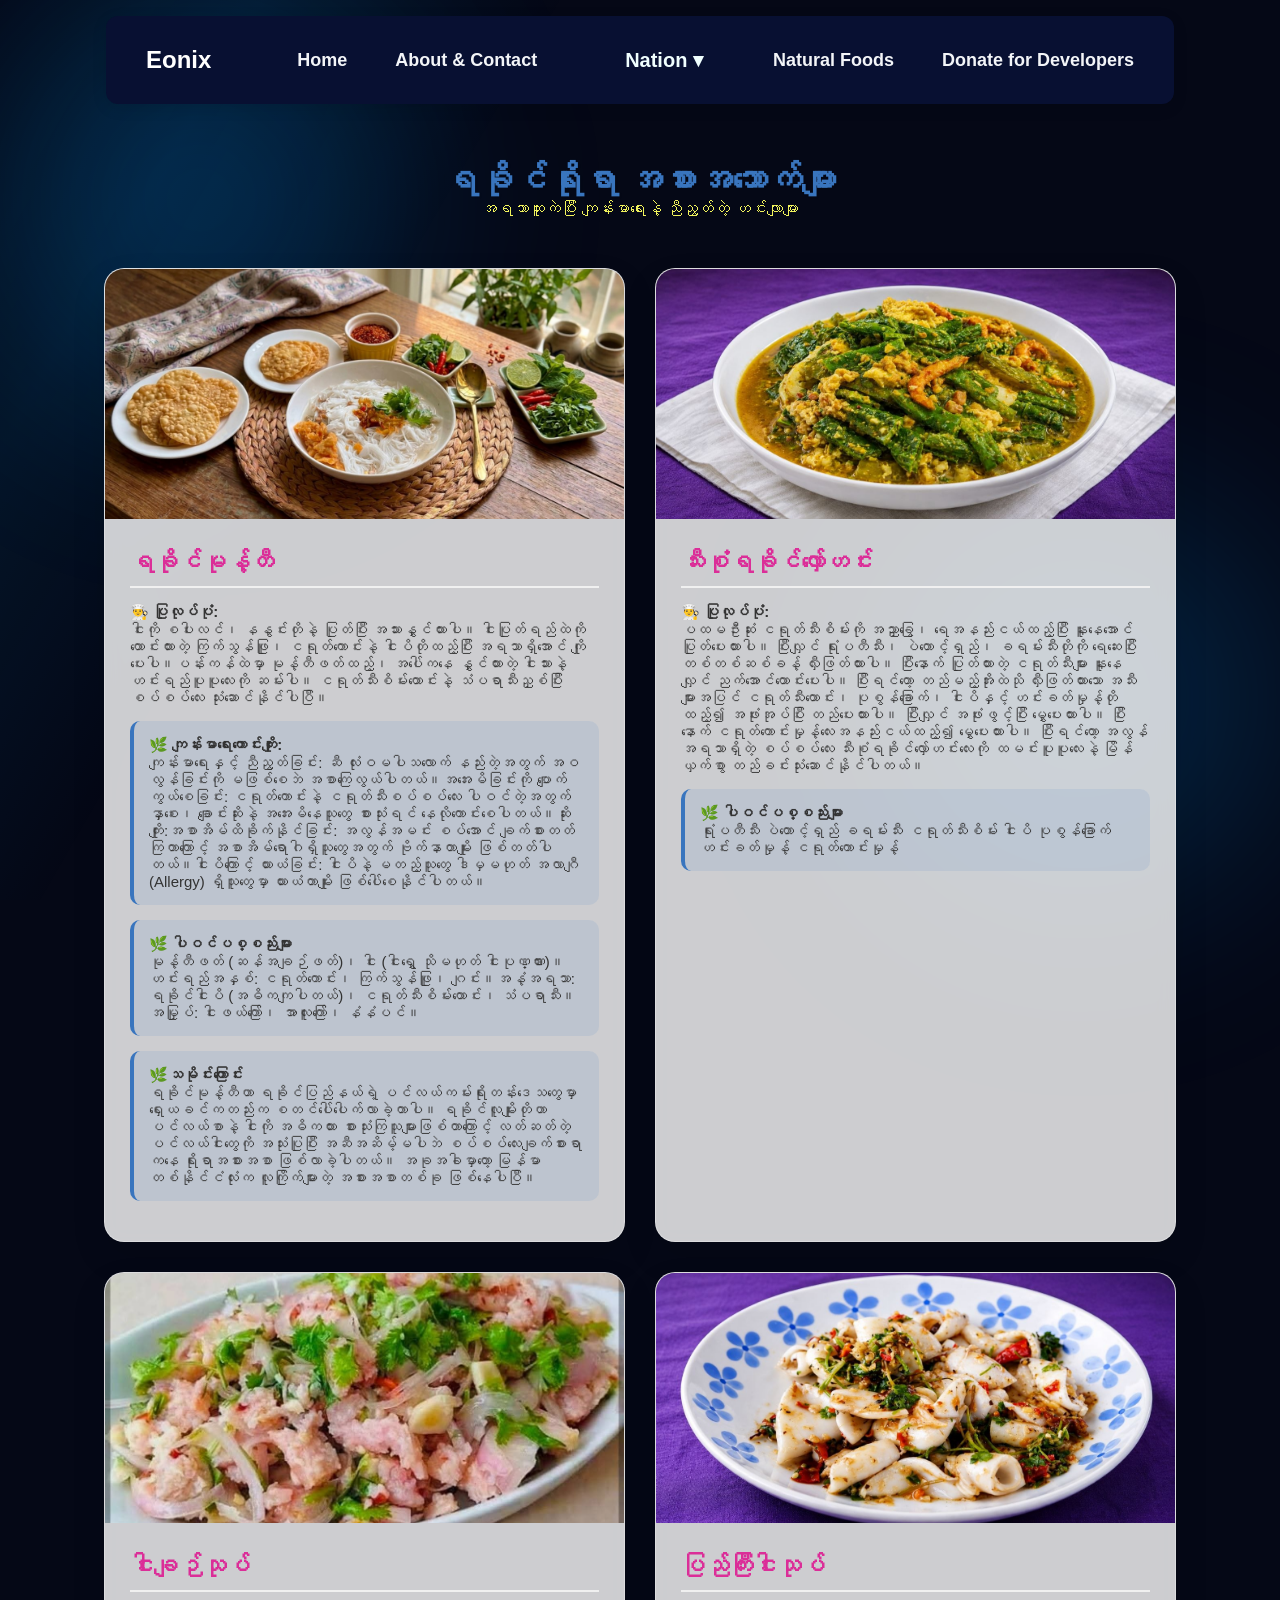
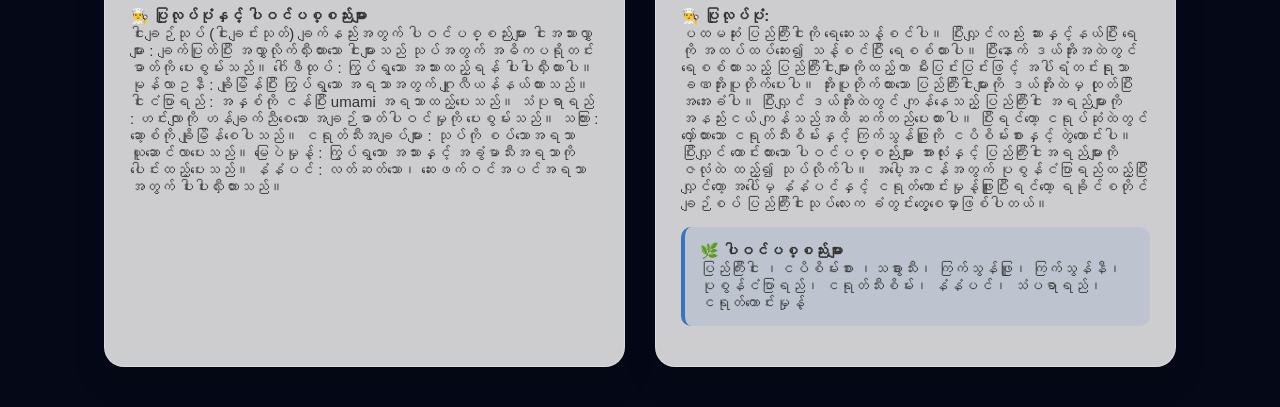
<file: rakhine.html>
<!DOCTYPE html>
<html lang="en">
<head>
    <meta charset="UTF-8">
    <meta name="viewport" content="width=device-width, initial-scale=1.0">
    <meta name="description" content="Your ultimate guide to discovering the diverse flavors, traditional recipes, and cultural heritage of Myanmar.">
    <title>A Journey of Taste</title>
    <link rel="icon" type="image/png" href="photo/Black and White Initial F Boutique Logo.png">
    <link rel="stylesheet" href="burma.css">
    <link rel="stylesheet" href="nation.css">
    <link href="https://fonts.googleapis.com/icon?family=Material+Icons" rel="stylesheet">
</head>
<body>
<div class="light-sweep"></div>
    <div class="wrapper">
        <nav>
            <a href="#" class="logo">Eonix</a>
            <input type="checkbox" id="toggle">
            <label for="toggle" class="menu-icon"><i class="material-icons">menu</i></label>
            
            <div class="menu">
                <ul>
                    <li><a href="index.html">Home</a></li>
                    <li><a href="about.html">About & Contact</a></li>
                    <li class="nav-item dropdown">
                        <a href="javascript:void(0)" class="dropbtn" id="nationBtn">Nation ▾</a>
                        <ul class="dropdown-content" id="nationDropdown">
                            <li><a href="kashin.html">Kachin Foods</a></li>
                            <li><a href="kayah.html">Kayah Foods</a></li>
                            <li><a href="kayin.html">Kayin Foods</a></li>
                            <li><a href="chin.html">Chin Foods</a></li>
                            <li><a href="mon.html">Mon Foods</a></li>
                            <li><a href="rakhine.html">Rakhine Foods</a></li>
                            <li><a href="shan.html">Shan Foods</a></li>
                            <li><a href="burma.html">Burma Foods</a></li>
                        </ul>
                    </li>
                    <li><a href="special.html">Natural Foods</a></li>
                    <li><a href="https://t.me/bmkcoder">Donate for Developers</a></li>
                </ul>
            </div>
        </nav>
    </div>
<div class="food-page-container">
    <header class="page-title">
        <h1>ရခိုင်ရိုးရာ အစားအသောက်များ</h1>
        <p>အရသာထူးကဲပြီး ကျန်းမာရေးနဲ့ ညီညွတ်တဲ့ ဟင်းလျာများ</p>
    </header>

    <div class="food-grid">
        <article class="food-card">
            <div class="food-image">
                <img src="/photo/ရခိုင်မုန့်တီ.jpg" alt="Rakhine Chicken Curry">
            </div>
            <div class="food-info">
                <h2>ရခိုင်မုန့်တီ</h2>
                <div class="tabs">
                    <div class="tab-item">
                        <strong>👨‍🍳 ပြုလုပ်ပုံ:</strong>
                        <p>ငါးကို စပါးလင်၊ နနွင်းတိုနဲ့ ပြုတ်ပြီး အသားနွှင်ထားပါ။
​ ငါးပြုတ်ရည်ထဲကို ထောင်းထားတဲ့ ကြက်သွန်ဖြူ၊ ငရုတ်ကောင်းနဲ့ ငါးပိတိုထည့်ပြီး အရသာရှိအောင် ကျိုပေးပါ။
​ပန်းကန်ထဲမှာ မုန့်တီဖတ်ထည့်၊ အပေါ်ကနေ နွှင်ထားတဲ့ ငါးသားနဲ့ ဟင်းရည်ပူပူလေးကို ဆမ်းပါ။ ငရုတ်သီးစိမ်းထောင်းနဲ့ သံပရာသီးညှစ်ပြီး စပ်စပ်လေး သုံးဆောင်နိုင်ပါပြီ။</p>
                    </div>
                    <div class="tab-item health-note">
                        <strong>🌿 ကျန်းမာရေးကောင်းကျိုး:</strong>
                        <p>ကျန်းမာရေးနှင့် ညီညွတ်ခြင်း: ဆီ လုံးဝမပါသလောက် နည်းတဲ့အတွက် အဝလွန်ခြင်းကို မဖြစ်စေဘဲ အစာကြေလွယ်ပါတယ်။
​အအေးမိခြင်းကို ပျောက်ကွယ်စေခြင်း: ငရုတ်ကောင်းနဲ့ ငရုတ်သီးစပ်စပ်လေး ပါဝင်တဲ့အတွက် နှာစေး၊ ချောင်းဆိုးနဲ့ အအေးမိနေသူတွေ စားသုံးရင် နေလိုကောင်းစေပါတယ်။
​ဆိုးကျိုး:
​အစာအိမ်ထိခိုက်နိုင်ခြင်း: အလွန်အမင်း စပ်အောင် ချက်စားတတ်ကြတာကြောင့် အစာအိမ်ရောဂါရှိသူတွေအတွက် ဗိုက်နာတာမျိုး ဖြစ်တတ်ပါတယ်။
​ငါးပိကြောင့် ယားယံခြင်း: ငါးပိနဲ့ မတည့်သူတွေ ဒါမှမဟုတ် အလာဂျီ (Allergy) ရှိသူတွေမှာ ယားယံတာမျိုး ဖြစ်ပေါ်စေနိုင်ပါတယ်။</p>
                    </div>
                    <div class="tab-item health-note">
                        <strong>🌿 ပါဝင်ပစ္စည်းများ</strong>
                        <p>မုန့်တီဖတ် (ဆန်အချဉ်ဖတ်)၊ ငါး (ငါးရွှေ သိုမဟုတ် ငါးပုဏ္ဏား)။
​ဟင်းရည်အနှစ်: ငရုတ်ကောင်း၊ ကြက်သွန်ဖြူ၊ ဂျင်း။
​အနံ့အရသာ: ရခိုင်ငါးပိ (အဓိကကျပါတယ်)၊ ငရုတ်သီးစိမ်းထောင်း၊ သံပရာသီး။
​အမြှုပ်: ငါးဖယ်ကြော်၊ အာလူးကြော်၊ နံနံပင်။
</p>
                    </div>
                    <div class="tab-item health-note">
                        <strong>🌿သမိုင်းကြောင်း</strong>
                        <p>​ရခိုင်မုန့်တီဟာ ရခိုင်ပြည်နယ်ရဲ့ ပင်လယ်ကမ်းရိုးတန်းဒေသတွေမှာ ရှေးယခင်ကတည်းက စတင်ပေါ်ပေါက်လာခဲ့တာပါ။ ရခိုင်လူမျိုးတိုဟာ ပင်လယ်စာနဲ့ ငါးကို အဓိကထား စားသုံးကြသူများဖြစ်တာကြောင့် လတ်ဆတ်တဲ့ ပင်လယ်ငါးတွေကို အသုံးပြုပြီး အဆီအဆိမ့်မပါဘဲ စပ်စပ်လေးချက်စားရာကနေ ရိုးရာအစားအစာ ဖြစ်လာခဲ့ပါတယ်။ အခုအခါမှာတော့ မြန်မာတစ်နိုင်ငံလုံးက လူကြိုက်များတဲ့ အစားအစာတစ်ခု ဖြစ်နေပါပြီ။</p>
                    </div>
                </div>
            </div>
        </article>
        <article class="food-card">
            <div class="food-image">
                <img src="/photo/သစ.jpg" alt="Rakhine Chicken Curry">
            </div>
            <div class="food-info">
                <h2>သီးစုံရခိုင်လှော်ဟင်း</h2>
                <div class="tabs">
                    <div class="tab-item">
                        <strong>👨‍🍳 ပြုလုပ်ပုံ:</strong>
                        <p> ပထမဦးဆုံး ငရုတ်သီးစိမ်းကို အညှာခြွေ၊ ရေအနည်းငယ်ထည့်ပြီး နူးနေအောင် ပြုတ်ပေးထားပါ။

ပြီးလျှင် ရုံးပတီသီး၊ ပဲတောင့်ရှည်၊ ခရမ်းသီးတိုကို ရေဆေးပြီး တစ်တစ်ဆစ်ခန့် လှီးဖြတ်ထားပါ။

 ပြီးနောက် ပြုတ်ထားတဲ့ ငရုတ်သီးများ နူးနေလျှင် ညက်အောင်ထောင်းပေးပါ။

 ပြီးရင်တော့ တည်မည့်အိုးထဲသို လှီးဖြတ်ထားသော အသီးများအပြင် ငရုတ်သီးထောင်း၊ ပုစွန်ခြောက်၊ ငါးပိနှင့် ဟင်းခတ်မှုန့်တိုထည့်၍ အဖုံးအုပ်ပြီး တည်ပေးထားပါ။

 ပြီးလျှင် အဖုံးဖွင့်ပြီး မွှေပေးထားပါ။

 ပြီးနောက် ငရုတ်ကောင်းမှုန့်လေးအနည်းငယ်ထည့်၍ မွှေပေးထားပါ။

 ပြီးရင်တော့ အလွန်အရသာရှိတဲ့ စပ်စပ်လေး သီးစုံရခိုင်လှော်ဟင်းလေးကို ထမင်းပူပူလေးနဲ့ မြိန်ယှက်စွာ တည်ခင်းသုံးဆောင်နိုင်ပါတယ်။</p>
                    </div>
                    <div class="tab-item health-note">
                        <strong>🌿 ပါဝင်ပစ္စည်းများ</strong>
                        <p>ရုံးပတီသီး

ပဲတောင့်ရှည်

ခရမ်းသီး

ငရုတ်သီးစိမ်း

ငါးပိ

ပုစွန်ခြောက်

ဟင်းခတ်မှုန့်

ငရုတ်ကောင်းမှုန့်
</p>
                    </div>
                </div>
            </div>
        </article>

         <article class="food-card">
            <div class="food-image">
                <img src="/photo/ငခသ.jpg" alt="Rakhine Chicken Curry">
            </div>
            <div class="food-info">
                <h2>ငါးချဉ်သုပ်</h2>
                <div class="tabs">
                    <div class="tab-item">
                        <strong>👨‍🍳 ပြုလုပ်ပုံနှင့် ပါဝင်ပစ္စည်းများ</strong>
                        <p>ငါးချဉ်သုပ် (ငါးချင်းသုတ်) ချက်နည်းအတွက် ပါဝင်ပစ္စည်းများ
ငါးအသားလွှာများ : ချက်ပြုတ်ပြီး အလွှာလိုက်လှီးထားသော ငါးများသည် သုပ်အတွက် အဓိကပရိုတင်းဓာတ်ကို ပေးစွမ်းသည်။

ဂေါ်ဖီထုပ် : ကြွပ်ရွသော အသားထည့်ရန် ပါးပါးလှီးထားပါ။

မုန်လာဥနီ : ချိုမြိန်ပြီး ကြွပ်ရွသော အရသာအတွက် ဂျူလီယန်နယ်ထားသည်။

ငါးငံပြာရည် : အနှစ်ကို ငန်ပြီး umami အရသာထည့်ပေးသည်။

သံပုရာရည် : ဟင်းလျာကို ဟန်ချက်ညီစေသော အချဉ်ဓာတ်ပါဝင်မှုကို ပေးစွမ်းသည်။

သကြား : ဆော့စ်ကို ချိုမြိန်စေပါသည်။

ငရုတ်သီးအချပ်များ : သုပ်ကို စပ်သောအရသာ ယူဆောင်လာပေးသည်။

မြေပဲမှုန့် : ကြွပ်ရွသော အသားနှင့် အခွံမာသီးအရသာကို ပေါင်းထည့်ပေးသည်။

နံနံပင် : လတ်ဆတ်သော၊ ဆေးဖက်ဝင်အပင်အရသာအတွက် ပါးပါးလှီးထားသည်။</p>
                    </div>
                </div>
            </div>
        </article>
<article class="food-card">
            <div class="food-image">
                <img src="/photo/ပက.jpg" alt="Rakhine Chicken Curry">
            </div>
            <div class="food-info">
                <h2>ပြည်ကြီးငါးသုပ်</h2>
                <div class="tabs">
                    <div class="tab-item">
                        <strong>👨‍🍳 ပြုလုပ်ပုံ:</strong>
                        <p> ပထမဆုံး ပြည်ကြီးငါးကို ရေဆေးသန့်စင်ပါ။ ပြီးလျှင်လည်း ဆားနှင့်နယ်ပြီး  ရေကို အထပ်ထပ်ဆေး၍ သန့်စင်ပြီး ရေစစ်ထားပါ။
ပြီးနောက် ဒယ်အိုးအထဲတွင် ရေစစ်ထားသည့် ပြည်ကြီးငါးများကိုထည့်ကာ မီးပြင်းပြင်းဖြင့် အပါ်ရံတင်းရုုသာ ခဏအိုးပူတိုက်ပေးပါ။ အိုးပူတိုက်ထားသော ပြည်ကြီးငါးများကို ဒယ်အိုးထဲမှ ထုုတ်ပြီး အအေးခံပါ။
ပြီးလျှင် ဒယ်အိုးထဲတွင် ကျန်နေသည့် ပြည်ကြီးငါး အရည်များကို အနည်းငယ် ကျန်သည်အထိ ဆက်တည်ပေးထားပါ။
ပြီးရင်တော့ ငရုပ်ဆုံထဲတွင် လှော်ထားသော ငရုတ်သီးစိမ်းနှင့် ကြက်သွန်ဖြူကို ငပိစိမ်းစားနှင့် တွဲထောင်းပါ။
ပြီးလျှင် ထောင်းထားသော ပါဝင်ပစ္စည်းများ အားလုံးနှင့် ပြည်ကြီးငါးအရည်များကို ဇလုံထဲ ထည့်၍ သုပ်လိုက်ပါ။
အပေါ့အငန်အတွက် ပုစွန်ငံပြာရည်ထည့်ပြီးလျှင်တော့ အပေါ်မှ နံနံပင်နှင့် ငရုတ်ကောင်းမှုန့်ဖြူးပြီးရင်တော့ ရခိုင်စတိုင် ချဉ်စပ် ပြည်ကြီးငါးသုပ်လေးက ခံတွင်းတွေ့စေမှာဖြစ်ပါတယ်။</p>
                    </div>
                    <div class="tab-item health-note">
                        <strong>🌿 ပါဝင်ပစ္စည်းများ</strong>
                        <p> ပြည်ကြီးငါး ၊ငပိစိမ်းစား ၊သခွားသီး၊ ကြက်သွန်ဖြူ၊ ကြက်သွန်နီ၊ ပုစွန်ငံပြာရည်၊ ငရုတ်သီးစိမ်း၊ နံနံပင်၊ သံပရာရည်၊ ငရုတ်ကောင်းမှုန့်
</p>
                    </div>
                </div>
            </div>
        </article>
        </div>
</div>
<script>
        document.addEventListener('DOMContentLoaded', () => {
            const nationBtn = document.getElementById('nationBtn');
            const nationDropdown = document.getElementById('nationDropdown');

            // Toggle dropdown on click
            nationBtn.addEventListener('click', (e) => {
                e.stopPropagation(); // Prevents the window click listener from firing immediately
                nationDropdown.classList.toggle('show');
            });

            // Close the dropdown if the user clicks anywhere else on the page
            window.addEventListener('click', (event) => {
                if (!event.target.matches('#nationBtn')) {
                    if (nationDropdown.classList.contains('show')) {
                        nationDropdown.classList.remove('show');
                    }
                }
            });
        });
    </script>
</body>
</html>
</file>
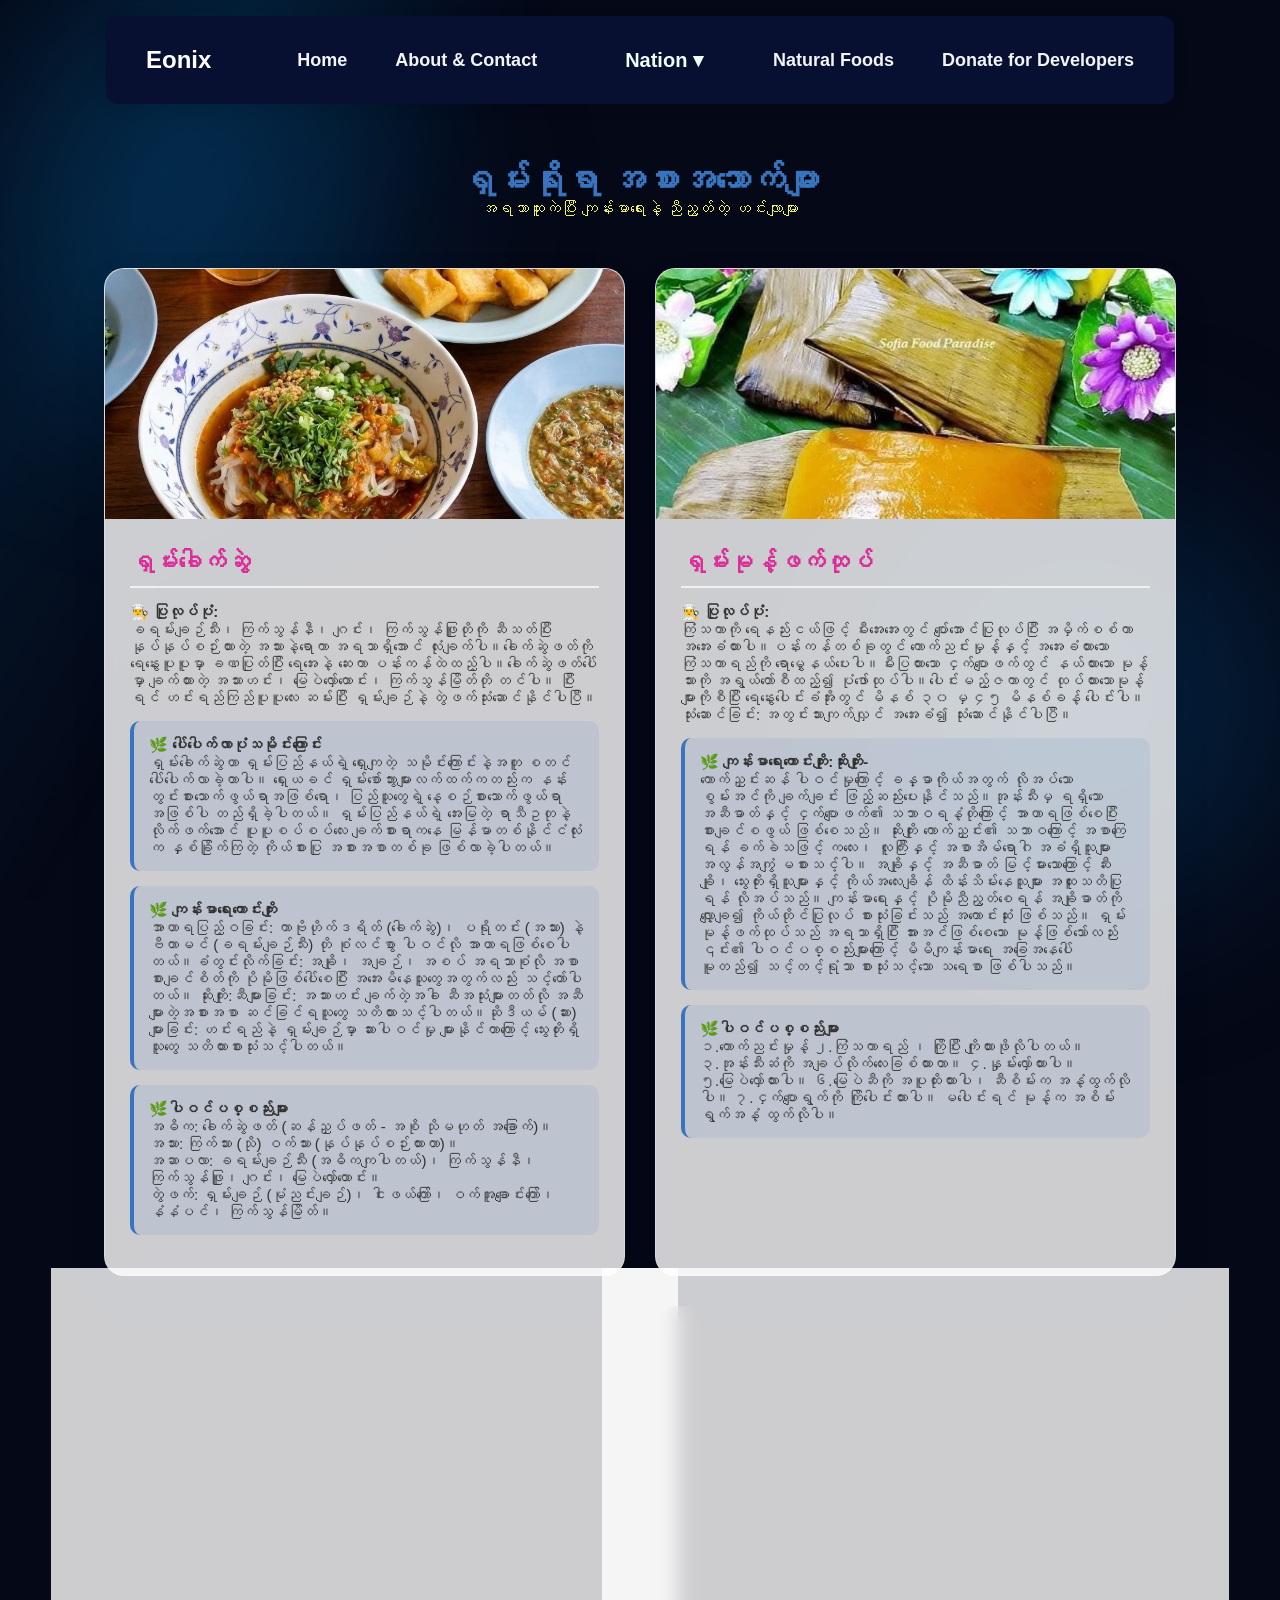
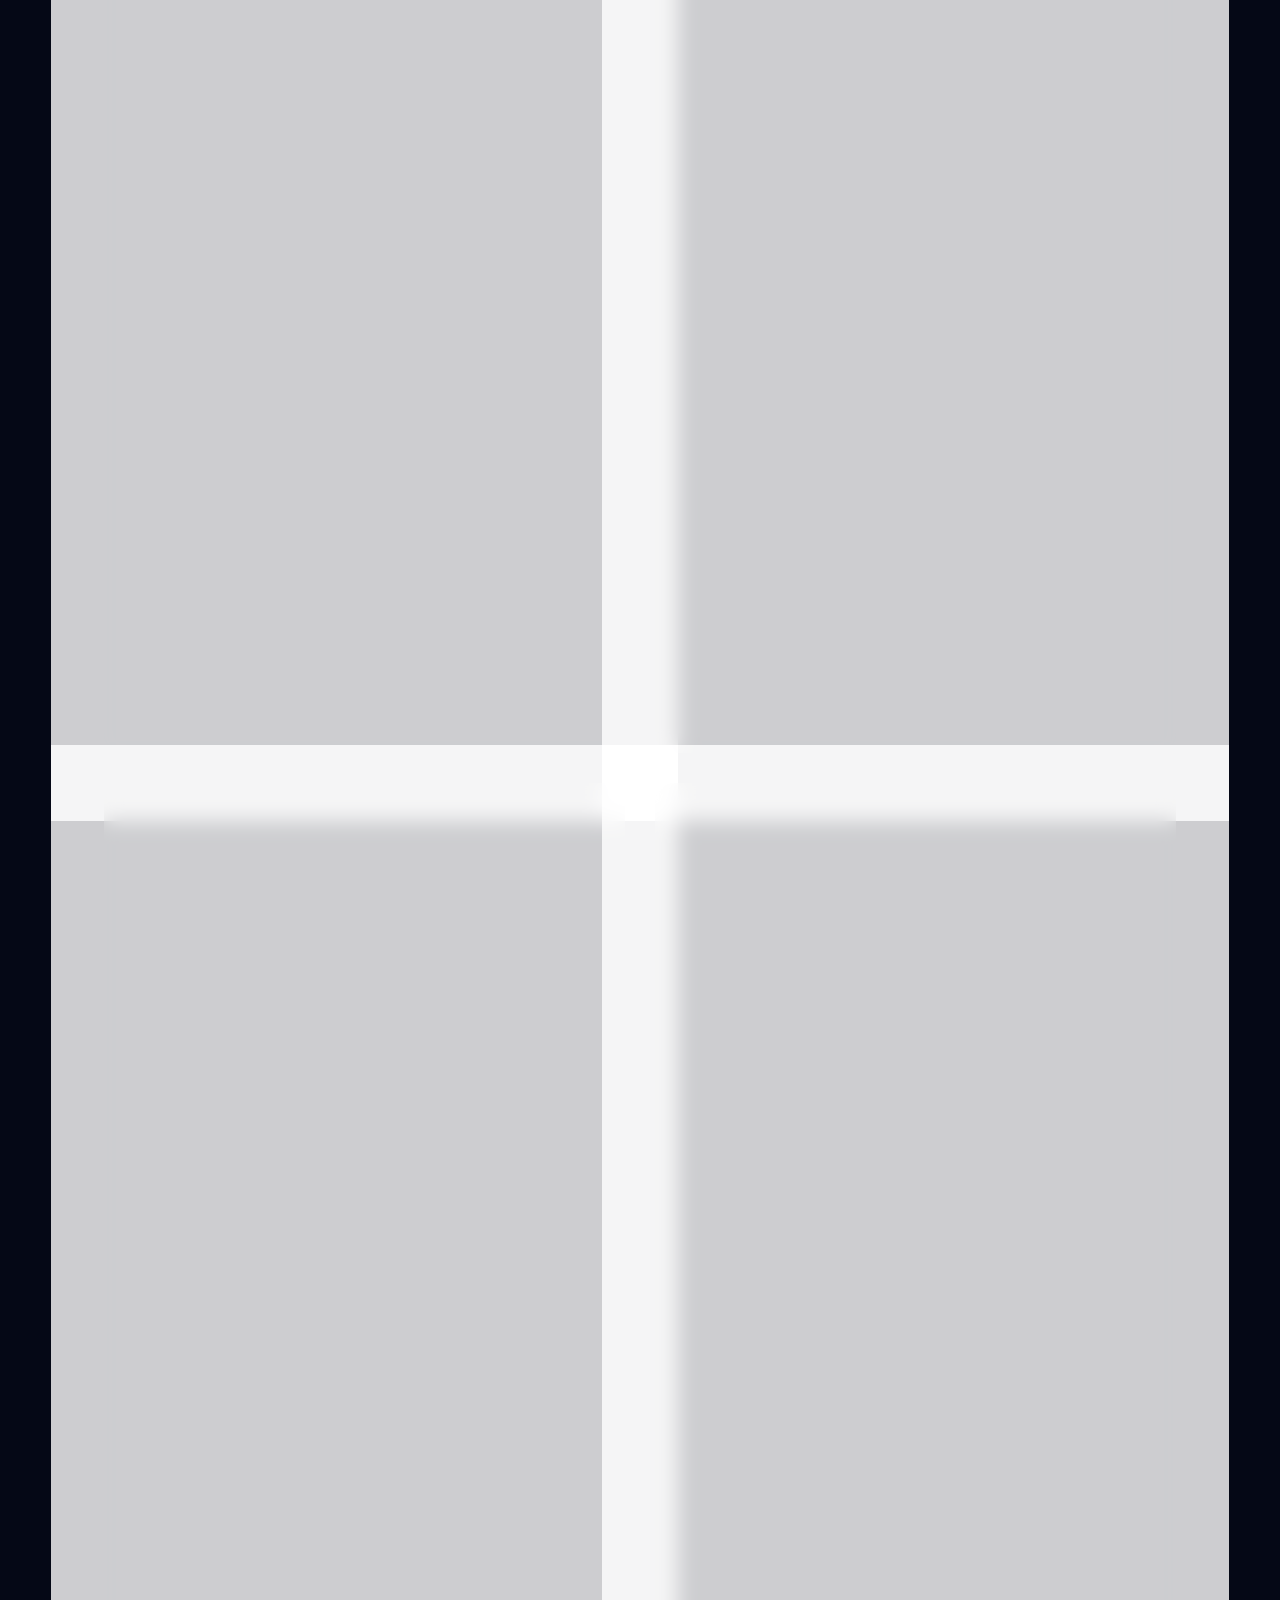
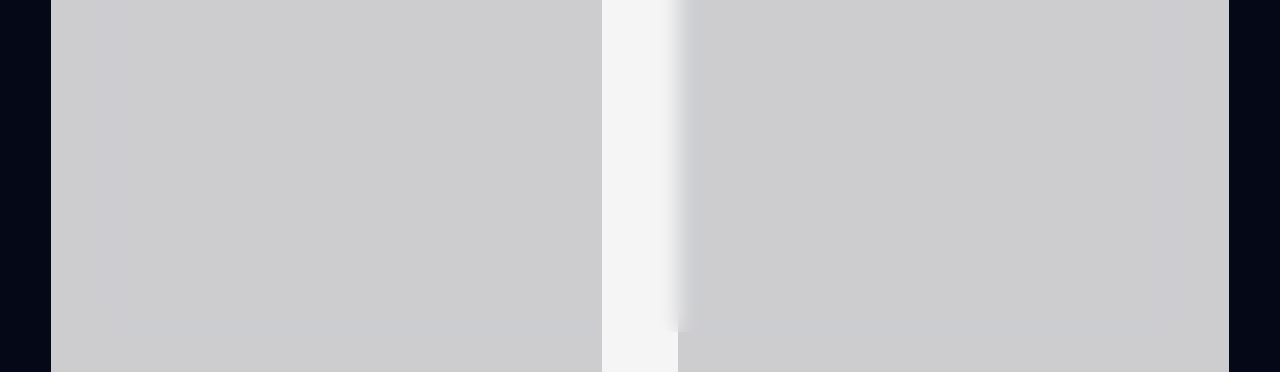
<file: shan.html>
<!DOCTYPE html>
<html lang="en">
<head>
    <meta charset="UTF-8">
    <meta name="viewport" content="width=device-width, initial-scale=1.0">
    <meta name="description" content="Your ultimate guide to discovering the diverse flavors, traditional recipes, and cultural heritage of Myanmar.">
    <title>A Journey of Taste</title>
    <link rel="icon" type="image/png" href="photo/Black and White Initial F Boutique Logo.png">
    <link rel="stylesheet" href="burma.css">
    <link rel="stylesheet" href="nation.css">
    <link href="https://fonts.googleapis.com/icon?family=Material+Icons" rel="stylesheet">
</head>
<body>
<div class="light-sweep"></div>
    <div class="wrapper">
        <nav>
            <a href="#" class="logo">Eonix</a>
            <input type="checkbox" id="toggle">
            <label for="toggle" class="menu-icon"><i class="material-icons">menu</i></label>
            
            <div class="menu">
                <ul>
                    <li><a href="index.html">Home</a></li>
                    <li><a href="about.html">About & Contact</a></li>
                    <li class="nav-item dropdown">
                        <a href="javascript:void(0)" class="dropbtn" id="nationBtn">Nation ▾</a>
                        <ul class="dropdown-content" id="nationDropdown">
                            <li><a href="kashin.html">Kachin Foods</a></li>
                            <li><a href="kayah.html">Kayah Foods</a></li>
                            <li><a href="kayin.html">Kayin Foods</a></li>
                            <li><a href="chin.html">Chin Foods</a></li>
                            <li><a href="mon.html">Mon Foods</a></li>
                            <li><a href="rakhine.html">Rakhine Foods</a></li>
                            <li><a href="shan.html">Shan Foods</a></li>
                            <li><a href="burma.html">Burma Foods</a></li>
                        </ul>
                    </li>
                    <li><a href="special.html">Natural Foods</a></li>
                    <li><a href="https://t.me/bmkcoder">Donate for Developers</a></li>
                </ul>
            </div>
        </nav>
    </div>
<div class="food-page-container">
    <header class="page-title">
        <h1>ရှမ်းရိုးရာ အစားအသောက်များ</h1>
        <p>အရသာထူးကဲပြီး ကျန်းမာရေးနဲ့ ညီညွတ်တဲ့ ဟင်းလျာများ</p>
    </header>

    <div class="food-grid">
        <article class="food-card">
            <div class="food-image">
                <img src="/photo/ရှမ်ူခောက်.jpg" alt="Kachin Chicken Curry">
            </div>
            <div class="food-info">
                <h2>ရှမ်းခေါက်ဆွဲ</h2>
                <div class="tabs">
                    <div class="tab-item">
                        <strong>👨‍🍳 ပြုလုပ်ပုံ:</strong>
                        <p>ခရမ်းချဉ်သီး၊ ကြက်သွန်နီ၊ ဂျင်း၊ ကြက်သွန်ဖြူတိုကို ဆီသတ်ပြီး နုပ်နုပ်စဉ်းထားတဲ့ အသားနဲ့ရောကာ အရသာရှိအောင် လုံးချက်ပါ။
​ခေါက်ဆွဲဖတ်ကို ရေနွေးပူပူမှာ ခဏပြုတ်ပြီး ရေအေးနဲ့ ဆေးကာ ပန်းကန်ထဲထည့်ပါ။
​ခေါက်ဆွဲဖတ်ပေါ်မှာ ချက်ထားတဲ့ အသားဟင်း၊ မြေပဲလှော်ထောင်း၊ ကြက်သွန်မြိတ်တို တင်ပါ။ ပြီးရင် ဟင်းရည်ကြည်ပူပူလေး ဆမ်းပြီး ရှမ်းချဉ်နဲ့ တွဲဖက်သုံးဆောင်နိုင်ပါပြီ။</p>
                    </div>
                    <div class="tab-item health-note">
                        <strong>🌿 ပေါ်ပေါက်လာပုံသမိုင်းကြောင်း</strong>
                        <p>ရှမ်းခေါက်ဆွဲဟာ ရှမ်းပြည်နယ်ရဲ့ ရှေးကျတဲ့ သမိုင်းကြောင်းနဲ့အတူ စတင်ပေါ်ပေါက်လာခဲ့တာပါ။ 
                            ရှေးယခင် ရှမ်းစော်ဘွားများလက်ထက်ကတည်းက နန်းတွင်းစားသောက်ဖွယ်ရာအဖြစ်ရော၊ 
                            ပြည်သူတွေရဲ့ နေ့စဉ်စားသောက်ဖွယ်ရာအဖြစ်ပါ တည်ရှိခဲ့ပါတယ်။ ရှမ်းပြည်နယ်ရဲ့ အေးမြတဲ့
                             ရာသီဥတုနဲ့ လိုက်ဖက်အောင် ပူပူစပ်စပ်လေး ချက်စားရာကနေ မြန်မာတစ်နိုင်ငံလုံးက နှစ်ခြိုက်ကြတဲ့ 
                             ကိုယ်စားပြု အစားအစာတစ်ခု ဖြစ်လာခဲ့ပါတယ်။</p>
                    </div>
                     <div class="tab-item health-note">
                        <strong>🌿 ကျန်းမာရေးကောင်းကျိုး</strong>
                        <p>အာဟာရပြည့်ဝခြင်း: ကာဗိုဟိုက်ဒရိတ် (ခေါက်ဆွဲ)၊ ပရိုတင်း (အသား) နဲ့ ဗီတာမင် (ခရမ်းချဉ်သီး) တို စုံလင်စွာ ပါဝင်လို အာဟာရဖြစ်စေပါတယ်။
​ခံတွင်းလိုက်ခြင်း: အချို၊ အချဉ်၊ အစပ် အရသာစုံလို အစာစားချင်စိတ်ကို ပိုမိုဖြစ်ပေါ်စေပြီး အအေးမိနေသူတွေအတွက်လည်း သင့်တော်ပါတယ်။
ဆိုးကျိုး:
​ဆီများခြင်း: အသားဟင်း ချက်တဲ့အခါ ဆီအသုံးများတတ်လို အဆီများတဲ့အစားအစာ ဆင်ခြင်ရသူတွေ သတိထားသင့်ပါတယ်။
​ဆိုဒီယမ် (ဆား) များခြင်း: ဟင်းရည်နဲ့ ရှမ်းချဉ်မှာ ဆားပါဝင်မှု များနိုင်တာကြောင့် သွေးတိုးရှိသူတွေ သတိထားစားသုံးသင့်ပါတယ်။</p>
                    </div>
                    <div class="tab-item health-note">
                        <strong>🌿ပါဝင်ပစ္စည်းများ</strong>
                        <p>အဓိက: ခေါက်ဆွဲဖတ် (ဆန်ညှပ်ဖတ် - အစို သိုမဟုတ် အခြောက်)။<br>
​အသား: ကြက်သား (သို) ဝက်သား (နုပ်နုပ်စဉ်းထားတာ)။<br>
​အဆာပလာ: ခရမ်းချဉ်သီး (အဓိကကျပါတယ်)၊ ကြက်သွန်နီ၊ ကြက်သွန်ဖြူ၊ ဂျင်း၊ မြေပဲလှော်ထောင်း။<br>
​တွဲဖက်: ရှမ်းချဉ် (မုံညင်းချဉ်)၊ ငါးဖယ်ကြော်၊ ဝက်အူချောင်းကြော်၊ နံနံပင်၊ ကြက်သွန်မြိတ်။</p>
                    </div>
                </div>
            </div>
        </article>        
           <article class="food-card">
            <div class="food-image">
                <img src="/photo/ရှမ်းမုန့်.jpg" alt="Kachin Chicken Curry">
            </div>
            <div class="food-info">
                <h2>ရှမ်းမုန့်ဖက်ထုပ်</h2>
                <div class="tabs">
                    <div class="tab-item">
                        <strong>👨‍🍳 ပြုလုပ်ပုံ:</strong>
                        <p>ကြံသကာကို ရေနည်းငယ်ဖြင့် မီးအေးအေးတွင် ပျော်အောင်ပြုလုပ်ပြီး အမှိက်စစ်ကာ အအေးခံထားပါ။ပန်းကန်တစ်ခုတွင် ကောက်ညင်းမှုန့်နှင့် အအေးခံထားသော ကြံသကာရည်ကို ရောမွှေနယ်ပေးပါ။မီးပြထားသော ငှက်ပျောဖက်တွင် နယ်ထားသော မုန့်သားကို အရွယ်တော်စီထည့်၍ ပုံဖော်ထုပ်ပါ။ပေါင်းမည့်ဇကာတွင် ထုပ်ထားသောမုန့်များကိုစီပြီး ရေနွေးပေါင်းခံအိုးတွင် မိနစ် ၃၀ မှ ၄၅ မိနစ်ခန့် ပေါင်းပါ။
သုံးဆောင်ခြင်း: အတွင်းသားကျက်လျှင် အအေးခံ၍ သုံးဆောင်နိုင်ပါပြီ။</p>
                    </div>
                    <div class="tab-item health-note">
                        <strong>🌿 ကျန်းမာရေးကောင်းကျိုး:ဆိုးကျိုး-</strong>
                        <p>ကောက်ညှင်းဆန် ပါဝင်မှုကြောင့် ခန္ဓာကိုယ်အတွက် လိုအပ်သော စွမ်းအင်ကို ချက်ချင်း ဖြည့်ဆည်းပေးနိုင်သည်။အုန်းသီးမှ ရရှိသော အဆီဓာတ်နှင့် ငှက်ပျောဖက်၏ သဘာဝရနံ့တိုကြောင့် အာဟာရဖြစ်စေပြီး စားချင်စဖွယ် ဖြစ်စေသည်။

ဆိုးကျိုး
ကောက်ညှင်း၏ သဘာဝကြောင့် အစာကြေရန် ခက်ခဲသဖြင့် ကလေး၊ လူကြီးနှင့် အစာအိမ်ရောဂါ အခံရှိသူများ အလွန်အကျွံ မစားသင့်ပါ။
အချိုနှင့် အဆီဓာတ် မြင့်မားသောကြောင့် ဆီးချို၊ သွေးတိုးရှိသူများနှင့် ကိုယ်အလေးချိန် ထိန်းသိမ်းနေသူများ အထူးသတိပြုရန် လိုအပ်သည်။

ကျန်းမာရေးနှင့် ပိုမိုညီညွတ်စေရန် အချိုဓာတ်ကို လျှော့ချ၍ ကိုယ်တိုင်ပြုလုပ် စားသုံးခြင်းသည် အကောင်းဆုံး ဖြစ်သည်။
ရှမ်းမုန့်ဖက်ထုပ်သည် အရသာရှိပြီး အားအင်ဖြစ်စေသော မုန့်ဖြစ်သော်လည်း ၎င်း၏ ပါဝင်ပစ္စည်းများကြောင့် မိမိကျန်းမာရေး အခြေအနေပေါ် မူတည်၍ သင့်တင့်ရုံသာ စားသုံးသင့်သော သရေစာ ဖြစ်ပါသည်။</p>
                    </div>
                    <div class="tab-item health-note">
                        <strong>🌿ပါဝင်ပစ္စည်းများ</strong>
                        <p>၁.ကောက်ညင်းမှုန့် 
၂.ကြံသကာရည် ၊ ကြိုပြီး ကျိုထားဖိုလိုပါတယ်။ 
၃.အုန်းသီးဆံကို အချပ်လိုက်လေးခြစ်ထားတာ။ 
၄.နှုမ်းလှော်ထားပါ။ 
၅.မြေပဲလှော်ထားပါ။ 
၆.မြေပဲဆီကို အပူထိုးထားပါ၊ ဆီစိမ်းက အနံ့ထွက်လိုပါ။ 
၇.ငှက်ပျောရွက်ကို ကြိုပေါင်းထားပါ။ မပေါင်းရင် မုန့်က အစိမ်းရွက်အနံ့ ထွက်လိုပါ။</p>
                    </div>
                </div>
            </div>
        </article>
           <article class="food-card">
            <div class="food-image">
                <img src="/photo/ရှမ်ူတ်ူ့.jpg" alt="Kachin Chicken Curry">
            </div>
            <div class="food-info">
                <h2>ရှမ်းတိုဖူးနွေး</h2>
                <div class="tabs">
                    <div class="tab-item">
                        <strong>👨‍🍳 ပြုလုပ်ပုံ:</strong>
                        <p>ပန်းကန်ထဲသို ဆန်စီး (သို) ခေါက်ဆွဲကို အောက်ခံထည့်ပါ။
ပူပူနွေးနွေး တိုဖူးအနှစ်ကို ၎င်းပေါ်သို လောင်းထည့်ပါ။
ပဲငပိချက်၊ ငရုတ်သီးဆီချက်၊ ကြက်သွန်ဖြူဆီချက်၊ အချဉ်၊ နံနံပင်နှင့် အီကြာကွေးတိုကို အပေါ်မှတင်၍ အရသာရှိစွာ စားသုံးနိုင်ပါပြီ။</p>
                    </div>
                    <div class="tab-item health-note">
                        <strong>🌿 ကျန်းမာရေးကောင်းကျိုး:ဆိုးကျိုး-</strong>
                        <p>အာဟာရပြည့်ဝခြင်း: ကုလားပဲ (Yellow Split Peas) ကို အခြေခံထားသောကြောင့် ပရိုတင်း (Protein) နှင့် အမျှင်ဓာတ် (Fiber) ကြွယ်ဝသည်။
စွမ်းအင်ရရှိခြင်း: မနက်ခင်းအတွက် လိုအပ်သော စွမ်းအင်ကို အမြန်ရစေသည်။
ရာသီစာဖြစ်ခြင်း: ပူနွေးသောကြောင့် အအေးပိုင်းရာသီတွင် စားသုံးပါက ရင်ထဲနွေးထွေးစေပြီး ခံတွင်းလိုက်စေသည်။
ဆီနည်းပါက ကျန်းမာရေးနှင့်ညီညွတ်ခြင်း: ဆီ၊ အချဉ်၊ အစပ်ကို ချင့်ချိန်စားသုံးလျှင် အစာကြေလွယ်သော အစားအစာဖြစ်သည်။

ကိုလက်စထရော မြင့်မားနိုင်ခြင်း: အီကြာကွေး၊ ဝက်ခေါက်ကြော်တိုနှင့် တွဲစားပါက ဆီနှင့် အဆီဓာတ် ပိုများလာနိုင်သည်။
အစာမကြေခြင်း: အလွန်အကျွံစားပါက ကုလားပဲအဆိမ့်ကြောင့် ရင်ပြည့်ရင်ကယ် ဖြစ်နိုင်သည်။
ဓာတ်မတည့်ခြင်း: ပဲဓာတ်နှင့် ဓာတ်မတည့်သူများအတွက် မသင့်တော်ပါ။
ချက်ပြုတ်မှုအပေါ်မူတည်ခြင်း: တိုဖူးကျိုရာတွင် အရည်အချိုးများပြီး ကျဲသွားပါက အရသာမရှိဘဲ ဖြစ်တတ်သည်။ 

အကြံပြုချက်: ဝိတ်ချနေသူများအနေဖြင့် အီကြာကွေးနှင့် ဆီချက်ကို လျှော့ချပြီး မုန်ညင်းချဉ်၊ ကန်စွန်းရွက်ပြုတ်တိုနှင့် တွဲစားခြင်းက ပိုမိုကျန်းမာရေးနှင့် ညီညွတ်ပါသည်။</p>
                    </div>
                    <div class="tab-item health-note">
                        <strong>🌿ပါဝင်ပစ္စည်းများ</strong>
                        <p>တိုဖူးအနှစ်အတွက်: ကုလားပဲအစိမ်းမှုန့် (သို) ပဲကြီးမှုန့်၊ ရေ၊ နနွင်းမှုန့်၊ ဆား
တွဲဖက်အစာ: ဆန်စီးခေါက်ဆွဲဖတ် (သို) ရှမ်းခေါက်ဆွဲဖတ်၊ အီကြာကွေး
အရသာစုံ (ဆီချက်များ): ငရုတ်သီးဆီချက်၊ ကြက်သွန်ဖြူဆီချက်၊ ပဲငံပြာရည် (အကြည်/အနောက်)
အဆာပလာ: မြေပဲလှော်ထောင်း၊ မုန်ညင်းချဉ် (သို) မုန်ညင်းပြုတ်၊ ကန်စွန်းရွက်ပြုတ်၊ ကြက်သွန်မြိတ်၊ နံနံပင်
အသားအနှစ်: ကြက်သား (သို) ဝက်သားကို ကြက်သွန်နီ/ဖြူ၊ နနွင်း၊ ဆား၊ ပဲငံပြာရည်တိုဖြင့် ချက်ထားသော အနှစ်
ပွဲပြင်ခြင်း </p>
                    </div>
                </div>
            </div>
        </article>

         </article>
           <article class="food-card">
            <div class="food-image">
                <img src="/photo/ဆန်ချ်ူ.jpg" alt="Kachin Chicken Curry">
            </div>
            <div class="food-info">
                <h2>ရှမ်းဆန်ချိုအေး</h2>
                <div class="tabs">
                    <div class="tab-item">
                        <strong>👨‍🍳 ပြုလုပ်ပုံ:</strong>
                        <p>ကောက်ညှင်းဆန်ကို တစ်ညရေစိမ်ပြီးနောက် ခပ်တင်းတင်းအနေအထားရအောင် ချက်ပါ။
ချက်ထားသော ကောက်ညှင်းထမင်းကို အအေးခံပြီး တဆေးနှင့် ရောနယ်ကာ အိုး (သို) ပုလင်းတွင် အလုံပိတ်၍ (၁) ရက်မှ (၃) ရက်ခန့်အထိ အချဉ်ဖောက်ပါ။
ဆန်ချိုအဖတ်များ ရေပေါ်ပေါ်လာလျှင် အဆင်သင့်ဖြစ်ပြီဖြစ်သည်။ သကြားရည်၊ ရေခဲ၊ သံပုရာသီးတိုဖြင့် ရောစပ်သောက်သုံးနိုင်သည်။</p>
                    </div>
                    <div class="tab-item health-note">
                        <strong>🌿 ကျန်းမာရေးကောင်းကျိုး:ဆိုးကျိုး-</strong>
                        <p>အာဟာရနှင့် စွမ်းအင်: ကောက်ညှင်းဆန်မှရရှိသော ကာဗိုဟိုက်ဒရိတ်ကြောင့် ခန္ဓာကိုယ်ကို လန်းဆန်းစေပြီး စွမ်းအင်ချက်ချင်းရစေသည်။
အစာခြေစနစ်အားကောင်းခြင်း: သဘာဝအချဉ်ဖောက်ခြင်းကြောင့် အစာကြေညက်စေပြီး ဝမ်းချုပ်ခြင်းကို သက်သာစေနိုင်သည်။
ရေဓာတ်ဖြည့်ပေးခြင်း: ချိုအေးသောအရသာကြောင့် ရာသီဥတုပူချိန်တွင် ရေငတ်ပြေစေပြီး လန်းဆန်းမှုကိုပေးသည်။
နှလုံးကျန်းမာရေး: သွေးလှည့်ပတ်မှုကို ကောင်းမွန်စေနိုင်ကြောင်း အချိုကယူဆကြသည်။အယ်လ်ကိုဟောပါဝင်မှု: အချဉ်ဖောက်ထားခြင်းကြောင့် အယ်လ်ကိုဟောအနည်းငယ် (alcohol) ပါဝင်သဖြင့် အလွန်အကျွံသောက်ပါက မူးဝေနိုင်သည်။
ကလေးနှင့် ကိုယ်ဝန်ဆောင်: ကလေးငယ်များ၊ ကိုယ်ဝန်ဆောင်နှင့် နိုတိုက်မိခင်များအတွက် မသင့်တော်ပါ။
အသည်းရောဂါရှိသူများ: အသည်းရောဂါ၊ အစာအိမ်ရောဂါရှိသူများ သတိပြုသောက်သုံးရမည်။
ဆီးချိုရောဂါ: ချိုသောအရသာရှိသဖြင့် ဆီးချိုရှိသူများ အလွန်အကျွံမသောက်သင့်ပါ။ 
သတိပြုရန်: တွင်ဖော်ပြထားသည့်အတိုင်း ၎င်းသည် တဆေးဖြင့်အချဉ်ဖောက်ထားသော ကဇော်အရသာရှိသည့်အတွက် အထက်ပါအချက်များကို သတိပြုသင့်ပါသည်။</p>
                    </div>
                    <div class="tab-item health-note">
                        <strong>🌿ပါဝင်ပစ္စည်းများ</strong>
                        <p>ကောက်ညှင်းဆန် (Shan Sticky Rice): ဆန်ချို၏ အဓိကအခြေခံအသားဖြစ်သည်။ ဆန်လုံးညက်ထက် ကောက်ညှင်းဖြင့် ပြုလုပ်သောအခါ အရသာ ပိုမိုမွှေးပျံ့စေသည်။
တဆေး (Yeast): ကောက်ညှင်းကို အချဉ်ဖောက်ပေးပြီး ဆန်ချို၏ ထူးခြားသောအရသာနှင့် အနံ့ကို ရရှိစေရန် အသုံးပြုသည်။။
ရေ (Water): ကစော်ဖောက်သည့်လုပ်ငန်းစဉ်တွင် လိုအပ်သည်။
သကြား / ထန်းလျက် (Sugar / Jaggery): ဖျော်စပ်သည့်အခါ အရသာချိုမြိန်စေရန် ထည့်သွင်းသည်။။
သံပုရာသီး / ရှောက်သီး (Lime / Lemon): ဆန်ချို၏အချိုဓာတ်ကို ပိုမိုမြှင့်တင်ပေးပြီး ချဉ်ချိုမွှေးအရသာအတွက် ထည့်သွင်းသည်။။
ဂျင်း (Ginger): အချိုနည်းလမ်းများတွင် အနံ့မွှေးစေရန်နှင့် ဆန်ချို၏အအေးဓာတ်ကို မျှတစေရန် ဂျင်းအနည်းငယ် ထည့်သွင်းလေ့ရှိသည်။။ 
 </p>
                    </div>
                </div>
            </div>
        </article>
           </article>
           <article class="food-card">
            <div class="food-image">
                <img src="/photo/ရ၁.jpg" alt="Kachin Chicken Curry">
            </div>
            <div class="food-info">
                <h2>ရှမ်းပင်စိမ်းဟင်းထုပ်</h2>
                <div class="tabs">
                    <div class="tab-item">
                        <strong>👨‍🍳 ပြုလုပ်ပုံ:</strong>
                        <p>ပြင်ဆင်ခြင်း: ပင်စိမ်းရွက်နှင့် ကြက်သွန်မြိတ်ကို သန့်စင်ပြီး ပါးပါးလှီးထားပါ။ ငါးခြောက်ကို ကြော်ပြီး အမှုန့်ထောင်းထားပါ။
နယ်ခြင်း: ဆန်မှုန့်၊ လှီးထားသော ကြက်သွန်မြိတ်၊ ပင်စိမ်း၊ ငါးခြောက်မှုန့်၊ ဆီ၊ ဆားနှင့် ဟင်းခတ်မှုန့်တိုကို ရေအနည်းငယ်ထည့်၍ ပျစ်ပျစ်နယ်ပါ။
ထုပ်ခြင်း: ငှက်ပျောဖက်ကို မီးကင်ပြီး ကတော့ပုံစံလုပ်၍ မုန့်နှစ်ကို ထည့်ပါ။
ပေါင်းခြင်း: ထုပ်ထားသော ဟင်းထုပ်များကို ပေါင်းအိုး (သို) ပေါင်းဖိုတွင် ၁၅-၂၀ မိနစ်ခန့် နှပ်၍ ကျက်သည်အထိ ပေါင်းပါ။ 
အအေးခံပြီးနောက် ငါးဖယ်ချက်၊ ကြက်သွန်ဖြူဆီချက်တိုနှင့် တွဲဖက်သုံးဆောင်နိုင်ပါသည်။</p>
                    </div>
                  
                    <div class="tab-item health-note">
                        <strong>🌿ပါဝင်ပစ္စည်းများ</strong>
                        <p>ဆန်မှုန့်: (ပုံမှန်ဆန်မှုန့် သိုမဟုတ် စေးဆန်မှုန့်)
ပင်စိမ်းရွက်: (အနံ့မွှေးစေရန် အဓိကပါဝင်သည်)
ကြက်သွန်မြိတ်: (အမြောက်အမြားသုံးသည်)
ငါးခြောက်မှုန့် (သို) ပုစွန်ခြောက်မှုန့် (သို) ဝက်သား (အရသာအတွက်)
ဆီ၊ ဆား၊ ဟင်းခတ်မှုန့်
ငှက်ပျောဖက်: (ထုပ်ရန်အတွက်) 

 </p>
                    </div>
                      <div class="tab-item health-note">
                        <strong>🌿 ကျန်းမာရေးကောင်းကျိုး:ဆိုးကျိုး-</strong>
                        <p>ပြုလုပ်ရလွယ်ကူခြင်း: အချိန်အနည်းငယ်အတွင်း အိမ်မှာတင် အလွယ်တကူပြုလုပ်နိုင်သည်။
အာဟာရပြည့်ဝခြင်း: အာလူးမှ ကာဗိုဟိုက်ဒရိတ်၊ ခရမ်းချဉ်သီးနှင့် ဟင်းသီးဟင်းရွက်များမှ ဗီတာမင်များရရှိနိုင်သည်။
ဆိမ့်မွှေးအရသာရှိခြင်း: ပဲပုတ်၊ မြေပဲလှော်၊ ကြက်သွန်တိုဖြင့် တွဲဖက်ထား၍ ဆိမ့်မွှေးမွှေးနှင့် စားမြိန်စေသည်။
ဈေးနှုန်းသက်သာခြင်း: ပါဝင်ပစ္စည်းများမှာ ဈေးပေါပြီး အိမ်စရိတ်ချွေတာရာရောက်သည်။
သက်သက်လွတ်ရနိုင်ခြင်း: ဝါတွင်းကာလတွင် ငါး/အသားမပါဘဲ ပဲပုတ်ဖြင့် အရသာရှိရှိ သက်သက်လွတ် ပြုလုပ်စားနိုင်သည်။
ကလေးငယ်များအတွက်သင့်တော်ခြင်း: အာလူးပါဝင်၍ ကလေးငယ်များအတွက် အာဟာရပြည့်ဝပြီး နှစ်သက်စေသော အစားအစာဖြစ်သည်။ကာဗိုဟိုက်ဒရိတ်နှင့် ကယ်လိုရီများခြင်း: အာလူးနှင့် ထမင်းပေါင်းစပ်မှုသည် စွမ်းအင် (Calorie) အလွန်မြင့်မားသည်။ အလွန်အကျွံစားပါက ကိုယ်အလေးချိန်တက်ခြင်း၊ အဝလွန်ခြင်း နှင့် ဆီးချိုရောဂါရှိသူများအတွက် သွေးတွင်းသကြားဓာတ် လျင်မြန်စွာ မြင့်တက်စေနိုင်သည်။
ဆီနှင့် ဆားများခြင်း: အရသာရှိစေရန် ဆီချက် (ကြက်သွန်ဆီချက်) နှင့် ဆား၊ ဟင်းခတ်မှုန့်များစွာ သုံးစွဲရသဖြင့် သွေးတိုးရောဂါနှင့် နှလုံးရောဂါကို ဖြစ်စေနိုင်သည်။
အစာအဆိပ်သင့်နိုင်ခြင်း: ထမင်းကြမ်း (သိုမဟုတ်) ကြာရှည်ထားသောထမင်းဖြင့် နယ်ဖတ်စားပါက Bacillus cereus ဘက်တီးရီးယားကြောင့် အစာအဆိပ်သင့်ခြင်း၊ ဝမ်းလျှောခြင်းနှင့် ဗိုက်အောင့်ခြင်းတိုကို ခံစားရနိုင်သည်။
အာလူးမှ ပိုးသတ်ဆေးကျန်ရှိမှု: အာလူးကို ရေစင်အောင်မဆေးဘဲ (သိုမဟုတ်) အခွံမခွာဘဲ သုံးစွဲပါက အာလူးတွင် ကပ်ညှိနေသော ပိုးသတ်ဆေးနှင့် ဖုန်မှုန့်များကြောင့် ကျန်းမာရေးကို ထိခိုက်နိုင်သည်။အာလူးပမာဏကို လျှော့ပြီး ဟင်းသီးဟင်းရွက် (ဥပမာ- ဂျူးမြစ်) များများထည့်ပါ။
ဆီချက်ကို လျှော့သုံးပါ။
ထမင်းကို အသစ်ချက်ပြီးမှ ချက်ချင်းနယ်စားပါ။/p>
                    </div>
                </div>
            </div>
        </article>
             </article>
           </article>
           <article class="food-card">
            <div class="food-image">
                <img src="/photo/ရ၂.jpg" alt="Kachin Chicken Curry">
            </div>
            <div class="food-info">
                <h2>ရှမ်းအာလူးထမင်းနယ်</h2>
                <div class="tabs">
                    <div class="tab-item">
                        <strong>👨‍🍳 ပြုလုပ်ပုံ:</strong>
                        <p>အာလူးနှင့် ခရမ်းချဉ်သီးပြုတ်ခြင်း: အာလူးနှင့် ခရမ်းချဉ်သီးတိုကို နူးအိနေအောင် ပြုတ်ပြီး အခွံနွှာကာ ပန်းကန်ထဲတွင် ကြေညက်အောင် ထောင်းထားပါ 
ထမင်းနှင့်ရောခြင်း: ပြုတ်ထားသော အာလူးနှင့် ခရမ်းချဉ်သီးများထဲသို ချက်ထားသောထမင်း (သိုမဟုတ်) ထမင်းကျန်ကိုထည့်ပါ 
နယ်ခြင်း: ဆီချက်၊ နနွင်းမှုန့်၊ ငရုတ်သီးမှုန့်၊ ဆားနှင့် ဟင်းခတ်မှုန့်တိုထည့်ပြီး အရသာသမအောင် သေချာနယ်ပါ 
ပြင်ဆင်ခြင်း: နံနံပင်၊ ကြက်သွန်မြိတ်များဖြူးပြီး အလုံးလေးများလုံး၍ စားသုံးနိုင်ပါပြီ 
အကြံပြုချက်: ပိုမိုအရသာရှိစေရန် ငါးသလောက်ခြောက် (သို) ငါးမြင်းခြောက်ဖုတ်လေးများဖြင့် ရောနယ်နိုင်သည်။</p>
                    </div>
                  
                    <div class="tab-item health-note">
                        <strong>🌿ပါဝင်ပစ္စည်းများ</strong>
                        <p>ထမင်း: ၁ ပန်းကန် (အနည်းငယ်မာသော ထမင်း သိုမဟုတ် ထမင်းရည်ခမ်းချက်) 
အာလူး: ၂ လုံး (ပြုတ်ပြီး အခွံနွှာ ထောင်းထားသော) 
ခရမ်းချဉ်သီး: ၂ လုံး (ပြုတ်ထားသော) 
ကြက်သွန်ဖြူဆီချက်: ၂ ဇွန်း (ဆီချက်မွှေးမွှေး) 
နနွင်းမှုန့်: အနည်းငယ် (အရောင်လှစေရန်) 
ငရုတ်သီးမှုန့် (သို) ငရုတ်သီးစိမ်း: စပ်သလို
နံနံပင်: အနည်းငယ်
ဆား၊ ဟင်းခတ်မှုန့်: အရသာရှိရုံ 
တွဲဖက်ရန်: ငါးခြောက်ဖုတ်၊ ငရုတ်သီးစိမ်း၊ ကြက်သွန်မြိတ် 

 </p>
                    </div>
                </div>
            </div>
        </article>
        </div>
</div>
<script>
        document.addEventListener('DOMContentLoaded', () => {
            const nationBtn = document.getElementById('nationBtn');
            const nationDropdown = document.getElementById('nationDropdown');

            // Toggle dropdown on click
            nationBtn.addEventListener('click', (e) => {
                e.stopPropagation(); // Prevents the window click listener from firing immediately
                nationDropdown.classList.toggle('show');
            });

            // Close the dropdown if the user clicks anywhere else on the page
            window.addEventListener('click', (event) => {
                if (!event.target.matches('#nationBtn')) {
                    if (nationDropdown.classList.contains('show')) {
                        nationDropdown.classList.remove('show');
                    }
                }
            });
        });
    </script>
</body>
</html>
</file>
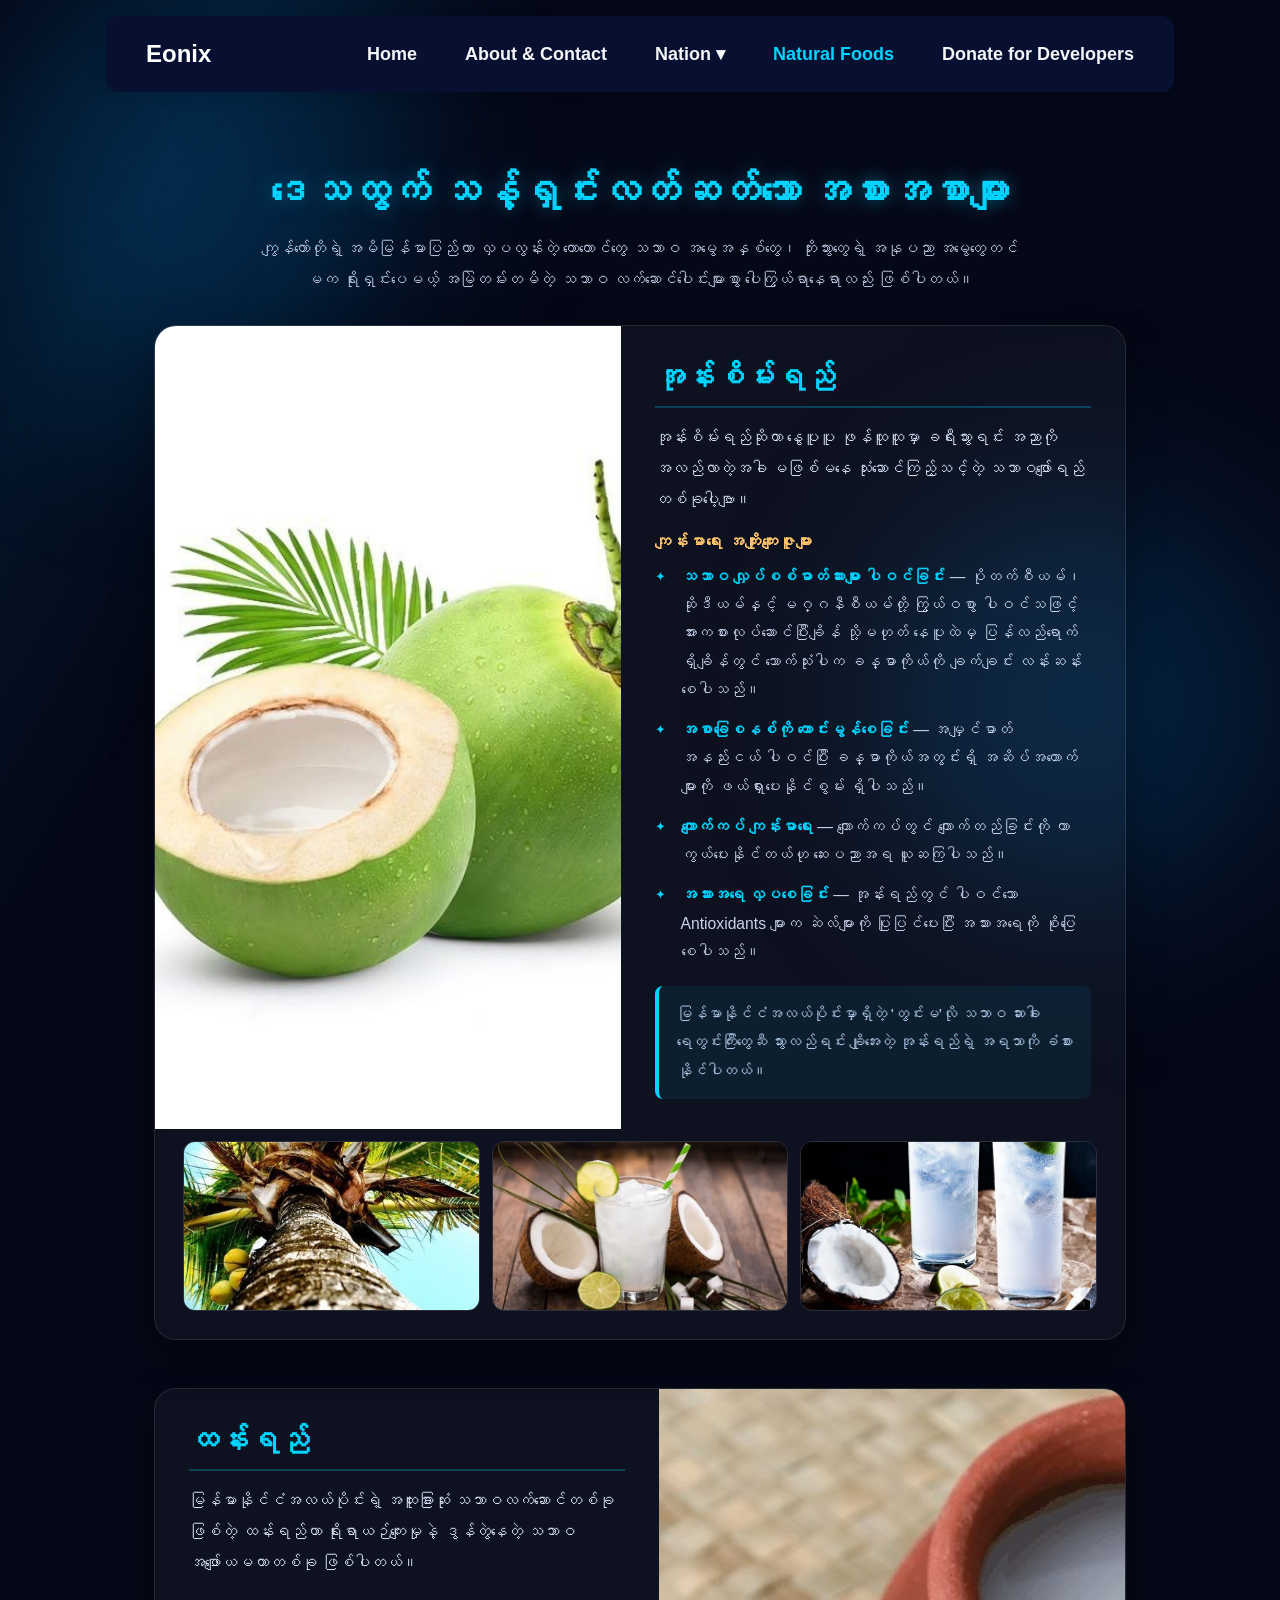
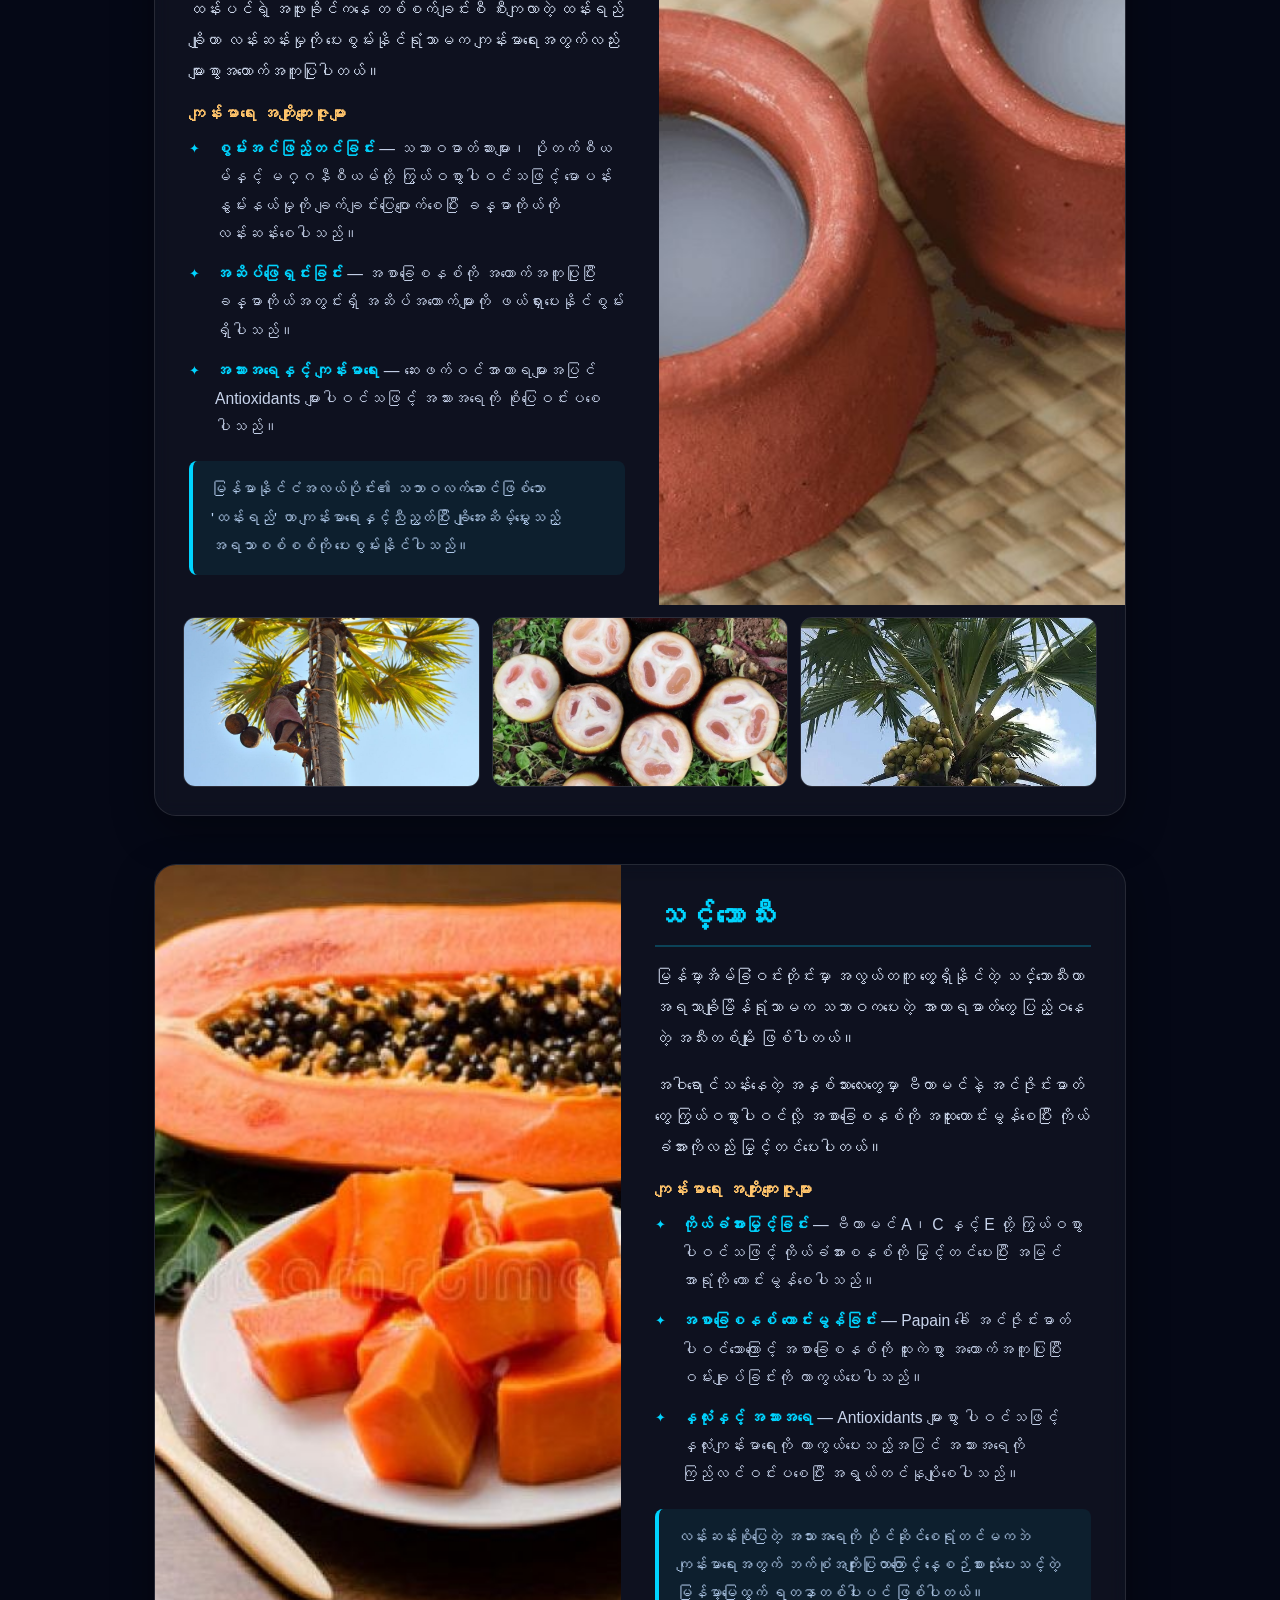
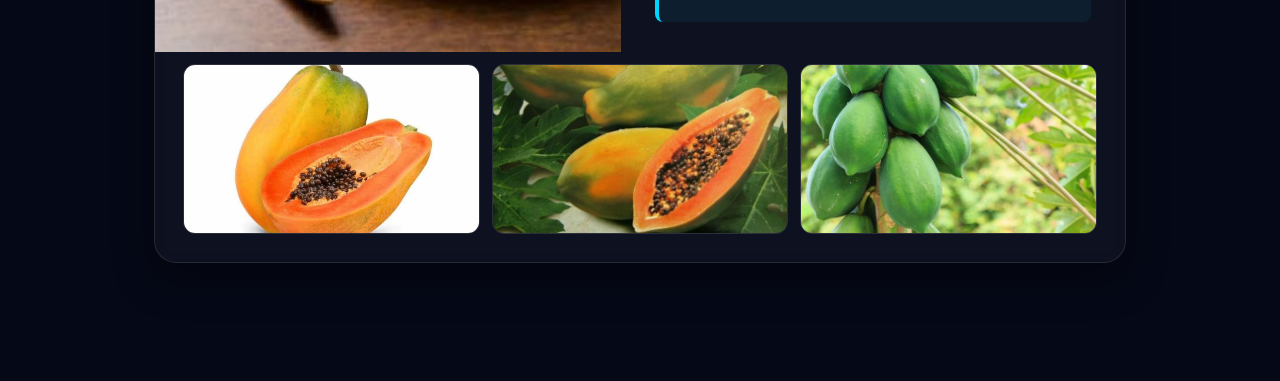
<file: special.html>
<!DOCTYPE html>
<html lang="en">
<head>
    <meta charset="UTF-8">
    <meta name="viewport" content="width=device-width, initial-scale=1.0">
    <meta name="description" content="Your ultimate guide to discovering the diverse flavors, traditional recipes, and cultural heritage of Myanmar.">
    <title>A Journey of Taste | Natural Foods</title>
    <link rel="icon" type="image/png" href="photo/Black and White Initial F Boutique Logo.png">
    <link rel="stylesheet" href="special.css">
    <link href="https://fonts.googleapis.com/icon?family=Material+Icons" rel="stylesheet">
</head>
<body>
    <div class="light-sweep"></div>
    <div class="wrapper">
        <nav>
            <a href="#" class="logo">Eonix</a>
            <input type="checkbox" id="toggle">
            <label for="toggle" class="menu-icon"><i class="material-icons">menu</i></label>
            <div class="menu">
                <ul>
                    <li><a href="index.html">Home</a></li>
                    <li><a href="about.html">About & Contact</a></li>
                    <li class="nav-item dropdown">
                        <a href="javascript:void(0)" class="dropbtn" id="nationBtn">Nation ▾</a>
                        <ul class="dropdown-content" id="nationDropdown">
                            <li><a href="kashin.html">Kachin Foods</a></li>
                            <li><a href="kayah.html">Kayah Foods</a></li>
                            <li><a href="kayin.html">Kayin Foods</a></li>
                            <li><a href="chin.html">Chin Foods</a></li>
                            <li><a href="mon.html">Mon Foods</a></li>
                            <li><a href="rakhine.html">Rakhine Foods</a></li>
                            <li><a href="shan.html">Shan Foods</a></li>
                            <li><a href="burma.html">Burma Foods</a></li>
                        </ul>
                    </li>
                    <li><a href="special.html" class="active">Natural Foods</a></li>
                    <li><a href="https://t.me/bmkcoder">Donate for Developers</a></li>
                </ul>
            </div>
        </nav>
    </div>

    <main class="food-page">

        <header class="page-hero">
            <h1>ဒေသထွက် သန့်ရှင်းလတ်ဆတ်သော အစားအစာများ</h1>
            <p>ကျွန်တော်တိုရဲ့ အမိမြန်မာပြည်ဟာ လှပလွန်းတဲ့ တောတောင်တွေ သဘာဝ အမွေအနှစ်တွေ၊ ဘိုးဘွားတွေရဲ့ အနုပညာ အမွေတွေတင်မက ရိုးရှင်းပေမယ့် အမြဲတမ်းတမိတဲ့ သဘာဝ လက်ဆောင်ပေါင်းများစွာ ပေါကြွယ်ရာနေရာလည်း ဖြစ်ပါတယ်။</p>
        </header>

        <section class="food-section">

            <!-- Coconut Water -->
            <article class="food-card">
                <div class="card-grid">
                    <div class="food-image">
                        <img src="photo/အုန်ူ၂.jpg" alt="အုန်းစိမ်းရည်">
                    </div>
                    <div class="food-info">
                        <h2>အုန်းစိမ်းရည်</h2>
                        <p class="lead">အုန်းစိမ်းရည်ဆိုတာ နွေပူပူ ဖုန်ထူထူမှာ ခရီးသွားရင်း အညာကို အလည်လာတဲ့အခါ မဖြစ်မနေ သုံးဆောင်ကြည့်သင့်တဲ့ သဘာဝဖျော်ရည် တစ်ခုပေါ့ဗျာ။</p>
                        <h3>ကျန်းမာရေး အကျိုးကျေးဇူးများ</h3>
                        <ul class="benefits">
                            <li><strong>သဘာဝ လျှပ်စစ်ဓာတ်ဆားများ ပါဝင်ခြင်း</strong> — ပိုတက်စီယမ်၊ ဆိုဒီယမ်နှင့် မဂ္ဂနီစီယမ်တို့ ကြွယ်ဝစွာ ပါဝင်သဖြင့် အားကစားလုပ်ဆောင်ပြီးချိန် သို့မဟုတ် နေပူထဲမှ ပြန်လည်ရောက်ရှိချိန်တွင် သောက်သုံးပါက ခန္ဓာကိုယ်ကို ချက်ချင်း လန်းဆန်းစေပါသည်။</li>
                            <li><strong>အစာခြေစနစ်ကို ကောင်းမွန်စေခြင်း</strong> — အမျှင်ဓာတ် အနည်းငယ် ပါဝင်ပြီး ခန္ဓာကိုယ်အတွင်းရှိ အဆိပ်အတောက်များကို ဖယ်ရှားပေးနိုင်စွမ်း ရှိပါသည်။</li>
                            <li><strong>ကျောက်ကပ် ကျန်းမာရေး</strong> — ကျောက်ကပ်တွင် ကျောက်တည်ခြင်းကို ကာကွယ်ပေးနိုင်တယ်ဟု ဆေးပညာအရ ယူဆကြပါသည်။</li>
                            <li><strong>အသားအရေ လှပစေခြင်း</strong> — အုန်းရည်တွင် ပါဝင်သော Antioxidants များက ဆဲလ်များကို ပြုပြင်ပေးပြီး အသားအရေကို စိုပြေစေပါသည်။</li>
                        </ul>
                        <p class="note">မြန်မာနိုင်ငံအလယ်ပိုင်းမှာရှိတဲ့ 'တွင်းမ'လို သဘာဝ ဆားခါးရေတွင်းကြီးတွေဆီ သွားလည်ရင်း ချိုအေးတဲ့ အုန်းရည်ရဲ့ အရသာကို ခံစားနိုင်ပါတယ်။</p>
                    </div>
                </div>
                <div class="food-gallery">
                    <img src="photo/အုန်း၁.jpg" alt="အုန်းစိမ်းရည် ပုံ (၁)">
                    <img src="photo/အုန်ူ.jpg" alt="အုန်းစိမ်းရည် ပုံ (၂)">
                    <img src="photo/20.jpg" alt="အုန်းစိမ်းရည် ပုံ (၃)">
                </div>
            </article>

            <!-- Palm Juice -->
            <article class="food-card reverse">
                <div class="card-grid">
                    <div class="food-image">
                        <img src="photo/ထ၁.jpg" alt="ထန်းရည်">
                    </div>
                    <div class="food-info">
                        <h2>ထန်းရည်</h2>
                        <p class="lead">မြန်မာနိုင်ငံအလယ်ပိုင်းရဲ့ အထူးခြားဆုံး သဘာဝလက်ဆောင်တစ်ခုဖြစ်တဲ့ ထန်းရည်ဟာ ရိုးရာယဉ်ကျေးမှုနဲ့ ဒွန်တွဲနေတဲ့ သဘာဝအဖျော်ယမကာတစ်ခု ဖြစ်ပါတယ်။</p>
                        <p class="lead">ထန်းပင်ရဲ့ အဖူးခိုင်ကနေ တစ်စက်ချင်းစီ စီးကျလာတဲ့ ထန်းရည်ချိုဟာ လန်းဆန်းမှုကို ပေးစွမ်းနိုင်ရုံသာမက ကျန်းမာရေးအတွက်လည်း များစွာအထောက်အကူပြုပါတယ်။</p>
                        <h3>ကျန်းမာရေး အကျိုးကျေးဇူးများ</h3>
                        <ul class="benefits">
                            <li><strong>စွမ်းအင်ဖြည့်တင်ခြင်း</strong> — သဘာဝဓာတ်ဆားများ၊ ပိုတက်စီယမ်နှင့် မဂ္ဂနီစီယမ်တို့ ကြွယ်ဝစွာပါဝင်သဖြင့် မောပန်းနွမ်းနယ်မှုကို ချက်ချင်းပြေပျောက်စေပြီး ခန္ဓာကိုယ်ကို လန်းဆန်းစေပါသည်။</li>
                            <li><strong>အဆိပ်ဖြေရှင်းခြင်း</strong> — အစာခြေစနစ်ကို အထောက်အကူပြုပြီး ခန္ဓာကိုယ်အတွင်းရှိ အဆိပ်အတောက်များကို ဖယ်ရှားပေးနိုင်စွမ်း ရှိပါသည်။</li>
                            <li><strong>အသားအရေနှင့် ကျန်းမာရေး</strong> — ဆေးဖက်ဝင်အာဟာရများအပြင် Antioxidants များပါဝင်သဖြင့် အသားအရေကို စိုပြေဝင်းပစေပါသည်။</li>
                        </ul>
                        <p class="note">မြန်မာနိုင်ငံအလယ်ပိုင်း၏ သဘာဝလက်ဆောင်ဖြစ်သော 'ထန်းရည်' ဟာ ကျန်းမာရေးနှင့်ညီညွတ်ပြီး ချိုအေးဆိမ့်မွှေးသည့် အရသာစစ်စစ်ကို ပေးစွမ်းနိုင်ပါသည်။</p>
                    </div>
                </div>
                <div class="food-gallery">
                    <img src="photo/ထ၂.jpg" alt="ထန်းရည် ပုံ (၁)">
                    <img src="photo/ထ၃.jpg" alt="ထန်းရည် ပုံ (၂)">
                    <img src="photo/ထ၄.jpg" alt="ထန်းရည် ပုံ (၃)">
                </div>
            </article>

            <!-- Papaya -->
            <article class="food-card">
                <div class="card-grid">
                    <div class="food-image">
                        <img src="photo/သ၁.jpg" alt="သင်္ဘောသီး">
                    </div>
                    <div class="food-info">
                        <h2>သင်္ဘောသီး</h2>
                        <p class="lead">မြန်မာ့အိမ်ခြံဝင်းတိုင်းမှာ အလွယ်တကူ တွေ့ရှိနိုင်တဲ့ သင်္ဘောသီးဟာ အရသာချိုမြိန်ရုံသာမက သဘာဝကပေးတဲ့ အာဟာရဓာတ်တွေ ပြည့်ဝနေတဲ့ အသီးတစ်မျိုး ဖြစ်ပါတယ်။</p>
                        <p class="lead">အဝါရောင်သန်းနေတဲ့ အနှစ်သားလေးတွေမှာ ဗီတာမင်နဲ့ အင်ဇိုင်းဓာတ်တွေ ကြွယ်ဝစွာပါဝင်လို့ အစာခြေစနစ်ကို အထူးကောင်းမွန်စေပြီး ကိုယ်ခံအားကိုလည်း မြှင့်တင်ပေးပါတယ်။</p>
                        <h3>ကျန်းမာရေး အကျိုးကျေးဇူးများ</h3>
                        <ul class="benefits">
                            <li><strong>ကိုယ်ခံအားမြှင့်ခြင်း</strong> — ဗီတာမင် A၊ C နှင့် E တို့ ကြွယ်ဝစွာပါဝင်သဖြင့် ကိုယ်ခံအားစနစ်ကို မြှင့်တင်ပေးပြီး အမြင်အာရုံကို ကောင်းမွန်စေပါသည်။</li>
                            <li><strong>အစာခြေစနစ် ကောင်းမွန်ခြင်း</strong> — Papain ခေါ် အင်ဇိုင်းဓာတ် ပါဝင်သောကြောင့် အစာခြေစနစ်ကို ထူးကဲစွာ အထောက်အကူပြုပြီး ဝမ်းချုပ်ခြင်းကို ကာကွယ်ပေးပါသည်။</li>
                            <li><strong>နှလုံးနှင့် အသားအရေ</strong> — Antioxidants များစွာ ပါဝင်သဖြင့် နှလုံးကျန်းမာရေးကို ကာကွယ်ပေးသည့်အပြင် အသားအရေကို ကြည်လင်ဝင်းပစေပြီး အရွယ်တင်နုပျိုစေပါသည်။</li>
                        </ul>
                        <p class="note">လန်းဆန်းစိုပြေတဲ့ အသားအရေကို ပိုင်ဆိုင်စေရုံတင်မကဘဲ ကျန်းမာရေးအတွက် ဘက်စုံအကျိုးပြုတာကြောင့် နေ့စဉ်စားသုံးပေးသင့်တဲ့ မြန်မာ့မြေထွက် ရတနာတစ်ပါးပင် ဖြစ်ပါတယ်။</p>
                    </div>
                </div>
                <div class="food-gallery">
                    <img src="photo/သ၂.jpg" alt="သင်္ဘောသီး ပုံ (၁)">
                    <img src="photo/သ၃.jpg" alt="သင်္ဘောသီး ပုံ (၂)">
                    <img src="photo/သ၄.jpg" alt="သင်္ဘောသီး ပုံ (၃)">
                </div>
            </article>

        </section>

    </main>

    <script>
        const nationBtn = document.getElementById('nationBtn');
        const nationDropdown = document.getElementById('nationDropdown');

        nationBtn.addEventListener('click', (e) => {
            e.stopPropagation();
            nationDropdown.classList.toggle('show');
        });

        window.onclick = function(event) {
            if (!event.target.matches('#nationBtn')) {
                if (nationDropdown.classList.contains('show')) {
                    nationDropdown.classList.remove('show');
                }
            }
        };
    </script>
</body>
</html>
</file>
<file: style1.css>
/* --- Global Reset & Smooth Transition --- */
* {
    margin: 0;
    padding: 0;
    box-sizing: border-box;
    list-style: none;
    text-decoration: none;
    transition: all 0.3s ease;
}

body {
    font-family: 'Segoe UI', Tahoma, Geneva, Verdana, sans-serif;
    background: #050816;
    min-height: 100vh;
    color: #e6f1ff;
    overflow-x: hidden;
    position: relative;
}

/* ================= BACKGROUND EFFECT ================= */
body::before,
body::after {
    content: "";
    position: fixed;
    width: 600px;
    height: 600px;
    background: radial-gradient(circle, rgba(0,153,255,0.25), transparent 70%);
    filter: blur(80px);
    z-index: -2;
    animation: floatBlob 18s infinite alternate ease-in-out;
}

body::before {
    top: -100px;
    left: -100px;
}

body::after {
    bottom: -100px;
    right: -100px;
    animation-delay: 6s;
}

@keyframes floatBlob {
    0% { transform: translate(0,0) scale(1); }
    100% { transform: translate(100px,80px) scale(1.2); }
}
.one{
    color: rgb(216, 32, 109);
}
.two{
    color: rgb(211, 87, 25);
}
.three{
    color: rgb(10, 133, 75);
}
.four{
    color: #3498db;
}
.five{
    color: aquamarine;
}
.six{
    color: burlywood;
}
/* ဒါက နောက်ခံရဲ့ ရေးရေးလေး ပြေးနေတဲ့ Anumation */
.light-sweep {
    position: fixed;
    top: 0;
    left: -100%;
    width: 200%;
    height: 100%;
    background: linear-gradient(
        120deg,
        transparent 40%,
        rgba(0,170,255,0.08) 50%,
        transparent 60%
    );
    z-index: -1;
    animation: sweep 8s infinite;
}

@keyframes sweep {
    0% { left: -100%; }
    100% { left: 100%; }
}


/* navor ရဲ့ မိဘ , အရွယ်အစားကို ချိန်ညှိရန် နေရာ*/
.wrapper {
    position: sticky;  /* 👈 ဤနေရာမှာ အဓိကပါ */
    top: 0;           /* 👈 အပေါ်ဆုံးမှာ ကပ်နေဖို့ သတ်မှတ်ချက်ပါ */
    z-index: 1000;
    width: 100%;
    max-width: 1100px;
    margin: 0 auto;
    padding: 1rem;
}
nav {
    display: flex;
    flex-wrap: wrap;
    justify-content: space-between;
    align-items: center;
    background-color: #081032; /* Glass Background */
    backdrop-filter: blur(10px); /* Blur Effect */
    padding: 1rem 1.5rem;
    border-radius: 12px;
    box-shadow: 0 4px 15px rgba(0, 0, 0, 0.1);
    position: relative;
    z-index: 1000; /* ပုံတွေရဲ့ အပေါ်မှာ ပေါ်နေစေရန် */
    font-family:'Segoe UI', Tahoma, Geneva, Verdana, sans-serif;
    font-weight: bold;
    font-size: 18px;
}

nav .logo {
    font-weight: 700;
    font-size: 1.5rem;
    color: white;
}

nav ul {
    display: flex;
    gap: 1rem;
    align-items: center;
}

nav a {
    position: relative;
    padding: 8px 16px;
    color: #f3f5f8; /* Normal color */
    transition: all 0.3s ease;
}

nav a:hover {
    color: #00d4ff; /* Electric Blue */
    background: rgba(0, 212, 255, 0.1); /* Subtle Glow Background */
    /**text-shadow: 0 0 10px rgba(255, 251, 0, 0.8); /* Neon Text Glow */
    text-shadow: gold;
    border-radius: 8px;
}

/* အောက်ကနေ မျဉ်းလေး ထွက်လာမယ့် Effect */
nav a::after {
    content: '';
    position: absolute;
    bottom: 0;
    left: 50%;
    width: 0;
    height: 2px;
    background: #00d4ff;
    transition: all 0.3s ease;
    transform: translateX(-50%);
    box-shadow: 0 0 10px #00d4ff;
}

nav a:hover::after {
    width: 80%; /* Hover လုပ်ရင် မျဉ်းလေး ပေါ်လာမယ် */
}

/* --- Dropdown Styling --- */
.dropdown { 
    position: relative; 
}

.dropdown-content {
    display: none;
    position: absolute;
    background: #081032;
    min-width: 180px;
    top: 45px;
    left: 0;
    border-radius: 12px;
    box-shadow: 0 15px 35px rgba(0,0,0,0.15);
    padding: 10px 0;
    backdrop-filter: blur(15px);
    max-height: 70vh;
    overflow-y: auto;
}

/* Dropdown Show Class (JS မှ လှမ်းခေါ်ရန်) */
.dropdown-content.show { 
    display: block !important; 
}

.dropdown-content li a {
    padding: 12px 20px;
    display: block;
    color: #fbf7f7 !important;
    font-size: 14px;
}

.dropdown-content li a:hover {
    background: rgba(52, 152, 219, 0.1);
    color: #3498db !important;
    padding-left: 25px;
}

/* Mobile Toggle Checkbox ဖျောက်ထားရန် */
#toggle, nav label {
    display: none;
}

/* --- Mobile Responsive Design --- */
@media (max-width: 768px) {
    nav {
        padding: 1rem;
    }

    nav label {
        display: inline-flex;
        color: white;
        cursor: pointer;
        font-size: 1.5rem;
    }

    nav .menu {
        width: 100%;
        height: 0;
        overflow: hidden;
        background-color: rgba(30, 0, 60, 0.95);
        border-radius: 8px;
        margin-top: 10px;
        transition: height 0.4s ease;
    }

    nav ul {
        flex-direction: column;
        align-items: center;
        padding: 1.5rem 0;
        gap: 1.5rem;
    }

    #toggle:checked ~ .menu {
        height: 380px; /* Menu ပေါ်လာမည့် အမြင့် */
    }

    .dropdown-content {
        position: static;
        box-shadow: none;
        background: rgba(255, 255, 255, 0.1);
        width: 100%;
        text-align: center;
        
        max-height: 70vh;
        overflow-y: auto;
    }
        .dropdown-content li a {
        padding: 5px 15px !important;
        display: block;
        color: #fbf7f7 !important;
        font-size: 12px;
    }
    
    .dropdown-content li a {
        color: white !important;
    }
}

/* --- Content Section Styling --- */
.container {
    width: 90%;
    max-width: 1100px;
    margin: auto;
}

.hero-section {
    padding: 70px 0;
    padding-top: 0px;
    text-align: center;
}

.hero-title {
    font-size: 40px;
    margin-bottom: 30px;
}

/* TEXT SLIDER */
.slider {
    display: inline-block;
    height: 45px;
    overflow: hidden;
}

.slide-track {
    display: flex;
    flex-direction: column;
    animation: slideText 9s infinite;
}

.slide-track span {
    height: 40px;
    line-height: 40px;
}

@keyframes slideText {
    0%,20% { transform: translateY(0); }
    33%,53% { transform: translateY(-40px); }
    66%,86% { transform: translateY(-80px); }
    100% { transform: translateY(0); }
}

/* BANNERS */
.banner-box {
    margin: 20px 0;
    border-radius: 15px;
    overflow: hidden;
    box-shadow: 0 10px 30px rgba(0,0,0,0.4);
    display: inline-block;
}


.banner-box img {
    width: 100%;
    transition: transform 0.5s;
}

.banner-box img:hover {
    transform: scale(1.05);
}
.slider-container {
    position: relative;
    overflow: hidden;
    width: 100%;
    border-radius: 20px;
    margin-top: 30px;
.slider-container {
    overflow:hidden;
    width: 100%;

}
}

/* TRACK */
.slider-track {
    display: flex;
    width: 100%;
}

/* EACH SLIDE */
.slide {
    min-width: 100%;
    width: 100%;
    flex-shrink: 0;
    display: flex;
    justify-content: center;
    align-items: center;
}

/* KEY FIX */
.slide img {
    width: 100%;
    height: 600px;
    object-fit: cover;
    border-radius: 20px;
}
.nav-btn {
    position: absolute;
    top: 50%;
    transform: translateY(-50%);
    background: rgba(0,170,255,0.2);
    border: none;
    color: #00d4ff;
    font-size: 30px;
    padding: 10px 15px;
    cursor: pointer;
    border-radius: 50%;
}

.prev { left: 15px; }
.next { right: 15px; }

.nav-btn:hover {
    background: rgba(0,170,255,0.5);
}
@media (max-width: 768px) {

    /* Reduce overall spacing */
    .hero-section {
        padding: 30px 0;
    }
    .nav-btn {
        display: none;
    }


    .hero-title {
        font-size: 22px;
        margin-bottom: 20px;
    }

    /* FIX IMAGE HEIGHT (VERY IMPORTANT) */
    .slide img {
        height: 220px;   /* smaller height for mobile */
        object-fit: cover;
    }

    /* Make slider edges softer */
    .slider-container {
        border-radius: 12px;
    }

    /* Smaller navigation buttons */
    .nav-btn {
        font-size: 20px;
        padding: 6px 10px;
    }

    .prev { left: 8px; }
    .next { right: 8px; }

}
@media (max-width: 480px) {

    .slide img {
        height: 180px;
    }

    .hero-title {
        font-size: 18px;
    }

    .nav-btn {
        font-size: 16px;
        padding: 5px 8px;
    }
}
</file>
<file: about.css>
header img{
            height: 180px;
            width: 180px;
            border-color: rgb(78, 73, 73);
            border-radius: 50%;
            border: 3px solid rgb(70, 67, 67);
        }
        header {
            margin: 0%;
            padding: 0%;
            display: flex;
            flex-direction: column;
            justify-content: center;
            align-items: center;
            text-align: center;
        }
        header h1{
            color: #0af3c1;
        }
        section {
            margin: 0%;
            padding: 0%;
            display: flex;
            flex-direction: row;
            justify-content: center;
            align-items: center;
        }
        section img{
            height: 100px;
            width: 100px;
            border-color: rgb(78, 73, 73);
            border-radius: 20%;
            border: 1px solid rgb(70, 67, 67);
        }
        .team-container { 
            display: flex;
            flex-wrap: wrap;     
            justify-content: center; 
            gap: 20px;         
            padding: 40px;
        }

        .member-card {
            text-align: center;
            width: auto;       
        }
        sectiona {
            margin-bottom: 2cm;
            display: flex;
            flex-direction: column;
            justify-content: center;
            align-items: center;
            text-align: center;
        }
        sectiona h1{
            color: #00d4ff;
            margin-top: 1.5cm !important;
        }
        sectionb {
            margin-left: 2cm;
            display: flex;
            align-items: center;
        }
        sectionc {
            display: flex;
            flex-wrap: wrap;
            justify-content: center;
            gap: 30px;
            padding: 20px 20px;
        }
        sectionc h3{
            color: #0af3c1 !important;
        }
        button {
            margin-top: 0.5cm;
            width: 280px;
            min-height: 220px;
            background-color: #01161f;
            color: #080d36 !important;
            border: 1px solid rgb(127, 216, 243);
            border-radius: 15px;
            padding: 15px;
            font-style: oblique;
            cursor: pointer;
        }
         /* Contact footer — centered button group */
         footer {
             display: flex;
             flex-wrap: wrap;
             justify-content: center;
             align-items: center;
             gap: 20px;
             padding: 25px 20px 0;
         }
         .my-contact-btn,
         .my-contacta-btn {
             font-family: 'Segoe UI', Tahoma, Geneva, Verdana, sans-serif;
             font-size: 1rem;
             font-weight: 600;
             color: #f0f6ff;
             text-decoration: none;
             display: inline-flex;
             align-items: center;
             justify-content: center;
             gap: 10px;
             width: auto;
             min-width: 220px;
             padding: 15px 30px;
             border: 1px solid rgba(0, 212, 255, 0.5);
             border-radius: 40px;
             box-shadow: 0 8px 22px rgba(0, 0, 0, 0.3);
             transition: all 0.3s ease;
         }
         .my-contact-btn {
             background: linear-gradient(135deg, #0099ff, #00d4ff);
         }
         .my-contacta-btn {
             background: linear-gradient(135deg, #0088cc, #229ed9);
         }
         .my-contact-btn:hover,
         .my-contacta-btn:hover {
             color: #ffffff;
             transform: translateY(-4px);
             box-shadow: 0 14px 30px rgba(0, 212, 255, 0.45);
             border-color: rgba(255, 255, 255, 0.6);
         }
        @media (max-width: 600px){
            header img{
                height:  100px !important;
                width: 100px !important;
            }
            section img{
            height: 60px !important;
            width: 60px !important;
            border-color: rgb(78, 73, 73);
            border-radius: 20%;
            border: 1px solid rgb(70, 67, 67);
            }
            sectionb {
            margin-left: 0.2cm;
            display: flex;
            align-items: center;
            }
            button {
            margin-top: 1cm;
            width: 180px;
            min-height: 120px;
            background-color: #ffffff;
            color: #111111;
            border: 1px solid rgb(15, 14, 14);
            border-radius: 15px;
            padding: 15px;
            font-style: oblique;
            cursor: pointer;
            }
            sectionb{
                font-size: 10px;
            }
            sectiona{
                font-size: 14px;
            }
            footer {
                flex-direction: column;
                gap: 14px;
                padding: 20px 15px 30px;
            }
            .my-contact-btn,
            .my-contacta-btn {
                width: 100%;
                max-width: 300px;
                min-width: 0;
                padding: 13px 20px;
                font-size: 0.95rem;
            }
        }
        /* --- Global Reset & Smooth Transition --- */
* {
    margin: 0;
    padding: 0;
    box-sizing: border-box;
    list-style: none;
    text-decoration: none;
    transition: all 0.3s ease;
}

body {
    font-family: 'Segoe UI', Tahoma, Geneva, Verdana, sans-serif;
    background: #050816;
    min-height: 100vh;
    color: #e6f1ff;
    overflow-x: hidden;
    position: relative;
}

/* ================= BACKGROUND EFFECT ================= */
body::before,
body::after {
    content: "";
    position: fixed;
    width: 600px;
    height: 600px;
    background: radial-gradient(circle, rgba(0,153,255,0.25), transparent 70%);
    filter: blur(80px);
    z-index: -2;
    animation: floatBlob 18s infinite alternate ease-in-out;
}

body::before {
    top: -100px;
    left: -100px;
}

body::after {
    bottom: -100px;
    right: -100px;
    animation-delay: 6s;
}

@keyframes floatBlob {
    0% { transform: translate(0,0) scale(1); }
    100% { transform: translate(100px,80px) scale(1.2); }
}
.one{
    color: rgb(216, 32, 109);
}
.two{
    color: rgb(211, 87, 25);
}
.three{
    color: rgb(10, 133, 75);
}
.four{
    color: #3498db;
}
.five{
    color: aquamarine;
}
.six{
    color: burlywood;
}
/* ဒါက နောက်ခံရဲ့ ရေးရေးလေး ပြေးနေတဲ့ Anumation */
.light-sweep {
    position: fixed;
    top: 0;
    left: -100%;
    width: 200%;
    height: 100%;
    background: linear-gradient(
        120deg,
        transparent 40%,
        rgba(0,170,255,0.08) 50%,
        transparent 60%
    );
    z-index: -1;
    animation: sweep 8s infinite;
}

@keyframes sweep {
    0% { left: -100%; }
    100% { left: 100%; }
}


/* navor ရဲ့ မိဘ , အရွယ်အစားကို ချိန်ညှိရန် နေရာ*/
.wrapper {
    position: sticky;  /* 👈 ဤနေရာမှာ အဓိကပါ */
    top: 0;           /* 👈 အပေါ်ဆုံးမှာ ကပ်နေဖို့ သတ်မှတ်ချက်ပါ */
    z-index: 1000;
    width: 100%;
    max-width: 1100px;
    margin: 0 auto;
    padding: 1rem;
}
nav {
    display: flex;
    flex-wrap: wrap;
    justify-content: space-between;
    align-items: center;
    background-color: #081032; /* Glass Background */
    backdrop-filter: blur(10px); /* Blur Effect */
    padding: 1rem 1.5rem;
    border-radius: 12px;
    box-shadow: 0 4px 15px rgba(0, 0, 0, 0.1);
    position: relative;
    z-index: 1000; /* ပုံတွေရဲ့ အပေါ်မှာ ပေါ်နေစေရန် */
    font-family:'Segoe UI', Tahoma, Geneva, Verdana, sans-serif;
    font-weight: bold;
    font-size: 18px;
}

nav .logo {
    font-weight: 700;
    font-size: 1.5rem;
    color: white;
}

nav ul {
    display: flex;
    gap: 1rem;
    align-items: center;
}

nav a {
    position: relative;
    padding: 8px 16px;
    color: #f3f5f8; /* Normal color */
    transition: all 0.3s ease;
}

nav a:hover {
    color: #00d4ff; /* Electric Blue */
    background: rgba(0, 212, 255, 0.1); /* Subtle Glow Background */
    /**text-shadow: 0 0 10px rgba(255, 251, 0, 0.8); /* Neon Text Glow */
    text-shadow: gold;
    border-radius: 8px;
}

/* အောက်ကနေ မျဉ်းလေး ထွက်လာမယ့် Effect */
nav a::after {
    content: '';
    position: absolute;
    bottom: 0;
    left: 50%;
    width: 0;
    height: 2px;
    background: #00d4ff;
    transition: all 0.3s ease;
    transform: translateX(-50%);
    box-shadow: 0 0 10px #00d4ff;
}

nav a:hover::after {
    width: 80%; /* Hover လုပ်ရင် မျဉ်းလေး ပေါ်လာမယ် */
}

/* --- Dropdown Styling --- */
.dropdown { 
    position: relative; 
}

.dropdown-content {
    display: none;
    position: absolute;
    background: #081032;
    min-width: 180px;
    top: 45px;
    left: 0;
    border-radius: 12px;
    box-shadow: 0 15px 35px rgba(0,0,0,0.15);
    padding: 10px 0;
    backdrop-filter: blur(15px);
    max-height: 70vh;
    overflow-y: auto;
}

/* Dropdown Show Class (JS မှ လှမ်းခေါ်ရန်) */
.dropdown-content.show { 
    display: block !important; 
}

.dropdown-content li a {
    padding: 12px 20px;
    display: block;
    color: #fbf7f7 !important;
    font-size: 14px;
}

.dropdown-content li a:hover {
    background: rgba(52, 152, 219, 0.1);
    color: #3498db !important;
    padding-left: 25px;
}

/* Mobile Toggle Checkbox ဖျောက်ထားရန် */
#toggle, nav label {
    display: none;
}

/* --- Mobile Responsive Design --- */
@media (max-width: 768px) {
    nav {
        padding: 1rem;
    }

    nav label {
        display: inline-flex;
        color: white;
        cursor: pointer;
        font-size: 1.5rem;
    }

    nav .menu {
        width: 100%;
        height: 0;
        overflow: hidden;
        background-color: rgba(30, 0, 60, 0.95);
        border-radius: 8px;
        margin-top: 10px;
        transition: height 0.4s ease;
    }

    nav ul {
        flex-direction: column;
        align-items: center;
        padding: 1.5rem 0;
        gap: 1.5rem;
    }

    #toggle:checked ~ .menu {
        height: 380px; /* Menu ပေါ်လာမည့် အမြင့် */
    }

    .dropdown-content {
        position: static;
        box-shadow: none;
        background: rgba(255, 255, 255, 0.1);
        width: 100%;
        text-align: center;
        
        max-height: 70vh;
        overflow-y: auto;
    }
        .dropdown-content li a {
        padding: 5px 15px !important;
        display: block;
        color: #fbf7f7 !important;
        font-size: 12px;
    }
    
    .dropdown-content li a {
        color: white !important;
    }
}

/* --- Content Section Styling --- */
.container {
    width: 90%;
    max-width: 1100px;
    margin: auto;
}

.hero-section {
    padding: 70px 0;
    padding-top: 0px;
    text-align: center;
}

.hero-title {
    font-size: 40px;
    margin-bottom: 30px;
}

/* TEXT SLIDER */
.slider {
    display: inline-block;
    height: 45px;
    overflow: hidden;
}

.slide-track {
    display: flex;
    flex-direction: column;
    animation: slideText 9s infinite;
}

.slide-track span {
    height: 40px;
    line-height: 40px;
}

@keyframes slideText {
    0%,20% { transform: translateY(0); }
    33%,53% { transform: translateY(-40px); }
    66%,86% { transform: translateY(-80px); }
    100% { transform: translateY(0); }
}

/* BANNERS */
.banner-box {
    margin: 20px 0;
    border-radius: 15px;
    overflow: hidden;
    box-shadow: 0 10px 30px rgba(0,0,0,0.4);
    display: inline-block;
}


.banner-box img {
    width: 100%;
    transition: transform 0.5s;
}

.banner-box img:hover {
    transform: scale(1.05);
}
.slider-container {
    position: relative;
    overflow: hidden;
    width: 100%;
    border-radius: 20px;
    margin-top: 30px;
.slider-container {
    overflow:hidden;
    width: 100%;

}
}

/* TRACK */
.slider-track {
    display: flex;
    width: 100%;
}

/* EACH SLIDE */
.slide {
    min-width: 100%;
    width: 100%;
    flex-shrink: 0;
    display: flex;
    justify-content: center;
    align-items: center;
}

/* KEY FIX */
.slide img {
    width: 100%;
    height: 600px;
    object-fit: cover;
    border-radius: 20px;
}
.nav-btn {
    position: absolute;
    top: 50%;
    transform: translateY(-50%);
    background: rgba(0,170,255,0.2);
    border: none;
    color: #00d4ff;
    font-size: 30px;
    padding: 10px 15px;
    cursor: pointer;
    border-radius: 50%;
}

.prev { left: 15px; }
.next { right: 15px; }

.nav-btn:hover {
    background: rgba(0,170,255,0.5);
}
@media (max-width: 768px) {

    /* Reduce overall spacing */
    .hero-section {
        padding: 30px 0;
    }
    .nav-btn {
        display: none;
    }


    .hero-title {
        font-size: 22px;
        margin-bottom: 20px;
    }

    /* FIX IMAGE HEIGHT (VERY IMPORTANT) */
    .slide img {
        height: 220px;   /* smaller height for mobile */
        object-fit: cover;
    }

    /* Make slider edges softer */
    .slider-container {
        border-radius: 12px;
    }

    /* Smaller navigation buttons */
    .nav-btn {
        font-size: 20px;
        padding: 6px 10px;
    }

    .prev { left: 8px; }
    .next { right: 8px; }

}
@media (max-width: 480px) {

    .slide img {
        height: 180px;
    }

    .hero-title {
        font-size: 18px;
    }

    .nav-btn {
        font-size: 16px;
        padding: 5px 8px;
    }
}
</file>
<file: burma.css>
/* --- Food Page Specific Styles --- */
.food-page-container {
    padding: 40px 5%;
    max-width: 1200px;
    margin: 0 auto;
}

.page-title {
    text-align: center;
    margin-bottom: 50px;
    color: #333;
}

.page-title h1 {
    font-size: 35px;
    color: #3975be;
    text-shadow: 1px 1px 2px rgba(0,0,0,0.1);
}

/* Grid Layout for Desktop */
.food-grid {
    display: grid;
    grid-template-columns: repeat(auto-fit, minmax(350px, 1fr));
    gap: 30px;
}

/* Card Styling */
.food-card {
    background: rgba(255, 255, 255, 0.8);
    backdrop-filter: blur(10px);
    border-radius: 20px;
    overflow: hidden;
    box-shadow: 0 15px 35px rgba(0,0,0,0.1);
    border: 1px solid rgba(255, 255, 255, 0.3);
    transition: transform 0.3s ease;
}

.food-card:hover {
    transform: translateY(-10px);
}

.food-image img {
    width: 100%;
    height: 250px;
    object-fit: cover;
}

.food-info {
    padding: 25px;
    color: #333;
}

.food-info h2 {
    color: #db2e98;
    margin-bottom: 15px;
    border-bottom: 2px solid #f0f0f0;
    padding-bottom: 10px;
}

.tab-item {
    margin-bottom: 15px;
    font-size: 15px;
}

.health-note {
    background: rgba(57, 117, 190, 0.1);
    padding: 15px;
    border-radius: 10px;
    border-left: 4px solid #3975be;
}

/* Responsive for Mobile */
@media (max-width: 600px) {
    .food-grid {
        grid-template-columns: 1fr; /* ဖုန်းမှာ တစ်ခုချင်းပဲ ပြမယ် */
    }
    
    .food-image img {
        height: 200px;
    }
}
/*ဒီနေရာကနေ စပြီး Navi အတွက် style.css ကကုဒ်တွေ ကူးထည့်ထားတာပါ။*/

/* --- Global Reset & Smooth Transition --- */
* {
    margin: 0;
    padding: 0;
    box-sizing: border-box;
    list-style: none !important;
    text-decoration: none;
    transition: all 0.3s ease-in-out; /* Animation အားလုံး ညင်သာစေရန် */
}

body {
    font-family: 'Segoe UI', Tahoma, Geneva, Verdana, sans-serif;
    background: linear-gradient(135deg, #f3ffe6 0%, #d4eec1 100%);
    min-height: 100vh;
   
}

/* --- Navbar Glass Style --- */
.navbar {
    background: rgba(255, 255, 255, 0.2); 
    height: 75px;
    width: 95%;
    max-width: 1300px;
    margin: 20px auto;
    position: sticky;
    top: 20px;
    z-index: 1000;
    display: flex;
    align-items: center;
    backdrop-filter: blur(15px);
    -webkit-backdrop-filter: blur(15px);
    border: 1px solid rgba(255, 255, 255, 0.3);
    border-radius: 20px;
    box-shadow: 0 8px 32px rgba(0, 0, 0, 0.1);
}

.nav-container {
    width: 90%;
    margin: 0 auto;
    display: flex;
    justify-content: space-between;
    align-items: center;
}

/* Logo */
.brand-name {
    color: #1a1a1a;
    font-weight: 800;
    font-size: 26px;
    letter-spacing: 1px;
}
.brand-name:hover {
    color: #3498db;
    transform: scale(1.05);
    text-shadow: 0 0 10px rgba(52, 152, 219, 0.3);
}

/* Nav Links */
.nav-links {
    display: flex;
    align-items: center;
}

.nav-item {
    display: flex;
    align-items: center;
    margin: 0 10px;
    padding: 8px 12px;
    border-radius: 12px;
}

.nav-item:hover {
    background: rgba(255, 255, 255, 0.4);
    transform: translateY(-3px);
    box-shadow: 0 5px 15px rgba(0, 0, 0, 0.05);
}

/* Color Circles */
.nav-item::before {
    content: '';
    width: 10px;
    height: 10px;
    margin-right: 8px;
    border-radius: 50%;
}
.green::before  { background-color: #2ecc71; }
.pink::before   { background-color: #e91e63; }
.orange::before { background-color: #f39c12; }
.yellow::before { background-color: #f1c40f; }
.blue::before   { background-color: #3498db; }

.nav-item a {
    color: #1a1a1a;
    font-size: 20px;
    font-weight: 600;
}

/* CTA Button */
.btn-free {
    background: #1a1a1a;
    color: #fff !important;
    padding: 12px 24px;
    font-weight: 700;
    font-size: 13px;
    border-radius: 12px;
    display: flex;
    align-items: center;
}
.btn-free:hover {
    transform: translateY(-5px) scale(1.03);
    box-shadow: 0 10px 20px rgba(0,0,0,0.2);
}
.arrow { margin-left: 8px; font-size: 18px; }

/* Dropdown */
.dropdown { position: relative; }
.dropdown-content {
    display: none;
    position: absolute;
    background: rgba(255, 255, 255, 0.9);
    min-width: 180px;
    top: 50px;
    left: 0;
    border-radius: 15px;
    box-shadow: 0 15px 35px rgba(0,0,0,0.1);
    padding: 10px 0;
    backdrop-filter: blur(10px);
}
.dropdown-content li a {
    padding: 12px 20px;
    display: block;
    color: #333 !important;
}
.dropdown-content li a:hover {
    background: rgba(52, 152, 219, 0.1);
    color: #3498db !important;
    padding-left: 25px; /* Hover လုပ်ရင် စာသားလေး ရွေ့သွားစေရန် */
}
.show { display: block !important; }

/* --- Mobile View & Hamburger --- */
.menu-toggle { display: none; cursor: pointer; }
.menu-toggle .bar {
    width: 25px; height: 3px;
    background-color: #1a1a1a;
    margin: 5px 0;
}

.nav-mobile-cta { display: none; }

@media (max-width: 950px) {
    /* Navbar ကို ဖုန်း screen မှာ သေချာမြင်ရအောင် ပြန်ပြင်ခြင်း */
    .navbar {
        height: 65px; /* Navbar အမြင့်ကို နည်းနည်းလျှော့မယ် */
        width: 92%;
        margin: 10px auto; /* အပေါ်ကနေ နည်းနည်းပဲ ခွာမယ် */
        background: rgba(255, 255, 255, 0.8) !important; /* ဖုန်းမှာ ပိုထင်အောင် opacity တင်လိုက်ပါ */
        padding: 0 15px;
    }

    .menu-toggle {
        display: block; /* Hamburger icon ကို ပြမယ် */
        z-index: 1001;
    }

    .nav-cta {
        display: none; /* Desktop က button ကို ဖျောက်ထားမယ် */
    }

    /* ဖုန်းမှာ ပေါ်လာမယ့် Menu List ပုံစံ */
    .nav-links {
        position: fixed;
        right: -100%; /* အစမှာ ဖျောက်ထားမယ် */
        top: 0;
        flex-direction: column;
        background: rgba(255, 255, 255, 0.98); /* Menu ဖွင့်ရင် နောက်ခံကို အဖြူရောင် လုံးဝပေးမယ် */
        backdrop-filter: blur(20px);
        width: 80%; /* Screen ရဲ့ ၈၀ ရာခိုင်နှုန်းအပြည့် ယူမယ် */
        height: 100vh;
        padding-top: 80px;
        transition: 0.5s cubic-bezier(0.77,0.2,0.05,1.0);
        box-shadow: -10px 0 30px rgba(0,0,0,0.1);
        z-index: 1000;
    }

    .nav-links.active {
        right: 0; /* Menu ပွင့်လာတဲ့အခါ */
    }

    .nav-item {
        margin: 15px 0;
        width: 100%;
        justify-content: flex-start;
        padding-left: 30px;
    }

    .nav-item a {
        font-size: 18px; /* စာလုံးအရွယ်အစားကို ဖုန်းနဲ့အဆင်ပြေအောင် ညှိမယ် */
        width: 100%;
    }

    .nav-mobile-cta {
        display: block;
        margin-top: 20px;
        padding: 0 30px;
    }
}

.container {
    width: 90%;
    max-width: 1100px; 
    margin: 0 auto;
    display: flex;
    align-items: center;
}
.hero-section {
    padding: 60px 0;
}

.content-center {
    flex-direction: column; /* စာနဲ့ ပုံကို အပေါ်အောက် ထားဖို့ */
    text-align: center;
}

.welcomemessage {
    font-size: 28px;
    color: #000000;
    margin-bottom: 40px;
    font-weight: 500;
    text-shadow: 2px 2px 5px rgba(0,0,0,0.3);
}
.BrandName{
    font-size: 30px;
    text-shadow: #000000;
    font-weight: bold;

}

/* --- Banner Styling --- */
.banner-box1 {
    width: 100%;
    border-radius: 15px;
    overflow: hidden;
    box-shadow: 0 10px 30px rgba(0,0,0,0.4);
    border: 3px solid rgba(255, 255, 255, 0.1);
}

.banner-img1 {
    width: 100%;
    height: auto;
    display: block;
    transition: transform 0.5s ease;
}

.banner-img1:hover {
    transform: scale(1.02); /* ပုံပေါ် mouse တင်ရင် နည်းနည်း ကြွလာမယ် */
}
.banner-box2 {
    width: 100%;
    border-radius: 15px;
    overflow: hidden;
    box-shadow: 0 10px 30px rgba(0,0,0,0.4);
    border: 3px solid rgba(255, 255, 255, 0.1);
}

.banner-img2 {
    width: 100%;
    height: auto;
    display: block;
    transition: transform 0.5s ease;
}

.banner-img2:hover {
    transform: scale(1.02); /* ပုံပေါ် mouse တင်ရင် နည်းနည်း ကြွလာမယ် */
}
.banner-box3 {
    width: 100%;
    border-radius: 15px;
    overflow: hidden;
    box-shadow: 0 10px 30px rgba(0,0,0,0.4);
    border: 3px solid rgba(255, 255, 255, 0.1);
}

.banner-img3 {
    width: 100%;
    height: auto;
    display: block;
    transition: transform 0.5s ease;
}

.banner-img3:hover {
    transform: scale(1.02); /* ပုံပေါ် mouse တင်ရင် နည်းနည်း ကြွလာမယ် */
}    
/* Nation ဆိုတဲ့ စာသားကို Hover လုပ်ရင် အခြား Tab တွေလို အပြာရောင်ပြောင်းဖို့ */
#nationBtn:hover {
    color: #00d4ff !important;
    text-shadow: 0 0 10px rgba(0, 212, 255, 0.8);
}
.dropbtn nav-link{
    color: #f0f0f0 !important;
}

/* Dropdown list ထဲက စာသားတွေကို အဖြူရောင် အသေအချာဖြစ်အောင် သတ်မှတ်တာပါ */
.dropdown-content li a {
    color: #f3f5f8 !important;
}

/* Dropdown ထဲက link တွေကို Hover လုပ်ရင် အပြာရောင်ဖြစ်ဖို့ */
.dropdown-content li a:hover {
    color: #00d4ff !important;
    background: rgba(0, 212, 255, 0.1) !important;
}
</file>
<file: nation.css>
/* --- Global Reset & Smooth Transition --- */
* {
    margin: 0;
    padding: 0;
    box-sizing: border-box;
    list-style: none;
    text-decoration: none;
    transition: all 0.3s ease;
}

body {
    font-family: 'Segoe UI', Tahoma, Geneva, Verdana, sans-serif;
    background: #050816;
    min-height: 100vh;
    color: #e6f1ff;
    overflow-x: hidden;
    position: relative;
}

/* ================= BACKGROUND EFFECT ================= */
body::before,
body::after {
    content: "";
    position: fixed;
    width: 600px;
    height: 600px;
    background: radial-gradient(circle, rgba(0,153,255,0.25), transparent 70%);
    filter: blur(80px);
    z-index: -2;
    animation: floatBlob 18s infinite alternate ease-in-out;
}

body::before {
    top: -100px;
    left: -100px;
}

body::after {
    bottom: -100px;
    right: -100px;
    animation-delay: 6s;
}

@keyframes floatBlob {
    0% { transform: translate(0,0) scale(1); }
    100% { transform: translate(100px,80px) scale(1.2); }
}
.one{
    color: rgb(216, 32, 109);
}
.two{
    color: rgb(211, 87, 25);
}
.three{
    color: rgb(10, 133, 75);
}
.four{
    color: #3498db;
}
.five{
    color: aquamarine;
}
.six{
    color: burlywood;
}
/* ဒါက နောက်ခံရဲ့ ရေးရေးလေး ပြေးနေတဲ့ Anumation */
.light-sweep {
    position: fixed;
    top: 0;
    left: -100%;
    width: 200%;
    height: 100%;
    background: linear-gradient(
        120deg,
        transparent 40%,
        rgba(0,170,255,0.08) 50%,
        transparent 60%
    );
    z-index: -1;
    animation: sweep 8s infinite;
}

@keyframes sweep {
    0% { left: -100%; }
    100% { left: 100%; }
}


/* navor ရဲ့ မိဘ , အရွယ်အစားကို ချိန်ညှိရန် နေရာ*/
.wrapper {
    position: sticky;  /* 👈 ဤနေရာမှာ အဓိကပါ */
    top: 0;           /* 👈 အပေါ်ဆုံးမှာ ကပ်နေဖို့ သတ်မှတ်ချက်ပါ */
    z-index: 1000;
    width: 100%;
    max-width: 1100px;
    margin: 0 auto;
    padding: 1rem;
}
nav {
    display: flex;
    flex-wrap: wrap;
    justify-content: space-between;
    align-items: center;
    background-color: #081032; /* Glass Background */
    backdrop-filter: blur(10px); /* Blur Effect */
    padding: 1rem 1.5rem;
    border-radius: 12px;
    box-shadow: 0 4px 15px rgba(0, 0, 0, 0.1);
    position: relative;
    z-index: 1000; /* ပုံတွေရဲ့ အပေါ်မှာ ပေါ်နေစေရန် */
    font-family:'Segoe UI', Tahoma, Geneva, Verdana, sans-serif;
    font-weight: bold;
    font-size: 18px;
}

nav .logo {
    font-weight: 700;
    font-size: 1.5rem;
    color: white;
}

nav ul {
    display: flex;
    gap: 1rem;
    align-items: center;
}

nav a {
    position: relative;
    padding: 8px 16px;
    color: #f3f5f8; /* Normal color */
    transition: all 0.3s ease;
}

nav a:hover {
    color: #00d4ff; /* Electric Blue */
    background: rgba(0, 212, 255, 0.1); /* Subtle Glow Background */
    /**text-shadow: 0 0 10px rgba(255, 251, 0, 0.8); /* Neon Text Glow */
    text-shadow: gold;
    border-radius: 8px;
}

/* အောက်ကနေ မျဉ်းလေး ထွက်လာမယ့် Effect */
nav a::after {
    content: '';
    position: absolute;
    bottom: 0;
    left: 50%;
    width: 0;
    height: 2px;
    background: #00d4ff;
    transition: all 0.3s ease;
    transform: translateX(-50%);
    box-shadow: 0 0 10px #00d4ff;
}

nav a:hover::after {
    width: 80%; /* Hover လုပ်ရင် မျဉ်းလေး ပေါ်လာမယ် */
}

/* --- Dropdown Styling --- */
.dropdown { 
    position: relative; 
}

.dropdown-content {
    display: none;
    position: absolute;
    background: #081032;
    min-width: 180px;
    top: 45px;
    left: 0;
    border-radius: 12px;
    box-shadow: 0 15px 35px rgba(0,0,0,0.15);
    padding: 10px 0;
    backdrop-filter: blur(15px);
    max-height: 70vh;
    overflow-y: auto;
}

/* Dropdown Show Class (JS မှ လှမ်းခေါ်ရန်) */
.dropdown-content.show { 
    display: block !important; 
}

.dropdown-content li a {
    padding: 10px 20px;
    display: block;
    color: #fbf7f7 !important;
    font-size: 14px;
}

.dropdown-content li a:hover {
    background: rgba(52, 152, 219, 0.1);
    color: #3498db !important;
    padding-left: 25px;
}

/* Mobile Toggle Checkbox ဖျောက်ထားရန် */
#toggle, nav label {
    display: none;
}

/* --- Mobile Responsive Design --- */
@media (max-width: 768px) {
    nav {
        padding: 1rem;
    }

    nav label {
        display: inline-flex;
        color: white;
        cursor: pointer;
        font-size: 1.5rem;
    }

    nav .menu {
        width: 100%;
        height: 0;
        overflow: hidden;
        background-color: rgba(30, 0, 60, 0.95);
        border-radius: 8px;
        margin-top: 10px;
        transition: height 0.4s ease;
    }

    nav ul {
        flex-direction: column;
        align-items: center;
        padding: 1.5rem 0;
        gap: 1.5rem;
    }

    #toggle:checked ~ .menu {
        height: 380px; /* Menu ပေါ်လာမည့် အမြင့် */
    }

    .dropdown-content {
        position: static;
        box-shadow: none;
        background: rgba(255, 255, 255, 0.1);
        width: 100%;
        text-align: center;
        max-height: 70vh;
        overflow-y: auto;
    }
    .dropdown-content li a {
        padding: 5px 15px !important;
        display: block;
        color: #fbf7f7 !important;
        font-size: 12px;
    }
    .dropdown-content li a {
        color: white !important;
    }
}

/* --- Content Section Styling --- */
.container {
    width: 90%;
    max-width: 1100px;
    margin: auto;
}

.hero-section {
    padding: 70px 0;
    padding-top: 0px;
    text-align: center;
}

.hero-title {
    font-size: 40px;
    margin-bottom: 30px;
}

/* TEXT SLIDER */
.slider {
    display: inline-block;
    height: 45px;
    overflow: hidden;
}

.slide-track {
    display: flex;
    flex-direction: column;
    animation: slideText 9s infinite;
}

.slide-track span {
    height: 40px;
    line-height: 40px;
}

@keyframes slideText {
    0%,20% { transform: translateY(0); }
    33%,53% { transform: translateY(-40px); }
    66%,86% { transform: translateY(-80px); }
    100% { transform: translateY(0); }
}

/* BANNERS */
.banner-box {
    margin: 20px 0;
    border-radius: 15px;
    overflow: hidden;
    box-shadow: 0 10px 30px rgba(0,0,0,0.4);
    display: inline-block;
}


.banner-box img {
    width: 100%;
    transition: transform 0.5s;
}

.banner-box img:hover {
    transform: scale(1.05);
}
.slider-container {
    position: relative;
    overflow: hidden;
    width: 100%;
    border-radius: 20px;
    margin-top: 30px;
.slider-container {
    overflow:hidden;
    width: 100%;

}
}

/* TRACK */
.slider-track {
    display: flex;
    width: 100%;
}

/* EACH SLIDE */
.slide {
    min-width: 100%;
    width: 100%;
    flex-shrink: 0;
    display: flex;
    justify-content: center;
    align-items: center;
}

/* KEY FIX */
.slide img {
    width: 100%;
    height: 600px;
    object-fit: cover;
    border-radius: 20px;
}
.nav-btn {
    position: absolute;
    top: 50%;
    transform: translateY(-50%);
    background: rgba(0,170,255,0.2);
    border: none;
    color: #00d4ff;
    font-size: 30px;
    padding: 10px 15px;
    cursor: pointer;
    border-radius: 50%;
}

.prev { left: 15px; }
.next { right: 15px; }

.nav-btn:hover {
    background: rgba(0,170,255,0.5);
}
@media (max-width: 768px) {

    /* Reduce overall spacing */
    .hero-section {
        padding: 30px 0;
    }
    .nav-btn {
        display: none;
    }


    .hero-title {
        font-size: 22px;
        margin-bottom: 20px;
    }

    /* FIX IMAGE HEIGHT (VERY IMPORTANT) */
    .slide img {
        height: 220px;   /* smaller height for mobile */
        object-fit: cover;
    }

    /* Make slider edges softer */
    .slider-container {
        border-radius: 12px;
    }

    /* Smaller navigation buttons */
    .nav-btn {
        font-size: 20px;
        padding: 6px 10px;
    }

    .prev { left: 8px; }
    .next { right: 8px; }

}
@media (max-width: 480px) {

    .slide img {
        height: 180px;
    }

    .hero-title {
        font-size: 18px;
    }

    .nav-btn {
        font-size: 16px;
        padding: 5px 8px;
    }
}
.dropbtn{
    color: azure !important;
}
header p{
    color: #f1f35c !important;
}
</file>
<file: special.css>
/* ================= RESET ================= */
* {
    margin: 0;
    padding: 0;
    box-sizing: border-box;
    list-style: none;
    text-decoration: none;
}

html { scroll-behavior: smooth; }

body {
    font-family: 'Segoe UI', Tahoma, Geneva, Verdana, sans-serif;
    background: #050816;
    color: #e6f1ff;
    min-height: 100vh;
    overflow-x: hidden;
    position: relative;
}

/* ================= BACKGROUND EFFECT ================= */
body::before,
body::after {
    content: "";
    position: fixed;
    width: 600px;
    height: 600px;
    background: radial-gradient(circle, rgba(0,153,255,0.25), transparent 70%);
    filter: blur(80px);
    z-index: -2;
    animation: floatBlob 18s infinite alternate ease-in-out;
}
body::before { top: -100px; left: -100px; }
body::after  { bottom: -100px; right: -100px; animation-delay: 6s; }

@keyframes floatBlob {
    0%   { transform: translate(0,0) scale(1); }
    100% { transform: translate(100px,80px) scale(1.2); }
}

.light-sweep {
    position: fixed;
    top: 0;
    left: -100%;
    width: 200%;
    height: 100%;
    background: linear-gradient(120deg, transparent 40%, rgba(0,170,255,0.08) 50%, transparent 60%);
    z-index: -1;
    animation: sweep 8s infinite;
    pointer-events: none;
}
@keyframes sweep {
    0%   { left: -100%; }
    100% { left: 100%; }
}

/* ================= NAVBAR ================= */
.wrapper {
    position: sticky;
    top: 0;
    z-index: 1000;
    width: 100%;
    max-width: 1100px;
    margin: 0 auto;
    padding: 1rem;
}

nav {
    display: flex;
    flex-wrap: wrap;
    justify-content: space-between;
    align-items: center;
    background-color: #081032;
    backdrop-filter: blur(10px);
    padding: 1rem 1.5rem;
    border-radius: 12px;
    box-shadow: 0 4px 15px rgba(0,0,0,0.1);
    position: relative;
    z-index: 1000;
    font-weight: bold;
    font-size: 18px;
}

nav .logo {
    font-weight: 700;
    font-size: 1.5rem;
    color: white;
}

nav ul {
    display: flex;
    gap: 1rem;
    align-items: center;
}

nav a {
    position: relative;
    padding: 8px 16px;
    color: #f3f5f8;
    transition: all 0.3s ease;
}

nav a:hover {
    color: #00d4ff;
    background: rgba(0,212,255,0.1);
    border-radius: 8px;
}

nav a.active {
    color: #00d4ff;
}

nav a::after {
    content: '';
    position: absolute;
    bottom: 0;
    left: 50%;
    width: 0;
    height: 2px;
    background: #00d4ff;
    transition: all 0.3s ease;
    transform: translateX(-50%);
    box-shadow: 0 0 10px #00d4ff;
}

nav a:hover::after { width: 80%; }

/* Dropdown */
.dropdown { position: relative; }

.dropdown-content {
    display: none;
    position: absolute;
    background: #081032;
    min-width: 180px;
    top: 45px;
    left: 0;
    border-radius: 12px;
    box-shadow: 0 15px 35px rgba(0,0,0,0.15);
    padding: 10px 0;
    backdrop-filter: blur(15px);
    max-height: 70vh;
    overflow-y: auto;
}
.dropdown-content.show { display: block !important; }
.dropdown-content li a {
    padding: 10px 20px;
    display: block;
    color: #fbf7f7 !important;
    font-size: 14px;
}
.dropdown-content li a:hover {
    background: rgba(52,152,219,0.1);
    color: #3498db !important;
    padding-left: 25px;
}

#toggle, nav label { display: none; }

/* Mobile */
@media (max-width: 768px) {
    nav { padding: 1rem; }
    nav label {
        display: inline-flex;
        color: white;
        cursor: pointer;
        font-size: 1.5rem;
    }
    nav .menu {
        width: 100%;
        height: 0;
        overflow: hidden;
        background-color: rgba(30,0,60,0.95);
        border-radius: 8px;
        margin-top: 10px;
        transition: height 0.4s ease;
    }
    nav ul {
        flex-direction: column;
        align-items: center;
        padding: 1.5rem 0;
        gap: 1.5rem;
    }
    #toggle:checked ~ .menu { height: 380px; }
    .dropdown-content {
        position: static;
        box-shadow: none;
        background: rgba(255,255,255,0.1);
        width: 100%;
        text-align: center;
        max-height: 70vh;
        overflow-y: auto;
    }
    .dropdown-content li a {
        padding: 5px 15px !important;
        color: #fbf7f7 !important;
        font-size: 12px;
    }
}

/* ================= PAGE HERO ================= */
.page-hero {
    text-align: center;
    padding: 50px 20px 10px;
    max-width: 900px;
    margin: 0 auto;
}

.page-hero h1 {
    font-family: Georgia, 'Times New Roman', serif;
    font-size: clamp(1.5rem, 4vw, 2.5rem);
    color: #00d4ff;
    text-shadow: 0 0 20px rgba(0,212,255,0.35);
    margin-bottom: 18px;
}

.page-hero p {
    color: #b9c4dd;
    font-size: 1.02rem;
    line-height: 1.9;
    max-width: 780px;
    margin: 0 auto;
}

/* ================= FOOD SECTION ================= */
.food-page {
    max-width: 1100px;
    margin: 0 auto;
    padding: 10px 5% 70px;
}

.food-section { margin-top: 20px; }

/* ================= FOOD CARD ================= */
.food-card {
    background: rgba(255,255,255,0.04);
    border: 1px solid rgba(255,255,255,0.1);
    border-radius: 22px;
    overflow: hidden;
    margin-bottom: 48px;
    box-shadow: 0 15px 40px rgba(0,0,0,0.35);
    backdrop-filter: blur(8px);
    transition: transform 0.3s ease, box-shadow 0.3s ease;
}

.food-card:hover {
    transform: translateY(-6px);
    box-shadow: 0 25px 55px rgba(0,0,0,0.5);
}

/* Card grid — image + text side by side */
.card-grid {
    display: flex;
    align-items: stretch;
}

.food-card.reverse .card-grid {
    flex-direction: row-reverse;
}

/* Image */
.food-image {
    flex: 0 0 48%;
    min-height: 320px;
}

.food-image img {
    width: 100%;
    height: 100%;
    object-fit: cover;
    display: block;
}

/* Info */
.food-info {
    flex: 1;
    padding: 34px 34px 30px;
}

.food-info h2 {
    font-size: 1.85rem;
    color: #00d4ff;
    margin-bottom: 14px;
    padding-bottom: 12px;
    border-bottom: 2px solid rgba(0,212,255,0.25);
}

.food-info .lead {
    color: #d6e1f5;
    font-size: 1.02rem;
    line-height: 1.9;
    margin-bottom: 16px;
}

.food-info h3 {
    font-size: 1rem;
    color: #ffc46b;
    text-transform: uppercase;
    letter-spacing: 1px;
    margin: 18px 0 12px;
}

/* Benefits list */
.benefits {
    margin-bottom: 20px;
}

.benefits li {
    position: relative;
    padding-left: 26px;
    margin-bottom: 12px;
    color: #c8d4ec;
    font-size: 0.98rem;
    line-height: 1.8;
}

.benefits li::before {
    content: '✦';
    position: absolute;
    left: 0;
    top: 2px;
    color: #00d4ff;
    font-size: 0.8rem;
}

.benefits strong { color: #00d4ff; }

/* Note box */
.note {
    background: rgba(0,212,255,0.07);
    border-left: 4px solid #00d4ff;
    padding: 14px 18px;
    border-radius: 8px;
    color: #bcd6f7;
    font-size: 0.96rem;
    line-height: 1.85;
}

/* ================= FOOD GALLERY ================= */
.food-gallery {
    display: grid;
    grid-template-columns: repeat(3, 1fr);
    gap: 12px;
    padding: 12px 28px 28px;
}

.food-gallery img {
    width: 100%;
    height: 170px;
    object-fit: cover;
    border-radius: 12px;
    border: 1px solid rgba(255,255,255,0.12);
    transition: transform 0.3s ease, border-color 0.3s ease;
}

.food-gallery img:hover {
    transform: scale(1.03);
    border-color: rgba(0,212,255,0.6);
}

/* ================= RESPONSIVE ================= */
@media (max-width: 860px) {
    .card-grid { flex-direction: column !important; }
    .food-image { min-height: 240px; }
    .food-info { padding: 26px 24px 24px; }
    .food-gallery {
        padding: 10px 20px 22px;
        gap: 8px;
    }
    .food-gallery img { height: 130px; }
}

@media (max-width: 560px) {
    .food-image { min-height: 200px; }
    .food-info { padding: 22px 18px; }
    .food-info h2 { font-size: 1.45rem; }
    .food-gallery img { height: 100px; }
    .page-hero { padding: 30px 16px 8px; }
    .page-hero h1 { font-size: 1.3rem; }
    .page-hero p { font-size: 0.92rem; }
}
</file>
